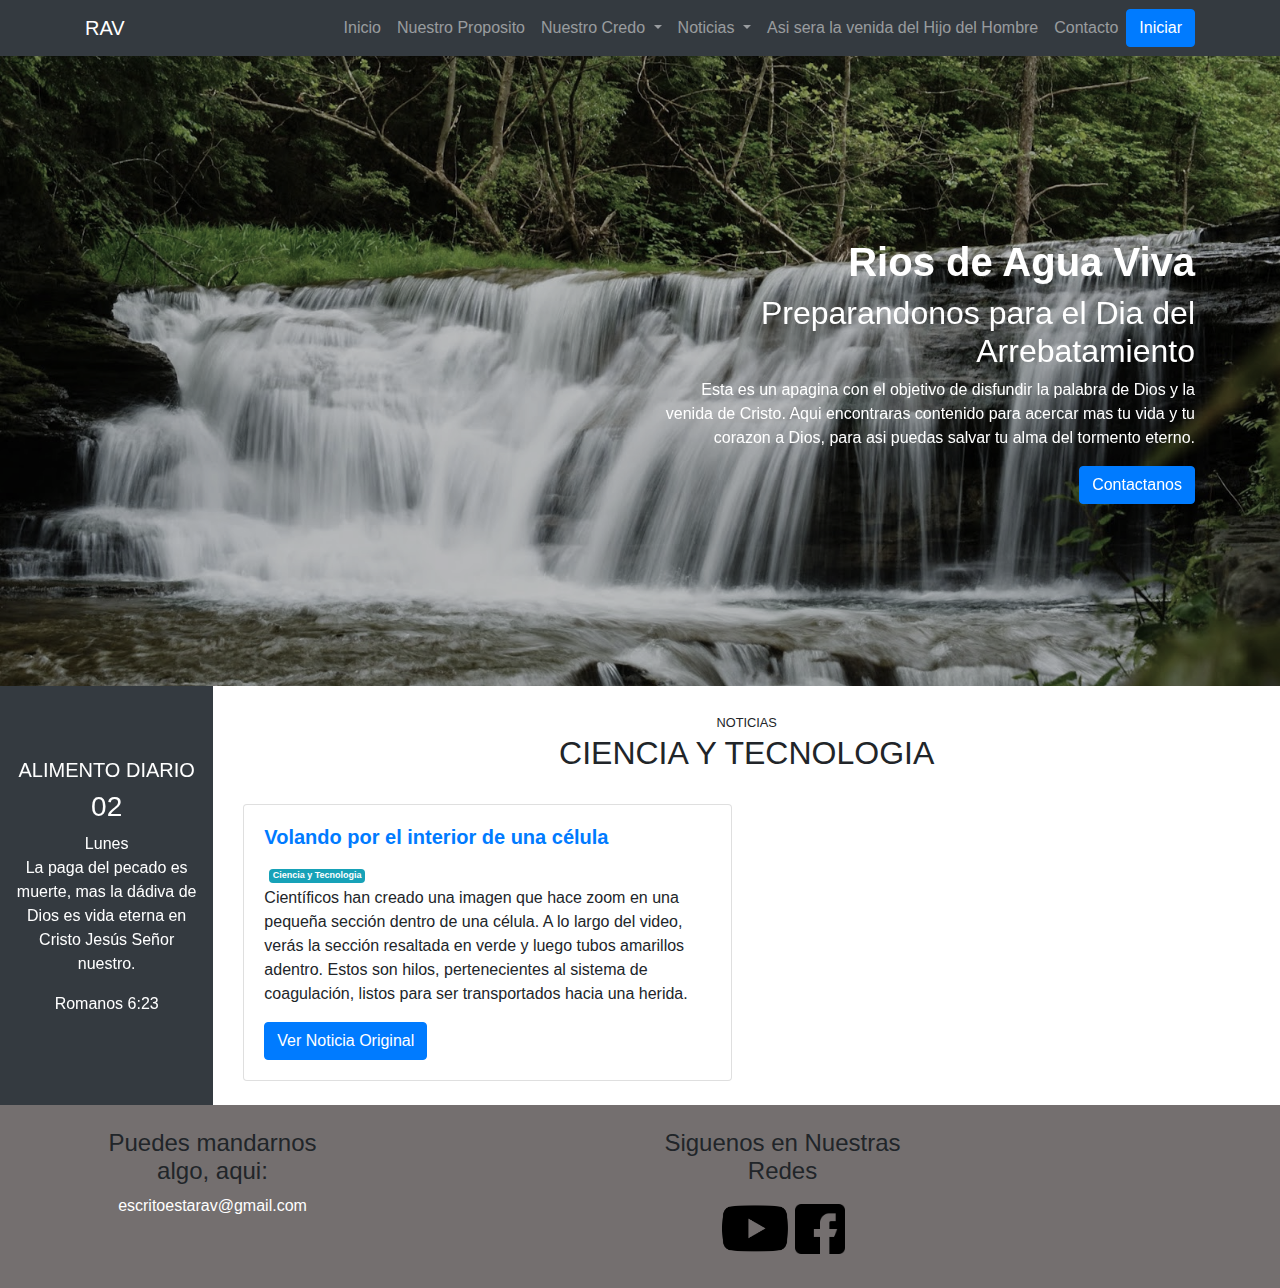
<file: ciencia&tec.html>
<!DOCTYPE html>
<html lang="es">
	<head>
		<meta charset="UTF-8" />
		<meta name="viewport" content="width=device-width, initial-scale=1.0" />
		<meta http-equiv="X-UA-Compatible" content="ie=edge" />
		<meta name="author" content="Juan José Fernández Duarte" />
		<title>Ciencia y Tecnologia</title>
		<link
			rel="stylesheet"
			href="https://stackpath.bootstrapcdn.com/bootstrap/4.4.1/css/bootstrap.min.css"
			integrity="sha384-Vkoo8x4CGsO3+Hhxv8T/Q5PaXtkKtu6ug5TOeNV6gBiFeWPGFN9MuhOf23Q9Ifjh"
			crossorigin="anonymous"
		/>
		<!--Aqui viene el icono de RAV
			<link rel="icon" href=""
			>-->
		<link rel="stylesheet" href="styles/index.css" />
	</head>
	<body data-spy="scroll" data-target="#navbar" data-offset="56">
		<!--Header-->
		<nav id="header" class="navbar navbar-expand-lg navbar-dark bg-dark sticky-top">
			<div class="container">
				<a class="navbar-brand" href="#">RAV</a>
				<button
					class="navbar-toggler"
					type="button"
					data-toggle="collapse"
					data-target="#navbar"
					aria-controls="navbarSupportedContent"
					aria-expanded="false"
					aria-label="Toggle navigation"
				>
					<span class="navbar-toggler-icon"></span>
				</button>
				<div class="collapse navbar-collapse" id="navbar">
					<ul class="navbar-nav ml-auto">
						<li class="nav-item">
							<a class="nav-link" href="index.html">Inicio<span class="sr-only">(current)</span></a>
						</li>
						<li class="nav-item">
							<a class="nav-link" href="staticPages/proposito.html">Nuestro Proposito <span class="sr-only">(current)</span></a>
						</li>
						<li class="nav-item dropdown">
							<a
								class="nav-link dropdown-toggle"
								href="#"
								id="navbarDropdown"
								role="button"
								data-toggle="dropdown"
								aria-haspopup="true"
								aria-expanded="false"
							>
								Nuestro Credo
							</a>
							<div class="dropdown-menu" aria-labelledby="navbarDropdown">
								<a class="dropdown-item" href="staticPages/finalidadFe.html">Finalidad de la Fe</a>
								<a class="dropdown-item" href="staticPages/proyeccionFe.html">Proyeccion de la Fe</a>
							</div>
						</li>
						<li class="nav-item dropdown">
							<a
								class="nav-link dropdown-toggle"
								href="#"
								id="navbarDropdown"
								role="button"
								data-toggle="dropdown"
								aria-haspopup="true"
								aria-expanded="false"
							>
								Noticias
							</a>
							<div class="dropdown-menu" aria-labelledby="navbarDropdown">
								<a class="dropdown-item" href="#main">Ciencia y Tecnologia</a>
								<a class="dropdown-item" href="profesias.html">Profecia</a>
								<a class="dropdown-item" href="desastresNaturales.html">Desastres Naturales</a>
								<a class="dropdown-item" href="israel.html">Israel</a>
							</div>
						</li>
						<li class="nav-item">
							<a class="nav-link" href="staticPages/venidaHijoHombre.html">Asi sera la venida del Hijo del Hombre</a>
						</li>
						<li class="nav-item">
							<a class="nav-link" href="contacto.html">Contacto</a>
						</li>
					</ul>
					<button class="btn btn-primary text-md-" data-toggle="modal" data-target="#modalLogin" role="button">Iniciar</button>
				</div>
			</div>
		</nav>
		<!--header-->
		<!--Main-->
		<main id="main">
			<div id="carousel" class="carousel slide" data-ride="carousel" data-pause="false">
				<div class="carousel-inner">
					<div class="carousel-item active">
						<img src="assets/rios.jpg" class="d-block w-100" alt="Rios1" />
					</div>
					<div class="carousel-item">
						<img src="assets/rios2.jpg" class="d-block w-100" alt="Rios2" />
					</div>
					<div class="carousel-item">
						<img src="assets/riversunshining2.jpg" class="d-block w-100" alt="Rios3" />
					</div>
					<div class="overlay">
						<div class="container">
							<div class="row align-items-center">
								<div class="col-md-6 offset-md-6 text-center text-md-right">
									<h1><strong>Rios de Agua Viva</strong></h1>
									<h2>Preparandonos para el Dia del Arrebatamiento</h2>
									<p class="d-none d-md-block">
										Esta es un apagina con el objetivo de disfundir la palabra de Dios y la venida de Cristo. Aqui encontraras
										contenido para acercar mas tu vida y tu corazon a Dios, para asi puedas salvar tu alma del tormento eterno.
									</p>
									<a class="btn btn-primary" data-toggle="modal" data-target="#modalContact" role="button">Contactanos</a>
								</div>
							</div>
						</div>
					</div>
				</div>
			</div>
		</main>
		<!--Main-->
		<div class="container-fluid">
			<div class="row">
				<nav class="col-md-2 d-none d-md-block bg-dark">
					<div id="alimentoDiario" class="position-sticky sticky-top text-center text-white mt-4 margin:2rem">
						<br />
						<br />
						<h5>
							ALIMENTO DIARIO
						</h5>
						<h3>02</h3>
						<span>Lunes</span>
						<p>
							La paga del pecado es muerte, mas la dádiva de Dios es vida eterna en Cristo Jesús Señor nuestro.
						</p>
						<span>
							Romanos 6:23
						</span>
					</div>
				</nav>
				<!--Noticias Todas-->
				<section id="noticias-todas" class="mt-4 col-md-10">
					<div class="container">
						<div class="row">
							<div class="col text-center text-uppercase">
								<small>Noticias</small>
								<h2>Ciencia y Tecnologia</h2>
							</div>
						</div>
						<div class="row">
							<div class="col-sm-6 col-lg-6 col-md-2 mb-4 mt-4">
								<div class="card">
									<div class="card-body">
										<a href=""
											><h5 class="card-title"><strong>Volando por el interior de una célula</strong></h5></a
										>
										<div class="badge">
											<span class="badge badge-info"> Ciencia y Tecnologia</span>
										</div>
										<p class="card-text">
											Científicos han creado una imagen que hace zoom en una pequeña sección dentro de una célula. A lo largo del
											video, verás la sección resaltada en verde y luego tubos amarillos adentro. Estos son hilos, pertenecientes
											al sistema de coagulación, listos para ser transportados hacia una herida.
										</p>
										<a target="_blank" href="https://www.bbc.com/mundo/media-49496633" class="btn btn-primary"
											>Ver Noticia Original</a
										>
									</div>
								</div>
							</div>
							<!-- <div class="col-sm-6 col-lg-6 col-md-2 mb-4 mt-4">
								<div class="card">
									<img src="../assets/noticias/celula.jpg" class="card-img-top" alt="Celula" />
									<div class="card-body">
										<div class="badge">
											<span class="badge badge-info"> Ciencia y Tecnologia</span>
										</div>
										<a href=""
											><h5 class="card-title"><strong>Volando por el interior de una célula</strong></h5></a
										>
										<p class="card-text">
											Científicos han creado una imagen que hace zoom en una pequeña sección dentro de una célula. A lo largo del
											video, verás la sección resaltada en verde y luego tubos amarillos adentro. Estos son hilos, pertenecientes
											al sistema de coagulación, listos para ser transportados hacia una herida.
										</p>
										<a target="_blank" href="https://www.bbc.com/mundo/media-49496633" class="btn btn-primary"
											>Ver Noticia Original</a
										>
									</div>
								</div>
							</div> -->
						</div>
					</div>
				</section>
				<!--Noticias Todas-->
			</div>
		</div>
		<!--Footer-->
		<footer id="footer" class="pb-4 pt-4">
			<div class="container">
				<div class="row text-center">
					<div class="col">
						<h4>
							Puedes mandarnos algo, aqui:
						</h4>
						<div>
							<address>
								<a href="mailto:escritoestarav@gmail.com">escritoestarav@gmail.com</a>
							</address>
						</div>
					</div>
					<div id="counter" class="col">
						<div id="sfcz9crywd3187mbeel81t9aacm8tzbyh7m"></div>
						<script
							type="text/javascript"
							src="https://counter10.stat.ovh/private/counter.js?c=z9crywd3187mbeel81t9aacm8tzbyh7m&down=async"
							async
						></script>
						<noscript
							><a href="https://www.contadorvisitasgratis.com" title="contador de visitas para blogger"
								><img
									src="https://counter10.stat.ovh/private/contadorvisitasgratis.php?c=z9crywd3187mbeel81t9aacm8tzbyh7m"
									border="0"
									title="contador de visitas para blogger"
									alt="contador de visitas para blogger" /></a
						></noscript>
					</div>
					<div class="col">
						<h4>
							Siguenos en Nuestras Redes
						</h4>
						<a href="https://www.youtube.com/channel/UCp1PiCAGhFYn20BlkNGVTRA" target="youtube">
							<img class="youtube" src="/assets/youtube-dark.png" alt="Youtbe" width="70" height="70" />
						</a>
						<a
							href="https://www.facebook.com/Rios-De-Agua-Viva-Preparandonos-Para-El-Dia-del-Rapto-1110444619026844/"
							target="facebook"
						>
							<img class="facebook" src="/assets/facebook-dark.png" alt="Facebook" width="50" height="50" />
						</a>
					</div>
					<div class="col">
						<div id="cont_f8754b0b4832a473be4f8a6632eee424">
							<script
								type="text/javascript"
								async
								src="https://www.meteored.com.bo/wid_loader/f8754b0b4832a473be4f8a6632eee424"
							></script>
						</div>
					</div>
				</div>
			</div>
		</footer>
		<!--Footer-->
		<!-- Modal Contacto -->
		<div class="modal fade" id="modalContact" tabindex="-1" role="dialog" aria-labelledby="exampleModalLabel" aria-hidden="true">
			<div class="modal-dialog" role="document">
				<div class="modal-content">
					<div class="modal-header">
						<h5 class="modal-title" id="exampleModalLabel"><strong>Contactanos</strong></h5>
						<button type="button" class="close" data-dismiss="modal" aria-label="Close">
							<span aria-hidden="true">&times;</span>
						</button>
					</div>
					<div class="modal-body">
						<div class="alert alert-primary" role="alert">
							Mandanos un mensaje, comentario o
							<abbr data-toggle="tooltip" title="para que oremos por lo que tu nos digas">peticion de oracion</abbr>, estaremos
							pendientes de lo que nos digas!
						</div>
						<!--Contacto-->
						<form>
							<div class="form-row">
								<div class="form-group col">
									<div class="input-group mb-3">
										<div class="input-group-prepend">
											<span class="input-group-text" id="basic-addon1">Nombre</span>
										</div>
										<input type="text" class="form-control" placeholder="Tu nombre completo" />
									</div>
								</div>
							</div>
							<div class="form-row">
								<div class="form-group col">
									<div class="input-group mb-3">
										<div class="input-group-prepend">
											<span class="input-group-text" id="basic-addon1">Email</span>
										</div>
										<input type="text" class="form-control" placeholder="Tu correo electronico" />
									</div>
								</div>
							</div>
							<div class="form-row">
								<div class="form-group col">
									<div class="input-group-prepend">
										<span class="input-group-text" id="basic-addon1">Mensaje:</span>
									</div>
									<textarea
										name="mensaje"
										class="form-control form-control-lg"
										placeholder="Tu mensaje o comentario"
										id="mensaje"
										cols="40"
										rows="3"
									></textarea>
								</div>
							</div>
						</form>
						<!--Contacto-->
					</div>
					<div class="modal-footer">
						<button type="button" class="btn btn-secondary" data-dismiss="modal">Cancelar</button>
						<button type="button" class="btn btn-primary">Enviar</button>
					</div>
				</div>
			</div>
		</div>
		<!--Modal Contacto-->
		<!-- Modal Login -->
		<div class="modal fade" id="modalLogin" tabindex="-1" role="dialog" aria-labelledby="exampleModalLabel" aria-hidden="true">
			<div class="modal-dialog" role="document">
				<div class="modal-content">
					<div class="modal-header">
						<h5 class="modal-title" id="exampleModalLabel"><strong>Inicio de Sesion</strong></h5>
						<button type="button" class="close" data-dismiss="modal" aria-label="Close">
							<span aria-hidden="true">&times;</span>
						</button>
					</div>
					<div class="modal-body">
						<div class="alert alert-warning" role="alert">
							Esta seccion es solo para escritores. Si tu no tienes una cuenta de escritor de esta pagina no podras entrar.
						</div>
						<form>
							<div class="form-row">
								<div class="form-group col">
									<div class="input-group mb-3">
										<div class="input-group-prepend">
											<span class="input-group-text" id="basic-addon1">Email</span>
										</div>
										<input type="text" class="form-control" placeholder="Tu correo electronico" />
									</div>
								</div>
							</div>
							<div class="form-row">
								<div class="form-group col">
									<div class="input-group mb-3">
										<div class="input-group-prepend">
											<span class="input-group-text" id="basic-addon1">Contrasena</span>
										</div>
										<input type="text" class="form-control" placeholder="Tu contrasena" />
									</div>
								</div>
							</div>
						</form>
					</div>
					<div class="modal-footer">
						<button type="button" class="btn btn-secondary" data-dismiss="modal">Cancelar</button>
						<button type="button" class="btn btn-primary">Ingresar</button>
					</div>
				</div>
			</div>
		</div>
		<!--Modal Login-->
		<script
			src="https://code.jquery.com/jquery-3.4.1.slim.min.js"
			integrity="sha384-J6qa4849blE2+poT4WnyKhv5vZF5SrPo0iEjwBvKU7imGFAV0wwj1yYfoRSJoZ+n"
			crossorigin="anonymous"
		></script>
		<script
			src="https://cdn.jsdelivr.net/npm/popper.js@1.16.0/dist/umd/popper.min.js"
			integrity="sha384-Q6E9RHvbIyZFJoft+2mJbHaEWldlvI9IOYy5n3zV9zzTtmI3UksdQRVvoxMfooAo"
			crossorigin="anonymous"
		></script>
		<script
			src="https://stackpath.bootstrapcdn.com/bootstrap/4.4.1/js/bootstrap.min.js"
			integrity="sha384-wfSDF2E50Y2D1uUdj0O3uMBJnjuUD4Ih7YwaYd1iqfktj0Uod8GCExl3Og8ifwB6"
			crossorigin="anonymous"
		></script>
		<script>
			$(function () {
				$('[data-toggle="tooltip"').tooltip();
			});
			$(function () {
				$(".sticky-content").sticky({
					topSpacing: 50,
					zIndex: 2,
					stopper: "#footer"
				});
			});
		</script>
	</body>
</html>
</file>
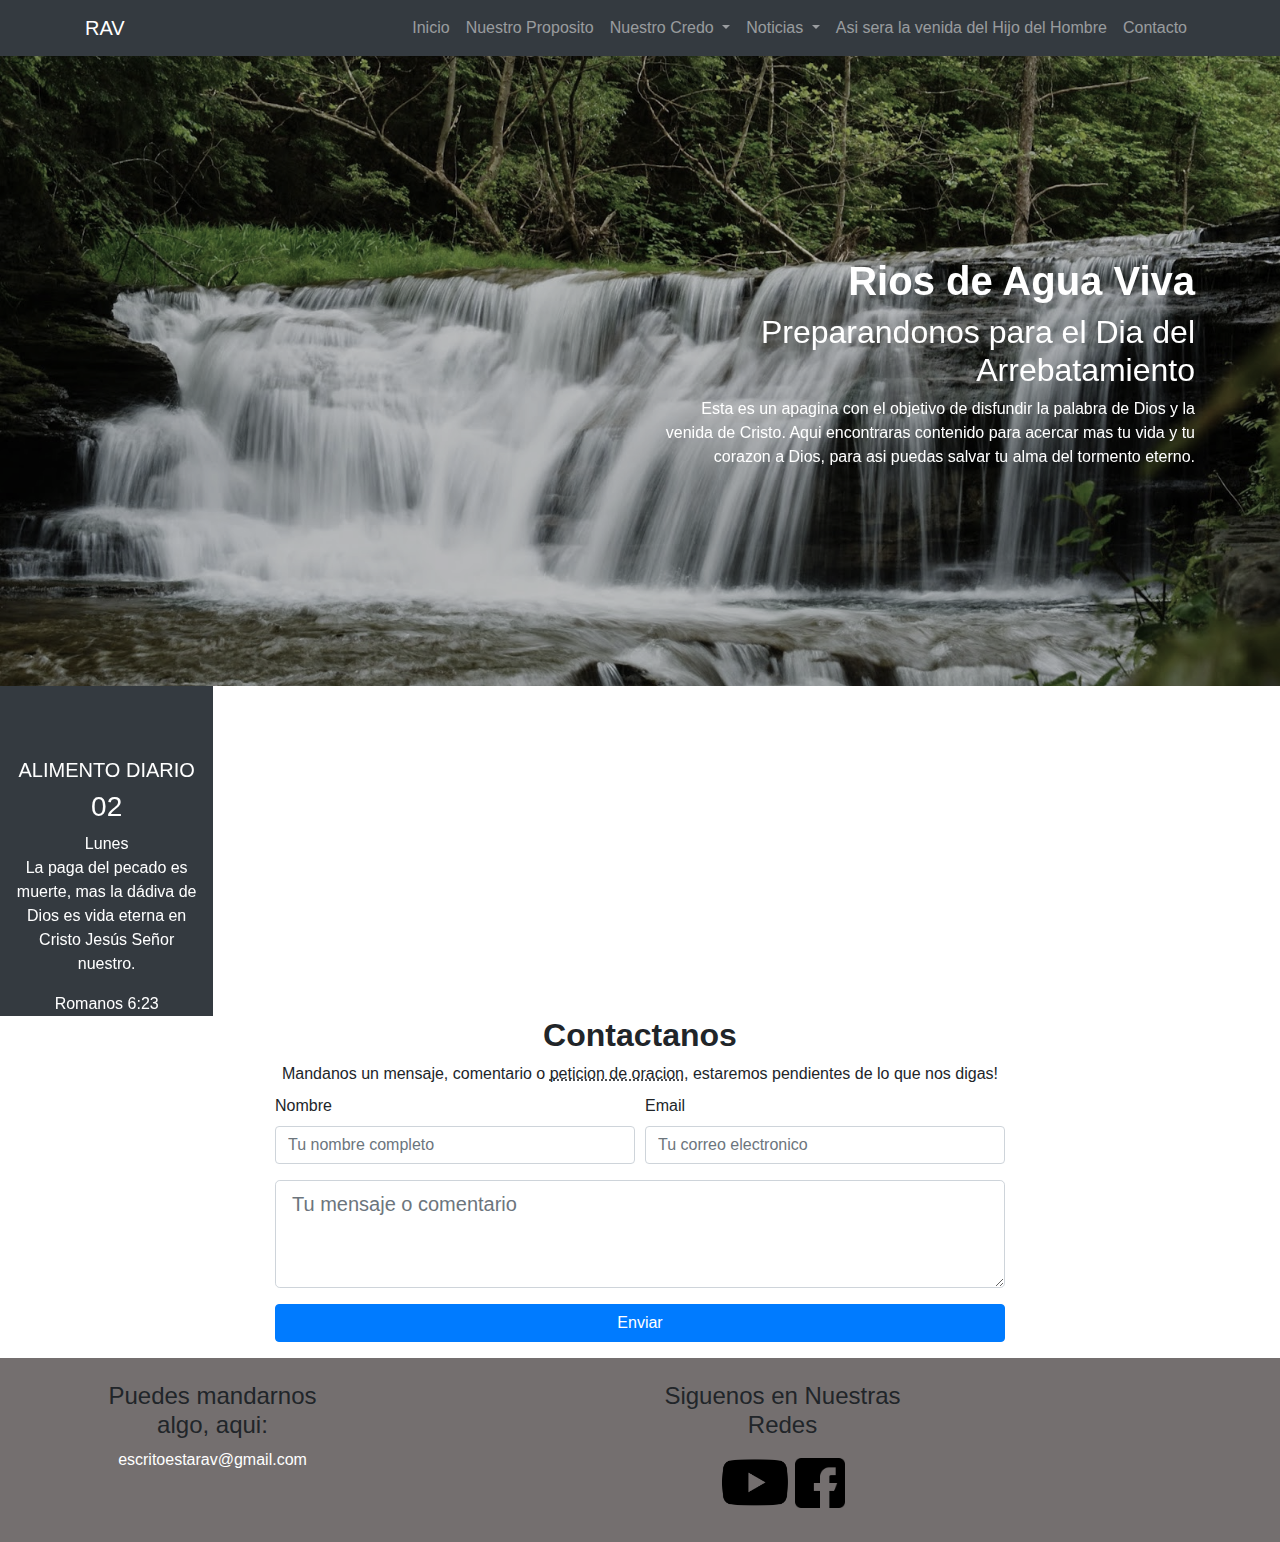
<file: contacto.html>
<!DOCTYPE html>
<html lang="es">
	<head>
		<meta charset="UTF-8" />
		<meta name="viewport" content="width=device-width, initial-scale=1.0" />
		<meta http-equiv="X-UA-Compatible" content="ie=edge" />
		<meta name="author" content="Juan José Fernández Duarte" />
		<title>RAV</title>
		<link
			rel="stylesheet"
			href="https://stackpath.bootstrapcdn.com/bootstrap/4.4.1/css/bootstrap.min.css"
			integrity="sha384-Vkoo8x4CGsO3+Hhxv8T/Q5PaXtkKtu6ug5TOeNV6gBiFeWPGFN9MuhOf23Q9Ifjh"
			crossorigin="anonymous"
		/>
		<!--Aqui viene el icono de RAV
			<link rel="icon" href=""
			>-->
		<link rel="stylesheet" href="styles/index.css" />
		<script src="https://ajax.googleapis.com/ajax/libs/jquery/3.4.1/jquery.min.js"></script>
		<script>
			$(document).ready(function () {
				$("#enviar").click(function () {
					var nombre = $("#nombre").val();
					var correo = $("#correoMen").val();
					var mensaje = $("#mensaje").val();
					$.ajax({
						url: "nuevo_mensaje.php",
						method: "post",
						data: { nombre: nombre, correo: correo, mensaje: mensaje },
						success: function (response) {
							alert("Mensaje Enviado Correctamente!");
						}
					});
				});
			});
		</script>
	</head>
	<body data-spy="scroll" data-target="#navbar" data-offset="56">
		<!--Header-->
		<nav id="header" class="navbar navbar-expand-lg navbar-dark bg-dark sticky-top">
			<div class="container">
				<a class="navbar-brand" href="#">RAV</a>
				<button
					class="navbar-toggler"
					type="button"
					data-toggle="collapse"
					data-target="#navbar"
					aria-controls="navbarSupportedContent"
					aria-expanded="false"
					aria-label="Toggle navigation"
				>
					<span class="navbar-toggler-icon"></span>
				</button>
				<div class="collapse navbar-collapse" id="navbar">
					<ul class="navbar-nav ml-auto">
						<li class="nav-item">
							<a class="nav-link" href="index.php">Inicio<span class="sr-only">(current)</span></a>
						</li>
						<li class="nav-item">
							<a class="nav-link" href="staticPages/proposito.html">Nuestro Proposito <span class="sr-only">(current)</span></a>
						</li>
						<li class="nav-item dropdown">
							<a
								class="nav-link dropdown-toggle"
								href="#"
								id="navbarDropdown"
								role="button"
								data-toggle="dropdown"
								aria-haspopup="true"
								aria-expanded="false"
								maxlength="200"
							>
								Nuestro Credo
							</a>
							<div class="dropdown-menu" aria-labelledby="navbarDropdown">
								<a class="dropdown-item" href="staticPages/finalidadFe.html">Finalidad de la Fe</a>
								<a class="dropdown-item" href="staticPages/proyeccionFe.html">Proyeccion de la Fe</a>
							</div>
						</li>
						<li class="nav-item dropdown">
							<a
								class="nav-link dropdown-toggle"
								href="#"
								id="navbarDropdown"
								role="button"
								data-toggle="dropdown"
								aria-haspopup="true"
								aria-expanded="false"
							>
								Noticias
							</a>
							<div class="dropdown-menu" aria-labelledby="navbarDropdown">
								<a class="dropdown-item" href="categorias/ciencia&tec.php">Ciencia y Tecnologia</a>
								<a class="dropdown-item" href="categorias/profesias.php">Profecia</a>
								<a class="dropdown-item" href="categorias/desastresNaturales.php">Desastres Naturales</a>
								<a class="dropdown-item" href="categorias/israel.php">Israel</a>
							</div>
						</li>
						<li class="nav-item">
							<a class="nav-link" href="staticPages/venidaHijoHombre.html">Asi sera la venida del Hijo del Hombre</a>
						</li>
						<li class="nav-item">
							<a class="nav-link" href="#main">Contacto</a>
						</li>
					</ul>
				</div>
			</div>
		</nav>
		<!--header-->
		<!--Main-->
		<main id="main">
			<div id="carousel" class="carousel slide" data-ride="carousel" data-pause="false">
				<div class="carousel-inner">
					<div class="carousel-item active">
						<img src="assets/rios.jpg" class="d-block w-100" alt="Rios1" />
					</div>
					<div class="carousel-item">
						<img src="assets/rios2.jpg" class="d-block w-100" alt="Rios2" />
					</div>
					<div class="carousel-item">
						<img src="assets/riversunshining2.jpg" class="d-block w-100" alt="Rios3" />
					</div>
					<div class="overlay">
						<div class="container">
							<div class="row align-items-center">
								<div class="col-md-6 offset-md-6 text-center text-md-right">
									<h1><strong>Rios de Agua Viva</strong></h1>
									<h2>Preparandonos para el Dia del Arrebatamiento</h2>
									<p class="d-none d-md-block">
										Esta es un apagina con el objetivo de disfundir la palabra de Dios y la venida de Cristo. Aqui encontraras
										contenido para acercar mas tu vida y tu corazon a Dios, para asi puedas salvar tu alma del tormento eterno.
									</p>
								</div>
							</div>
						</div>
					</div>
				</div>
			</div>
		</main>
		<!--Main-->
		<div class="container-fluid">
			<div class="row">
				<nav class="col-md-2 d-none d-md-block bg-dark">
					<div id="alimentoDiario" class="position-sticky sticky-top text-center text-white mt-4 margin:2rem">
						<br />
						<br />
						<h5>
							ALIMENTO DIARIO
						</h5>
						<h3>02</h3>
						<span>Lunes</span>
						<p>
							La paga del pecado es muerte, mas la dádiva de Dios es vida eterna en Cristo Jesús Señor nuestro.
						</p>
						<span>
							Romanos 6:23
						</span>
					</div>
				</nav>
				<!--Contacto-->
				<div class="container">
					<div class="row">
						<div class="col text-center">
							<h2><strong>Contactanos</strong></h2>
						</div>
					</div>
					<div class="row">
						<div class="col text-center">
							Mandanos un mensaje, comentario o
							<abbr data-toggle="tooltip" title="para que oremos por lo que tu nos digas">peticion de oracion</abbr>, estaremos
							pendientes de lo que nos digas!
						</div>
					</div>
					<div class="row">
						<div class="col col-md-10 offset-md-1 col-lg-8 offset-lg-2 pt-2">
							<form action="" method="post">
								<div class="form-row">
									<div class="form-group col-12 col-md-6">
										<label for="nombre">Nombre</label>
										<input type="text" class="form-control" id="nombre" name="nombre" placeholder="Tu nombre completo" />
									</div>
									<div class="form-group col-12 col-md-6">
										<label for="correoMen">Email</label>
										<input type="text" class="form-control" id="correoMen" name="correoMen" placeholder="Tu correo electronico" />
									</div>
								</div>
								<div class="form-row">
									<div class="form-group col">
										<textarea
											name="mensaje"
											class="form-control form-control-lg"
											placeholder="Tu mensaje o comentario"
											maxlength="200"
											id="mensaje"
											cols="30"
											rows="3"
										></textarea>
									</div>
								</div>
								<div class="form-row">
									<div class="form-group col">
										<button type="submit" class="btn btn-primary btn-block" id="enviar" name="enviar">Enviar</button>
									</div>
								</div>
							</form>
						</div>
					</div>
				</div>
				<!--Contacto-->
			</div>
		</div>
		<!--Footer-->
		<footer id="footer" class="pb-4 pt-4">
			<div class="container">
				<div class="row text-center">
					<div class="col">
						<h4>
							Puedes mandarnos algo, aqui:
						</h4>
						<div>
							<address>
								<a href="mailto:escritoestarav@gmail.com">escritoestarav@gmail.com</a>
							</address>
						</div>
					</div>
					<div class="col">
						<div id="sfcz9crywd3187mbeel81t9aacm8tzbyh7m"></div>
						<script
							type="text/javascript"
							src="https://counter10.stat.ovh/private/counter.js?c=z9crywd3187mbeel81t9aacm8tzbyh7m&down=async"
							async
						></script>
						<noscript
							><a href="https://www.contadorvisitasgratis.com" title="contador de visitas para blogger"
								><img
									src="https://counter10.stat.ovh/private/contadorvisitasgratis.php?c=z9crywd3187mbeel81t9aacm8tzbyh7m"
									border="0"
									title="contador de visitas para blogger"
									alt="contador de visitas para blogger" /></a
						></noscript>
					</div>
					<div class="col">
						<h4>
							Siguenos en Nuestras Redes
						</h4>
						<a href="https://www.youtube.com/channel/UCp1PiCAGhFYn20BlkNGVTRA" target="youtube">
							<img class="youtube" src="assets/youtube-dark.png" alt="Youtbe" width="70" height="70" />
						</a>
						<a
							href="https://www.facebook.com/Rios-De-Agua-Viva-Preparandonos-Para-El-Dia-del-Rapto-1110444619026844/"
							target="facebook"
						>
							<img class="facebook" src="assets/facebook-dark.png" alt="Facebook" width="50" height="50" />
						</a>
					</div>
					<div class="col">
						<div id="cont_f8754b0b4832a473be4f8a6632eee424">
							<script
								type="text/javascript"
								async
								src="https://www.meteored.com.bo/wid_loader/f8754b0b4832a473be4f8a6632eee424"
							></script>
						</div>
					</div>
				</div>
			</div>
		</footer>
		<!--Footer-->
		<script
			src="https://code.jquery.com/jquery-3.4.1.min.js"
			integrity="sha256-CSXorXvZcTkaix6Yvo6HppcZGetbYMGWSFlBw8HfCJo="
			crossorigin="anonymous"
		></script>
		<script
			src="https://cdn.jsdelivr.net/npm/popper.js@1.16.0/dist/umd/popper.min.js"
			integrity="sha384-Q6E9RHvbIyZFJoft+2mJbHaEWldlvI9IOYy5n3zV9zzTtmI3UksdQRVvoxMfooAo"
			crossorigin="anonymous"
		></script>
		<script
			src="https://stackpath.bootstrapcdn.com/bootstrap/4.4.1/js/bootstrap.min.js"
			integrity="sha384-wfSDF2E50Y2D1uUdj0O3uMBJnjuUD4Ih7YwaYd1iqfktj0Uod8GCExl3Og8ifwB6"
			crossorigin="anonymous"
		></script>
		<script>
			$(function () {
				$('[data-toggle="tooltip"').tooltip();
			});
			$(function () {
				$(".sticky-content").sticky({
					topSpacing: 50,
					zIndex: 2,
					stopper: "#footer"
				});
			});
		</script>
	</body>
</html>
</file>
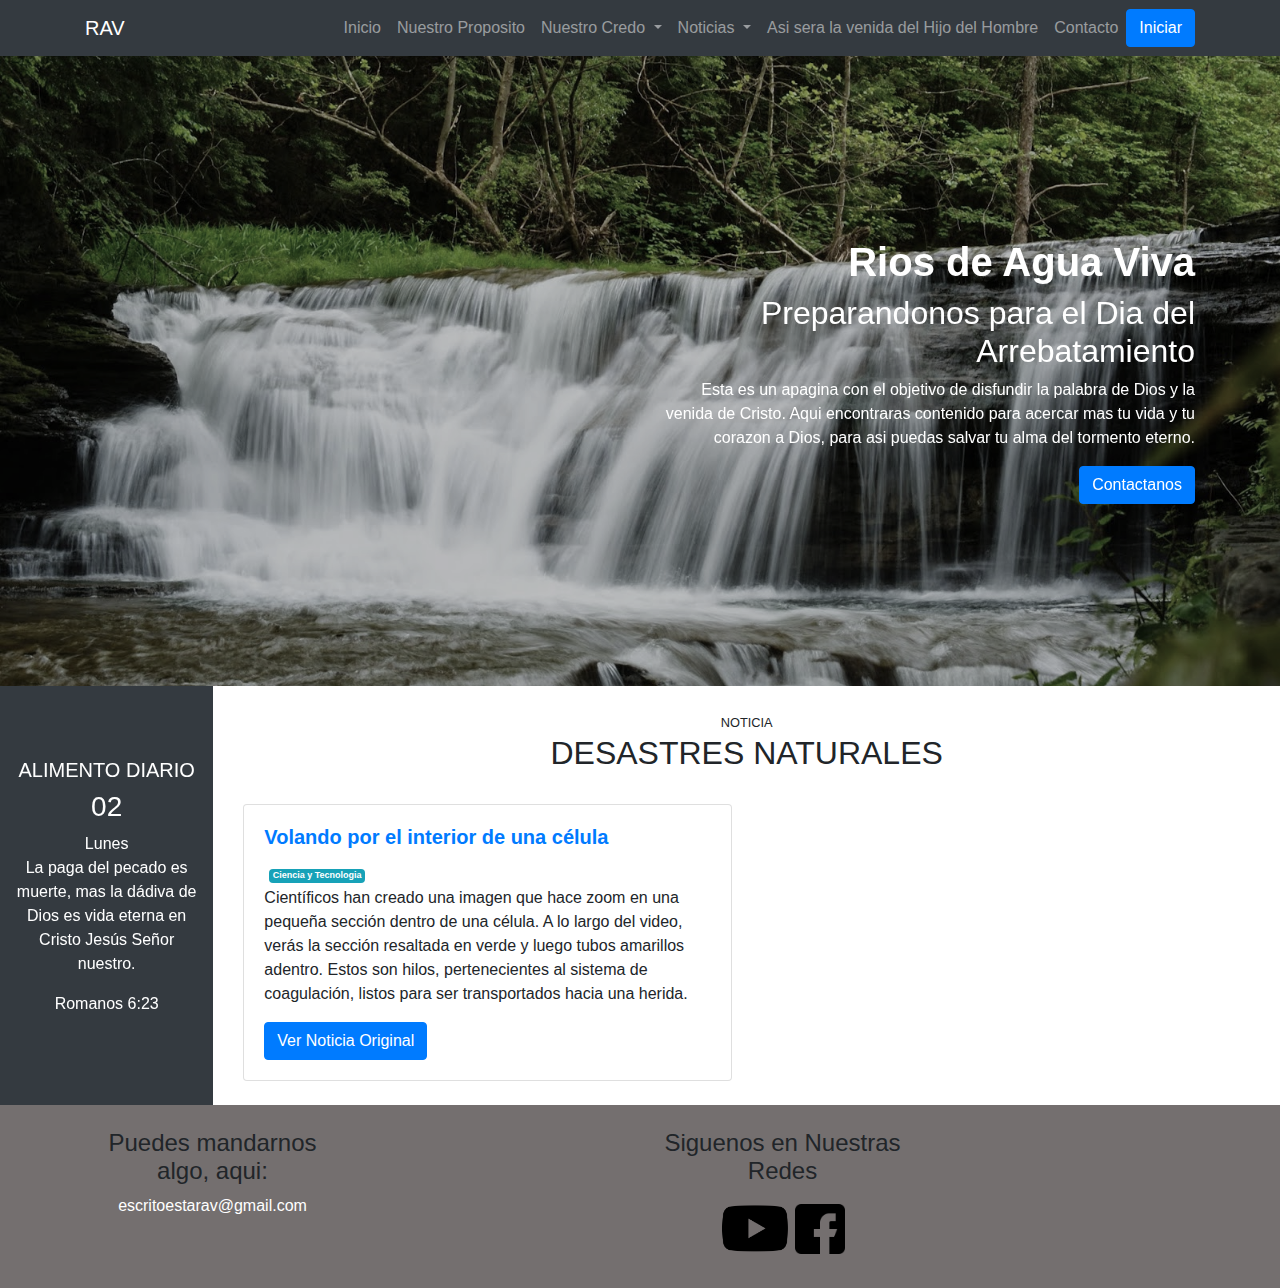
<file: desastresNaturales.html>
<!DOCTYPE html>
<html lang="es">
	<head>
		<meta charset="UTF-8" />
		<meta name="viewport" content="width=device-width, initial-scale=1.0" />
		<meta http-equiv="X-UA-Compatible" content="ie=edge" />
		<meta name="author" content="Juan José Fernández Duarte" />
		<title>Desastres Naturales</title>
		<link
			rel="stylesheet"
			href="https://stackpath.bootstrapcdn.com/bootstrap/4.4.1/css/bootstrap.min.css"
			integrity="sha384-Vkoo8x4CGsO3+Hhxv8T/Q5PaXtkKtu6ug5TOeNV6gBiFeWPGFN9MuhOf23Q9Ifjh"
			crossorigin="anonymous"
		/>
		<!--Aqui viene el icono de RAV
			<link rel="icon" href=""
			>-->
		<link rel="stylesheet" href="styles/index.css" />
	</head>
	<body data-spy="scroll" data-target="#navbar" data-offset="56">
		<!--Header-->
		<nav id="header" class="navbar navbar-expand-lg navbar-dark bg-dark sticky-top">
			<div class="container">
				<a class="navbar-brand" href="#">RAV</a>
				<button
					class="navbar-toggler"
					type="button"
					data-toggle="collapse"
					data-target="#navbar"
					aria-controls="navbarSupportedContent"
					aria-expanded="false"
					aria-label="Toggle navigation"
				>
					<span class="navbar-toggler-icon"></span>
				</button>
				<div class="collapse navbar-collapse" id="navbar">
					<ul class="navbar-nav ml-auto">
						<li class="nav-item">
							<a class="nav-link" href="index.html">Inicio<span class="sr-only">(current)</span></a>
						</li>
						<li class="nav-item">
							<a class="nav-link" href="staticPages/proposito.html">Nuestro Proposito <span class="sr-only">(current)</span></a>
						</li>
						<li class="nav-item dropdown">
							<a
								class="nav-link dropdown-toggle"
								href="#"
								id="navbarDropdown"
								role="button"
								data-toggle="dropdown"
								aria-haspopup="true"
								aria-expanded="false"
							>
								Nuestro Credo
							</a>
							<div class="dropdown-menu" aria-labelledby="navbarDropdown">
								<a class="dropdown-item" href="staticPages/finalidadFe.html">Finalidad de la Fe</a>
								<a class="dropdown-item" href="staticPages/proyeccionFe.html">Proyeccion de la Fe</a>
							</div>
						</li>
						<li class="nav-item dropdown">
							<a
								class="nav-link dropdown-toggle"
								href="#"
								id="navbarDropdown"
								role="button"
								data-toggle="dropdown"
								aria-haspopup="true"
								aria-expanded="false"
							>
								Noticias
							</a>
							<div class="dropdown-menu" aria-labelledby="navbarDropdown">
								<a class="dropdown-item" href="ciencia&tec.html">Ciencia y Tecnologia</a>
								<a class="dropdown-item" href="profesias.html">Profecia</a>
								<a class="dropdown-item" href="#main">Desastres Naturales</a>
								<a class="dropdown-item" href="israel.html">Israel</a>
							</div>
						</li>
						<li class="nav-item">
							<a class="nav-link" href="staticPages/venidaHijoHombre.html">Asi sera la venida del Hijo del Hombre</a>
						</li>
						<li class="nav-item">
							<a class="nav-link" href="contacto.html">Contacto</a>
						</li>
					</ul>
					<button class="btn btn-primary text-md-" data-toggle="modal" data-target="#modalLogin" role="button">Iniciar</button>
				</div>
			</div>
		</nav>
		<!--header-->
		<!--Main-->
		<main id="main">
			<div id="carousel" class="carousel slide" data-ride="carousel" data-pause="false">
				<div class="carousel-inner">
					<div class="carousel-item active">
						<img src="assets/rios.jpg" class="d-block w-100" alt="Rios1" />
					</div>
					<div class="carousel-item">
						<img src="assets/rios2.jpg" class="d-block w-100" alt="Rios2" />
					</div>
					<div class="carousel-item">
						<img src="assets/riversunshining2.jpg" class="d-block w-100" alt="Rios3" />
					</div>
					<div class="overlay">
						<div class="container">
							<div class="row align-items-center">
								<div class="col-md-6 offset-md-6 text-center text-md-right">
									<h1><strong>Rios de Agua Viva</strong></h1>
									<h2>Preparandonos para el Dia del Arrebatamiento</h2>
									<p class="d-none d-md-block">
										Esta es un apagina con el objetivo de disfundir la palabra de Dios y la venida de Cristo. Aqui encontraras
										contenido para acercar mas tu vida y tu corazon a Dios, para asi puedas salvar tu alma del tormento eterno.
									</p>
									<a class="btn btn-primary" data-toggle="modal" data-target="#modalContact" role="button">Contactanos</a>
								</div>
							</div>
						</div>
					</div>
				</div>
			</div>
		</main>
		<!--Main-->
		<div class="container-fluid">
			<div class="row">
				<nav class="col-md-2 d-none d-md-block bg-dark">
					<div id="alimentoDiario" class="position-sticky sticky-top text-center text-white mt-4 margin:2rem">
						<br />
						<br />
						<h5>
							ALIMENTO DIARIO
						</h5>
						<h3>02</h3>
						<span>Lunes</span>
						<p>
							La paga del pecado es muerte, mas la dádiva de Dios es vida eterna en Cristo Jesús Señor nuestro.
						</p>
						<span>
							Romanos 6:23
						</span>
					</div>
				</nav>
				<!--Noticias Todas-->
				<section id="noticias-todas" class="mt-4 col-md-10">
					<div class="container">
						<div class="row">
							<div class="col text-center text-uppercase">
								<small>Noticia</small>
								<h2>Desastres Naturales</h2>
							</div>
						</div>
						<div class="row">
							<div class="col-sm-6 col-lg-6 col-md-2 mb-4 mt-4">
								<div class="card">
									<div class="card-body">
										<a href=""
											><h5 class="card-title"><strong>Volando por el interior de una célula</strong></h5></a
										>
										<div class="badge">
											<span class="badge badge-info"> Ciencia y Tecnologia</span>
										</div>
										<p class="card-text">
											Científicos han creado una imagen que hace zoom en una pequeña sección dentro de una célula. A lo largo del
											video, verás la sección resaltada en verde y luego tubos amarillos adentro. Estos son hilos, pertenecientes
											al sistema de coagulación, listos para ser transportados hacia una herida.
										</p>
										<a target="_blank" href="https://www.bbc.com/mundo/media-49496633" class="btn btn-primary"
											>Ver Noticia Original</a
										>
									</div>
								</div>
							</div>
							<!-- <div class="col-sm-6 col-lg-6 col-md-2 mb-4 mt-4">
								<div class="card">
									<img src="../assets/noticias/celula.jpg" class="card-img-top" alt="Celula" />
									<div class="card-body">
										<div class="badge">
											<span class="badge badge-info"> Ciencia y Tecnologia</span>
										</div>
										<a href=""
											><h5 class="card-title"><strong>Volando por el interior de una célula</strong></h5></a
										>
										<p class="card-text">
											Científicos han creado una imagen que hace zoom en una pequeña sección dentro de una célula. A lo largo del
											video, verás la sección resaltada en verde y luego tubos amarillos adentro. Estos son hilos, pertenecientes
											al sistema de coagulación, listos para ser transportados hacia una herida.
										</p>
										<a target="_blank" href="https://www.bbc.com/mundo/media-49496633" class="btn btn-primary"
											>Ver Noticia Original</a
										>
									</div>
								</div>
							</div> -->
						</div>
					</div>
				</section>
				<!--Noticias Todas-->
			</div>
		</div>
		<!--Footer-->
		<footer id="footer" class="pb-4 pt-4">
			<div class="container">
				<div class="row text-center">
					<div class="col">
						<h4>
							Puedes mandarnos algo, aqui:
						</h4>
						<div>
							<address>
								<a href="mailto:escritoestarav@gmail.com">escritoestarav@gmail.com</a>
							</address>
						</div>
					</div>
					<div id="counter" class="col">
						<div id="sfcz9crywd3187mbeel81t9aacm8tzbyh7m"></div>
						<script
							type="text/javascript"
							src="https://counter10.stat.ovh/private/counter.js?c=z9crywd3187mbeel81t9aacm8tzbyh7m&down=async"
							async
						></script>
						<noscript
							><a href="https://www.contadorvisitasgratis.com" title="contador de visitas para blogger"
								><img
									src="https://counter10.stat.ovh/private/contadorvisitasgratis.php?c=z9crywd3187mbeel81t9aacm8tzbyh7m"
									border="0"
									title="contador de visitas para blogger"
									alt="contador de visitas para blogger" /></a
						></noscript>
					</div>
					<div class="col">
						<h4>
							Siguenos en Nuestras Redes
						</h4>
						<a href="https://www.youtube.com/channel/UCp1PiCAGhFYn20BlkNGVTRA" target="youtube">
							<img class="youtube" src="assets/youtube-dark.png" alt="Youtbe" width="70" height="70" />
						</a>
						<a
							href="https://www.facebook.com/Rios-De-Agua-Viva-Preparandonos-Para-El-Dia-del-Rapto-1110444619026844/"
							target="facebook"
						>
							<img class="facebook" src="assets/facebook-dark.png" alt="Facebook" width="50" height="50" />
						</a>
					</div>
					<div class="col">
						<div id="cont_f8754b0b4832a473be4f8a6632eee424">
							<script
								type="text/javascript"
								async
								src="https://www.meteored.com.bo/wid_loader/f8754b0b4832a473be4f8a6632eee424"
							></script>
						</div>
					</div>
				</div>
			</div>
		</footer>
		<!--Footer-->
		<!-- Modal Contacto -->
		<div class="modal fade" id="modalContact" tabindex="-1" role="dialog" aria-labelledby="exampleModalLabel" aria-hidden="true">
			<div class="modal-dialog" role="document">
				<div class="modal-content">
					<div class="modal-header">
						<h5 class="modal-title" id="exampleModalLabel"><strong>Contactanos</strong></h5>
						<button type="button" class="close" data-dismiss="modal" aria-label="Close">
							<span aria-hidden="true">&times;</span>
						</button>
					</div>
					<div class="modal-body">
						<div class="alert alert-primary" role="alert">
							Mandanos un mensaje, comentario o
							<abbr data-toggle="tooltip" title="para que oremos por lo que tu nos digas">peticion de oracion</abbr>, estaremos
							pendientes de lo que nos digas!
						</div>
						<!--Contacto-->
						<form>
							<div class="form-row">
								<div class="form-group col">
									<div class="input-group mb-3">
										<div class="input-group-prepend">
											<span class="input-group-text" id="basic-addon1">Nombre</span>
										</div>
										<input type="text" class="form-control" placeholder="Tu nombre completo" />
									</div>
								</div>
							</div>
							<div class="form-row">
								<div class="form-group col">
									<div class="input-group mb-3">
										<div class="input-group-prepend">
											<span class="input-group-text" id="basic-addon1">Email</span>
										</div>
										<input type="text" class="form-control" placeholder="Tu correo electronico" />
									</div>
								</div>
							</div>
							<div class="form-row">
								<div class="form-group col">
									<div class="input-group-prepend">
										<span class="input-group-text" id="basic-addon1">Mensaje:</span>
									</div>
									<textarea
										name="mensaje"
										class="form-control form-control-lg"
										placeholder="Tu mensaje o comentario"
										id="mensaje"
										cols="40"
										rows="3"
									></textarea>
								</div>
							</div>
						</form>
						<!--Contacto-->
					</div>
					<div class="modal-footer">
						<button type="button" class="btn btn-secondary" data-dismiss="modal">Cancelar</button>
						<button type="button" class="btn btn-primary">Enviar</button>
					</div>
				</div>
			</div>
		</div>
		<!--Modal Contacto-->
		<!-- Modal Login -->
		<div class="modal fade" id="modalLogin" tabindex="-1" role="dialog" aria-labelledby="exampleModalLabel" aria-hidden="true">
			<div class="modal-dialog" role="document">
				<div class="modal-content">
					<div class="modal-header">
						<h5 class="modal-title" id="exampleModalLabel"><strong>Inicio de Sesion</strong></h5>
						<button type="button" class="close" data-dismiss="modal" aria-label="Close">
							<span aria-hidden="true">&times;</span>
						</button>
					</div>
					<div class="modal-body">
						<div class="alert alert-warning" role="alert">
							Esta seccion es solo para escritores. Si tu no tienes una cuenta de escritor de esta pagina no podras entrar.
						</div>
						<form>
							<div class="form-row">
								<div class="form-group col">
									<div class="input-group mb-3">
										<div class="input-group-prepend">
											<span class="input-group-text" id="basic-addon1">Email</span>
										</div>
										<input type="text" class="form-control" placeholder="Tu correo electronico" />
									</div>
								</div>
							</div>
							<div class="form-row">
								<div class="form-group col">
									<div class="input-group mb-3">
										<div class="input-group-prepend">
											<span class="input-group-text" id="basic-addon1">Contrasena</span>
										</div>
										<input type="text" class="form-control" placeholder="Tu contrasena" />
									</div>
								</div>
							</div>
						</form>
					</div>
					<div class="modal-footer">
						<button type="button" class="btn btn-secondary" data-dismiss="modal">Cancelar</button>
						<button type="button" class="btn btn-primary">Ingresar</button>
					</div>
				</div>
			</div>
		</div>
		<!--Modal Login-->
		<script
			src="https://code.jquery.com/jquery-3.4.1.slim.min.js"
			integrity="sha384-J6qa4849blE2+poT4WnyKhv5vZF5SrPo0iEjwBvKU7imGFAV0wwj1yYfoRSJoZ+n"
			crossorigin="anonymous"
		></script>
		<script
			src="https://cdn.jsdelivr.net/npm/popper.js@1.16.0/dist/umd/popper.min.js"
			integrity="sha384-Q6E9RHvbIyZFJoft+2mJbHaEWldlvI9IOYy5n3zV9zzTtmI3UksdQRVvoxMfooAo"
			crossorigin="anonymous"
		></script>
		<script
			src="https://stackpath.bootstrapcdn.com/bootstrap/4.4.1/js/bootstrap.min.js"
			integrity="sha384-wfSDF2E50Y2D1uUdj0O3uMBJnjuUD4Ih7YwaYd1iqfktj0Uod8GCExl3Og8ifwB6"
			crossorigin="anonymous"
		></script>
		<script>
			$(function () {
				$('[data-toggle="tooltip"').tooltip();
			});
			$(function () {
				$(".sticky-content").sticky({
					topSpacing: 50,
					zIndex: 2,
					stopper: "#footer"
				});
			});
		</script>
	</body>
</html>
</file>
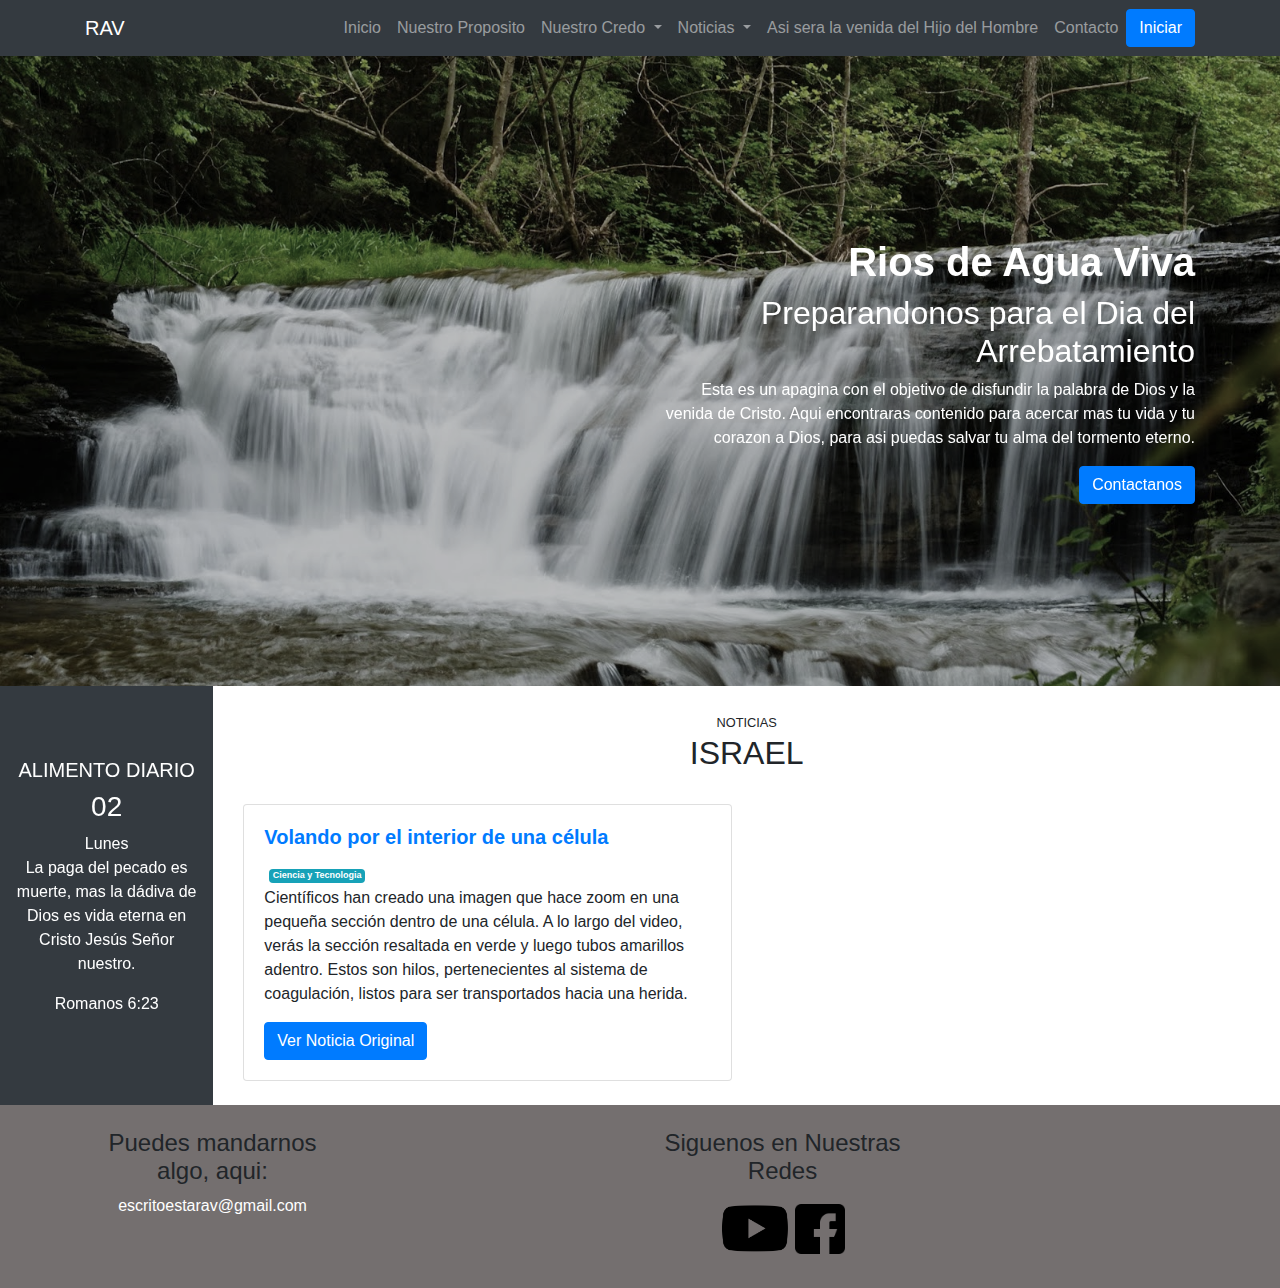
<file: israel.html>
<!DOCTYPE html>
<html lang="es">
	<head>
		<meta charset="UTF-8" />
		<meta name="viewport" content="width=device-width, initial-scale=1.0" />
		<meta http-equiv="X-UA-Compatible" content="ie=edge" />
		<meta name="author" content="Juan José Fernández Duarte" />
		<title>Israel</title>
		<link
			rel="stylesheet"
			href="https://stackpath.bootstrapcdn.com/bootstrap/4.4.1/css/bootstrap.min.css"
			integrity="sha384-Vkoo8x4CGsO3+Hhxv8T/Q5PaXtkKtu6ug5TOeNV6gBiFeWPGFN9MuhOf23Q9Ifjh"
			crossorigin="anonymous"
		/>
		<!--Aqui viene el icono de RAV
			<link rel="icon" href=""
			>-->
		<link rel="stylesheet" href="styles/index.css" />
	</head>
	<body data-spy="scroll" data-target="#navbar" data-offset="56">
		<!--Header-->
		<nav id="header" class="navbar navbar-expand-lg navbar-dark bg-dark sticky-top">
			<div class="container">
				<a class="navbar-brand" href="#">RAV</a>
				<button
					class="navbar-toggler"
					type="button"
					data-toggle="collapse"
					data-target="#navbar"
					aria-controls="navbarSupportedContent"
					aria-expanded="false"
					aria-label="Toggle navigation"
				>
					<span class="navbar-toggler-icon"></span>
				</button>
				<div class="collapse navbar-collapse" id="navbar">
					<ul class="navbar-nav ml-auto">
						<li class="nav-item">
							<a class="nav-link" href="index.html">Inicio<span class="sr-only">(current)</span></a>
						</li>
						<li class="nav-item">
							<a class="nav-link" href="staticPages/proposito.html">Nuestro Proposito <span class="sr-only">(current)</span></a>
						</li>
						<li class="nav-item dropdown">
							<a
								class="nav-link dropdown-toggle"
								href="#"
								id="navbarDropdown"
								role="button"
								data-toggle="dropdown"
								aria-haspopup="true"
								aria-expanded="false"
							>
								Nuestro Credo
							</a>
							<div class="dropdown-menu" aria-labelledby="navbarDropdown">
								<a class="dropdown-item" href="staticPages/finalidadFe.html">Finalidad de la Fe</a>
								<a class="dropdown-item" href="staticPages/proyeccionFe.html">Proyeccion de la Fe</a>
							</div>
						</li>
						<li class="nav-item dropdown">
							<a
								class="nav-link dropdown-toggle"
								href="#"
								id="navbarDropdown"
								role="button"
								data-toggle="dropdown"
								aria-haspopup="true"
								aria-expanded="false"
							>
								Noticias
							</a>
							<div class="dropdown-menu" aria-labelledby="navbarDropdown">
								<a class="dropdown-item" href="ciencia&tec.html">Ciencia y Tecnologia</a>
								<a class="dropdown-item" href="profesias.html">Profecia</a>
								<a class="dropdown-item" href="desastresNaturales.html">Desastres Naturales</a>
								<a class="dropdown-item" href="#main">Israel</a>
							</div>
						</li>
						<li class="nav-item">
							<a class="nav-link" href="staticPages/venidaHijoHombre.html">Asi sera la venida del Hijo del Hombre</a>
						</li>
						<li class="nav-item">
							<a class="nav-link" href="contacto.html">Contacto</a>
						</li>
					</ul>
					<button class="btn btn-primary text-md-" data-toggle="modal" data-target="#modalLogin" role="button">Iniciar</button>
				</div>
			</div>
		</nav>
		<!--header-->
		<!--Main-->
		<main id="main">
			<div id="carousel" class="carousel slide" data-ride="carousel" data-pause="false">
				<div class="carousel-inner">
					<div class="carousel-item active">
						<img src="assets/rios.jpg" class="d-block w-100" alt="Rios1" />
					</div>
					<div class="carousel-item">
						<img src="assets/rios2.jpg" class="d-block w-100" alt="Rios2" />
					</div>
					<div class="carousel-item">
						<img src="assets/riversunshining2.jpg" class="d-block w-100" alt="Rios3" />
					</div>
					<div class="overlay">
						<div class="container">
							<div class="row align-items-center">
								<div class="col-md-6 offset-md-6 text-center text-md-right">
									<h1><strong>Rios de Agua Viva</strong></h1>
									<h2>Preparandonos para el Dia del Arrebatamiento</h2>
									<p class="d-none d-md-block">
										Esta es un apagina con el objetivo de disfundir la palabra de Dios y la venida de Cristo. Aqui encontraras
										contenido para acercar mas tu vida y tu corazon a Dios, para asi puedas salvar tu alma del tormento eterno.
									</p>
									<a class="btn btn-primary" data-toggle="modal" data-target="#modalContact" role="button">Contactanos</a>
								</div>
							</div>
						</div>
					</div>
				</div>
			</div>
		</main>
		<!--Main-->
		<div class="container-fluid">
			<div class="row">
				<nav class="col-md-2 d-none d-md-block bg-dark">
					<div id="alimentoDiario" class="position-sticky sticky-top text-center text-white mt-4 margin:2rem">
						<br />
						<br />
						<h5>
							ALIMENTO DIARIO
						</h5>
						<h3>02</h3>
						<span>Lunes</span>
						<p>
							La paga del pecado es muerte, mas la dádiva de Dios es vida eterna en Cristo Jesús Señor nuestro.
						</p>
						<span>
							Romanos 6:23
						</span>
					</div>
				</nav>
				<!--Noticias Todas-->
				<section id="noticias-todas" class="mt-4 col-md-10">
					<div class="container">
						<div class="row">
							<div class="col text-center text-uppercase">
								<small>Noticias</small>
								<h2>Israel</h2>
							</div>
						</div>
						<div class="row">
							<div class="col-sm-6 col-lg-6 col-md-2 mb-4 mt-4">
								<div class="card">
									<div class="card-body">
										<a href=""
											><h5 class="card-title"><strong>Volando por el interior de una célula</strong></h5></a
										>
										<div class="badge">
											<span class="badge badge-info"> Ciencia y Tecnologia</span>
										</div>
										<p class="card-text">
											Científicos han creado una imagen que hace zoom en una pequeña sección dentro de una célula. A lo largo del
											video, verás la sección resaltada en verde y luego tubos amarillos adentro. Estos son hilos, pertenecientes
											al sistema de coagulación, listos para ser transportados hacia una herida.
										</p>
										<a target="_blank" href="https://www.bbc.com/mundo/media-49496633" class="btn btn-primary"
											>Ver Noticia Original</a
										>
									</div>
								</div>
							</div>
							<!-- <div class="col-sm-6 col-lg-6 col-md-2 mb-4 mt-4">
								<div class="card">
									<img src="../assets/noticias/celula.jpg" class="card-img-top" alt="Celula" />
									<div class="card-body">
										<div class="badge">
											<span class="badge badge-info"> Ciencia y Tecnologia</span>
										</div>
										<a href=""
											><h5 class="card-title"><strong>Volando por el interior de una célula</strong></h5></a
										>
										<p class="card-text">
											Científicos han creado una imagen que hace zoom en una pequeña sección dentro de una célula. A lo largo del
											video, verás la sección resaltada en verde y luego tubos amarillos adentro. Estos son hilos, pertenecientes
											al sistema de coagulación, listos para ser transportados hacia una herida.
										</p>
										<a target="_blank" href="https://www.bbc.com/mundo/media-49496633" class="btn btn-primary"
											>Ver Noticia Original</a
										>
									</div>
								</div>
							</div> -->
						</div>
					</div>
				</section>
				<!--Noticias Todas-->
			</div>
		</div>
		<!--Footer-->
		<footer id="footer" class="pb-4 pt-4">
			<div class="container">
				<div class="row text-center">
					<div class="col">
						<h4>
							Puedes mandarnos algo, aqui:
						</h4>
						<div>
							<address>
								<a href="mailto:escritoestarav@gmail.com">escritoestarav@gmail.com</a>
							</address>
						</div>
					</div>
					<div id="counter" class="col">
						<div id="sfcz9crywd3187mbeel81t9aacm8tzbyh7m"></div>
						<script
							type="text/javascript"
							src="https://counter10.stat.ovh/private/counter.js?c=z9crywd3187mbeel81t9aacm8tzbyh7m&down=async"
							async
						></script>
						<noscript
							><a href="https://www.contadorvisitasgratis.com" title="contador de visitas para blogger"
								><img
									src="https://counter10.stat.ovh/private/contadorvisitasgratis.php?c=z9crywd3187mbeel81t9aacm8tzbyh7m"
									border="0"
									title="contador de visitas para blogger"
									alt="contador de visitas para blogger" /></a
						></noscript>
					</div>
					<div class="col">
						<h4>
							Siguenos en Nuestras Redes
						</h4>
						<a href="https://www.youtube.com/channel/UCp1PiCAGhFYn20BlkNGVTRA" target="youtube">
							<img class="youtube" src="assets/youtube-dark.png" alt="Youtbe" width="70" height="70" />
						</a>
						<a
							href="https://www.facebook.com/Rios-De-Agua-Viva-Preparandonos-Para-El-Dia-del-Rapto-1110444619026844/"
							target="facebook"
						>
							<img class="facebook" src="assets/facebook-dark.png" alt="Facebook" width="50" height="50" />
						</a>
					</div>
					<div class="col">
						<div id="cont_f8754b0b4832a473be4f8a6632eee424">
							<script
								type="text/javascript"
								async
								src="https://www.meteored.com.bo/wid_loader/f8754b0b4832a473be4f8a6632eee424"
							></script>
						</div>
					</div>
				</div>
			</div>
		</footer>
		<!--Footer-->
		<!-- Modal Contacto -->
		<div class="modal fade" id="modalContact" tabindex="-1" role="dialog" aria-labelledby="exampleModalLabel" aria-hidden="true">
			<div class="modal-dialog" role="document">
				<div class="modal-content">
					<div class="modal-header">
						<h5 class="modal-title" id="exampleModalLabel"><strong>Contactanos</strong></h5>
						<button type="button" class="close" data-dismiss="modal" aria-label="Close">
							<span aria-hidden="true">&times;</span>
						</button>
					</div>
					<div class="modal-body">
						<div class="alert alert-primary" role="alert">
							Mandanos un mensaje, comentario o
							<abbr data-toggle="tooltip" title="para que oremos por lo que tu nos digas">peticion de oracion</abbr>, estaremos
							pendientes de lo que nos digas!
						</div>
						<!--Contacto-->
						<form>
							<div class="form-row">
								<div class="form-group col">
									<div class="input-group mb-3">
										<div class="input-group-prepend">
											<span class="input-group-text" id="basic-addon1">Nombre</span>
										</div>
										<input type="text" class="form-control" placeholder="Tu nombre completo" />
									</div>
								</div>
							</div>
							<div class="form-row">
								<div class="form-group col">
									<div class="input-group mb-3">
										<div class="input-group-prepend">
											<span class="input-group-text" id="basic-addon1">Email</span>
										</div>
										<input type="text" class="form-control" placeholder="Tu correo electronico" />
									</div>
								</div>
							</div>
							<div class="form-row">
								<div class="form-group col">
									<div class="input-group-prepend">
										<span class="input-group-text" id="basic-addon1">Mensaje:</span>
									</div>
									<textarea
										name="mensaje"
										class="form-control form-control-lg"
										placeholder="Tu mensaje o comentario"
										id="mensaje"
										cols="40"
										rows="3"
									></textarea>
								</div>
							</div>
						</form>
						<!--Contacto-->
					</div>
					<div class="modal-footer">
						<button type="button" class="btn btn-secondary" data-dismiss="modal">Cancelar</button>
						<button type="button" class="btn btn-primary">Enviar</button>
					</div>
				</div>
			</div>
		</div>
		<!--Modal Contacto-->
		<!-- Modal Login -->
		<div class="modal fade" id="modalLogin" tabindex="-1" role="dialog" aria-labelledby="exampleModalLabel" aria-hidden="true">
			<div class="modal-dialog" role="document">
				<div class="modal-content">
					<div class="modal-header">
						<h5 class="modal-title" id="exampleModalLabel"><strong>Inicio de Sesion</strong></h5>
						<button type="button" class="close" data-dismiss="modal" aria-label="Close">
							<span aria-hidden="true">&times;</span>
						</button>
					</div>
					<div class="modal-body">
						<div class="alert alert-warning" role="alert">
							Esta seccion es solo para escritores. Si tu no tienes una cuenta de escritor de esta pagina no podras entrar.
						</div>
						<form>
							<div class="form-row">
								<div class="form-group col">
									<div class="input-group mb-3">
										<div class="input-group-prepend">
											<span class="input-group-text" id="basic-addon1">Email</span>
										</div>
										<input type="text" class="form-control" placeholder="Tu correo electronico" />
									</div>
								</div>
							</div>
							<div class="form-row">
								<div class="form-group col">
									<div class="input-group mb-3">
										<div class="input-group-prepend">
											<span class="input-group-text" id="basic-addon1">Contrasena</span>
										</div>
										<input type="text" class="form-control" placeholder="Tu contrasena" />
									</div>
								</div>
							</div>
						</form>
					</div>
					<div class="modal-footer">
						<button type="button" class="btn btn-secondary" data-dismiss="modal">Cancelar</button>
						<button type="button" class="btn btn-primary">Ingresar</button>
					</div>
				</div>
			</div>
		</div>
		<!--Modal Login-->
		<script
			src="https://code.jquery.com/jquery-3.4.1.slim.min.js"
			integrity="sha384-J6qa4849blE2+poT4WnyKhv5vZF5SrPo0iEjwBvKU7imGFAV0wwj1yYfoRSJoZ+n"
			crossorigin="anonymous"
		></script>
		<script
			src="https://cdn.jsdelivr.net/npm/popper.js@1.16.0/dist/umd/popper.min.js"
			integrity="sha384-Q6E9RHvbIyZFJoft+2mJbHaEWldlvI9IOYy5n3zV9zzTtmI3UksdQRVvoxMfooAo"
			crossorigin="anonymous"
		></script>
		<script
			src="https://stackpath.bootstrapcdn.com/bootstrap/4.4.1/js/bootstrap.min.js"
			integrity="sha384-wfSDF2E50Y2D1uUdj0O3uMBJnjuUD4Ih7YwaYd1iqfktj0Uod8GCExl3Og8ifwB6"
			crossorigin="anonymous"
		></script>
		<script>
			$(function () {
				$('[data-toggle="tooltip"').tooltip();
			});
			$(function () {
				$(".sticky-content").sticky({
					topSpacing: 50,
					zIndex: 2,
					stopper: "#footer"
				});
			});
		</script>
	</body>
</html>
</file>
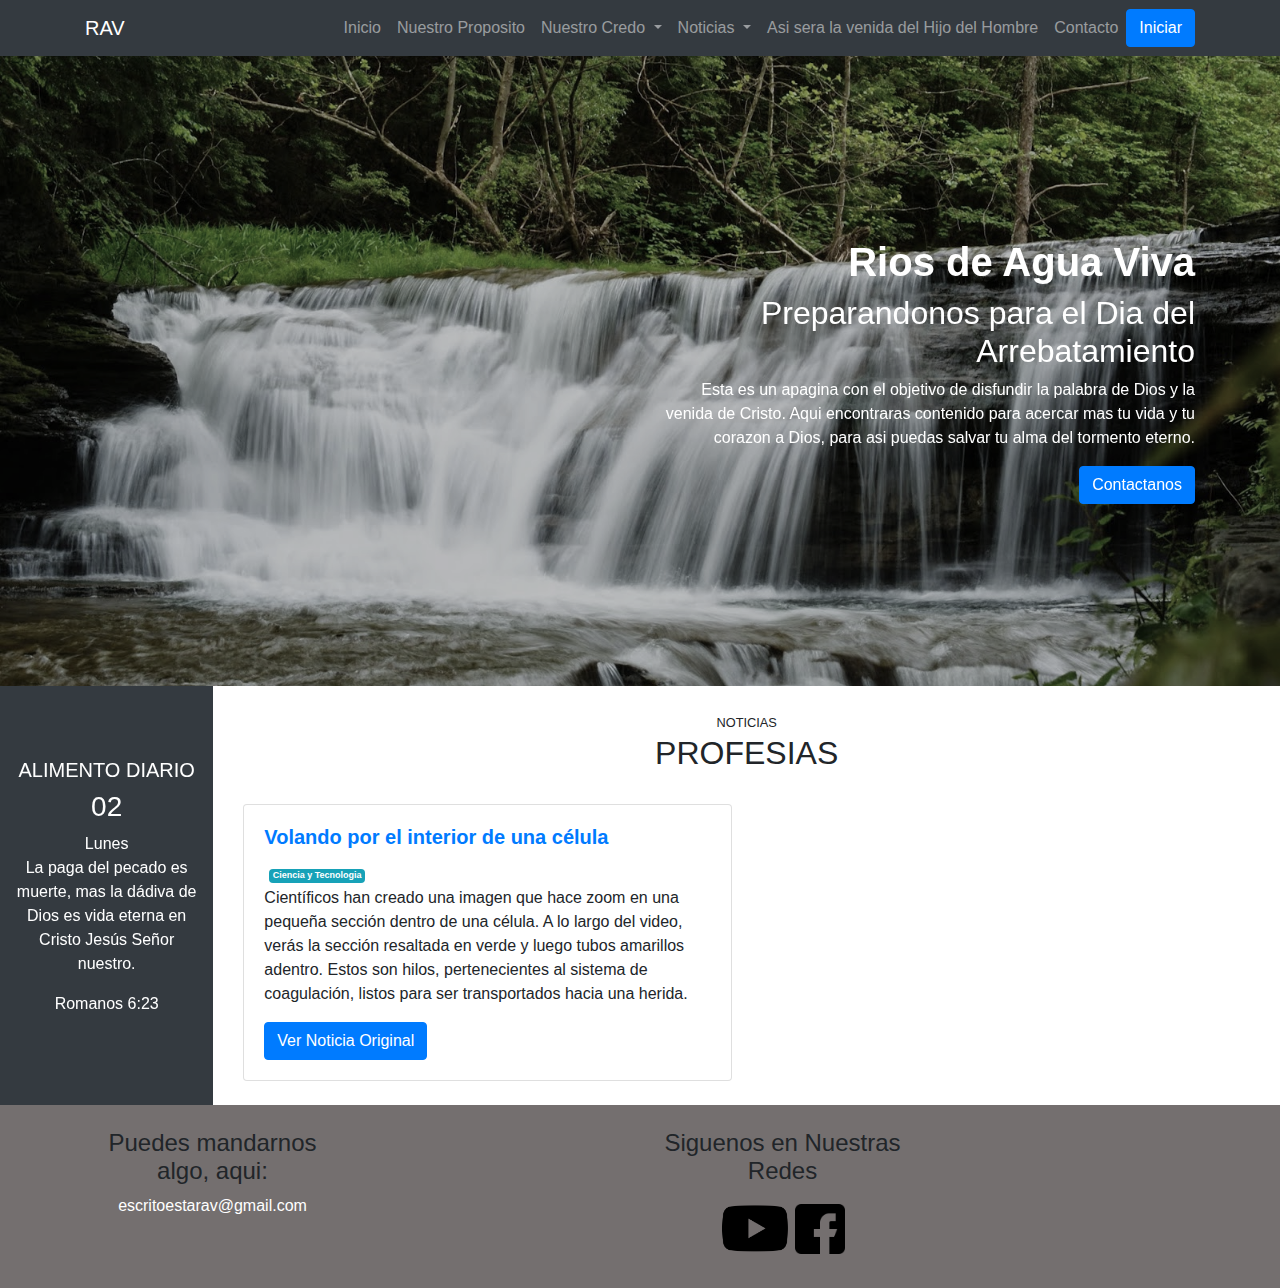
<file: profesias.html>
<!DOCTYPE html>
<html lang="es">
	<head>
		<meta charset="UTF-8" />
		<meta name="viewport" content="width=device-width, initial-scale=1.0" />
		<meta http-equiv="X-UA-Compatible" content="ie=edge" />
		<meta name="author" content="Juan José Fernández Duarte" />
		<title>Ciencia y Tecnologia</title>
		<link
			rel="stylesheet"
			href="https://stackpath.bootstrapcdn.com/bootstrap/4.4.1/css/bootstrap.min.css"
			integrity="sha384-Vkoo8x4CGsO3+Hhxv8T/Q5PaXtkKtu6ug5TOeNV6gBiFeWPGFN9MuhOf23Q9Ifjh"
			crossorigin="anonymous"
		/>
		<!--Aqui viene el icono de RAV
			<link rel="icon" href=""
			>-->
		<link rel="stylesheet" href="styles/index.css" />
	</head>
	<body data-spy="scroll" data-target="#navbar" data-offset="56">
		<!--Header-->
		<nav id="header" class="navbar navbar-expand-lg navbar-dark bg-dark sticky-top">
			<div class="container">
				<a class="navbar-brand" href="#">RAV</a>
				<button
					class="navbar-toggler"
					type="button"
					data-toggle="collapse"
					data-target="#navbar"
					aria-controls="navbarSupportedContent"
					aria-expanded="false"
					aria-label="Toggle navigation"
				>
					<span class="navbar-toggler-icon"></span>
				</button>
				<div class="collapse navbar-collapse" id="navbar">
					<ul class="navbar-nav ml-auto">
						<li class="nav-item">
							<a class="nav-link" href="index.html">Inicio<span class="sr-only">(current)</span></a>
						</li>
						<li class="nav-item">
							<a class="nav-link" href="staticPages/proposito.html">Nuestro Proposito <span class="sr-only">(current)</span></a>
						</li>
						<li class="nav-item dropdown">
							<a
								class="nav-link dropdown-toggle"
								href="#"
								id="navbarDropdown"
								role="button"
								data-toggle="dropdown"
								aria-haspopup="true"
								aria-expanded="false"
							>
								Nuestro Credo
							</a>
							<div class="dropdown-menu" aria-labelledby="navbarDropdown">
								<a class="dropdown-item" href="staticPages/finalidadFe.html">Finalidad de la Fe</a>
								<a class="dropdown-item" href="staticPages/proyeccionFe.html">Proyeccion de la Fe</a>
							</div>
						</li>
						<li class="nav-item dropdown">
							<a
								class="nav-link dropdown-toggle"
								href="#"
								id="navbarDropdown"
								role="button"
								data-toggle="dropdown"
								aria-haspopup="true"
								aria-expanded="false"
							>
								Noticias
							</a>
							<div class="dropdown-menu" aria-labelledby="navbarDropdown">
								<a class="dropdown-item" href="ciencia&tec.html">Ciencia y Tecnologia</a>
								<a class="dropdown-item" href="#main">Profecia</a>
								<a class="dropdown-item" href="desastresNaturales.html">Desastres Naturales</a>
								<a class="dropdown-item" href="israel.html">Israel</a>
							</div>
						</li>
						<li class="nav-item">
							<a class="nav-link" href="staticPages/venidaHijoHombre.html">Asi sera la venida del Hijo del Hombre</a>
						</li>
						<li class="nav-item">
							<a class="nav-link" href="contacto.html">Contacto</a>
						</li>
					</ul>
					<button class="btn btn-primary text-md-" data-toggle="modal" data-target="#modalLogin" role="button">Iniciar</button>
				</div>
			</div>
		</nav>
		<!--header-->
		<!--Main-->
		<main id="main">
			<div id="carousel" class="carousel slide" data-ride="carousel" data-pause="false">
				<div class="carousel-inner">
					<div class="carousel-item active">
						<img src="assets/rios.jpg" class="d-block w-100" alt="Rios1" />
					</div>
					<div class="carousel-item">
						<img src="assets/rios2.jpg" class="d-block w-100" alt="Rios2" />
					</div>
					<div class="carousel-item">
						<img src="assets/riversunshining2.jpg" class="d-block w-100" alt="Rios3" />
					</div>
					<div class="overlay">
						<div class="container">
							<div class="row align-items-center">
								<div class="col-md-6 offset-md-6 text-center text-md-right">
									<h1><strong>Rios de Agua Viva</strong></h1>
									<h2>Preparandonos para el Dia del Arrebatamiento</h2>
									<p class="d-none d-md-block">
										Esta es un apagina con el objetivo de disfundir la palabra de Dios y la venida de Cristo. Aqui encontraras
										contenido para acercar mas tu vida y tu corazon a Dios, para asi puedas salvar tu alma del tormento eterno.
									</p>
									<a class="btn btn-primary" data-toggle="modal" data-target="#modalContact" role="button">Contactanos</a>
								</div>
							</div>
						</div>
					</div>
				</div>
			</div>
		</main>
		<!--Main-->
		<div class="container-fluid">
			<div class="row">
				<nav class="col-md-2 d-none d-md-block bg-dark">
					<div id="alimentoDiario" class="position-sticky sticky-top text-center text-white mt-4 margin:2rem">
						<br />
						<br />
						<h5>
							ALIMENTO DIARIO
						</h5>
						<h3>02</h3>
						<span>Lunes</span>
						<p>
							La paga del pecado es muerte, mas la dádiva de Dios es vida eterna en Cristo Jesús Señor nuestro.
						</p>
						<span>
							Romanos 6:23
						</span>
					</div>
				</nav>
				<!--Noticias Todas-->
				<section id="noticias-todas" class="mt-4 col-md-10">
					<div class="container">
						<div class="row">
							<div class="col text-center text-uppercase">
								<small>Noticias</small>
								<h2>Profesias</h2>
							</div>
						</div>
						<div class="row">
							<div class="col-sm-6 col-lg-6 col-md-2 mb-4 mt-4">
								<div class="card">
									<div class="card-body">
										<a href=""
											><h5 class="card-title"><strong>Volando por el interior de una célula</strong></h5></a
										>
										<div class="badge">
											<span class="badge badge-info"> Ciencia y Tecnologia</span>
										</div>
										<p class="card-text">
											Científicos han creado una imagen que hace zoom en una pequeña sección dentro de una célula. A lo largo del
											video, verás la sección resaltada en verde y luego tubos amarillos adentro. Estos son hilos, pertenecientes
											al sistema de coagulación, listos para ser transportados hacia una herida.
										</p>
										<a target="_blank" href="https://www.bbc.com/mundo/media-49496633" class="btn btn-primary"
											>Ver Noticia Original</a
										>
									</div>
								</div>
							</div>
							<!-- <div class="col-sm-6 col-lg-6 col-md-2 mb-4 mt-4">
								<div class="card">
									<img src="../assets/noticias/celula.jpg" class="card-img-top" alt="Celula" />
									<div class="card-body">
										<div class="badge">
											<span class="badge badge-info"> Ciencia y Tecnologia</span>
										</div>
										<a href=""
											><h5 class="card-title"><strong>Volando por el interior de una célula</strong></h5></a
										>
										<p class="card-text">
											Científicos han creado una imagen que hace zoom en una pequeña sección dentro de una célula. A lo largo del
											video, verás la sección resaltada en verde y luego tubos amarillos adentro. Estos son hilos, pertenecientes
											al sistema de coagulación, listos para ser transportados hacia una herida.
										</p>
										<a target="_blank" href="https://www.bbc.com/mundo/media-49496633" class="btn btn-primary"
											>Ver Noticia Original</a
										>
									</div>
								</div>
							</div> -->
						</div>
					</div>
				</section>
				<!--Noticias Todas-->
			</div>
		</div>
		<!--Footer-->
		<footer id="footer" class="pb-4 pt-4">
			<div class="container">
				<div class="row text-center">
					<div class="col">
						<h4>
							Puedes mandarnos algo, aqui:
						</h4>
						<div>
							<address>
								<a href="mailto:escritoestarav@gmail.com">escritoestarav@gmail.com</a>
							</address>
						</div>
					</div>
					<div id="counter" class="col">
						<div id="sfcz9crywd3187mbeel81t9aacm8tzbyh7m"></div>
						<script
							type="text/javascript"
							src="https://counter10.stat.ovh/private/counter.js?c=z9crywd3187mbeel81t9aacm8tzbyh7m&down=async"
							async
						></script>
						<noscript
							><a href="https://www.contadorvisitasgratis.com" title="contador de visitas para blogger"
								><img
									src="https://counter10.stat.ovh/private/contadorvisitasgratis.php?c=z9crywd3187mbeel81t9aacm8tzbyh7m"
									border="0"
									title="contador de visitas para blogger"
									alt="contador de visitas para blogger" /></a
						></noscript>
					</div>
					<div class="col">
						<h4>
							Siguenos en Nuestras Redes
						</h4>
						<a href="https://www.youtube.com/channel/UCp1PiCAGhFYn20BlkNGVTRA" target="youtube">
							<img class="youtube" src="assets/youtube-dark.png" alt="Youtbe" width="70" height="70" />
						</a>
						<a
							href="https://www.facebook.com/Rios-De-Agua-Viva-Preparandonos-Para-El-Dia-del-Rapto-1110444619026844/"
							target="facebook"
						>
							<img class="facebook" src="assets/facebook-dark.png" alt="Facebook" width="50" height="50" />
						</a>
					</div>
					<div class="col">
						<div id="cont_f8754b0b4832a473be4f8a6632eee424">
							<script
								type="text/javascript"
								async
								src="https://www.meteored.com.bo/wid_loader/f8754b0b4832a473be4f8a6632eee424"
							></script>
						</div>
					</div>
				</div>
			</div>
		</footer>
		<!--Footer-->
		<!-- Modal Contacto -->
		<div class="modal fade" id="modalContact" tabindex="-1" role="dialog" aria-labelledby="exampleModalLabel" aria-hidden="true">
			<div class="modal-dialog" role="document">
				<div class="modal-content">
					<div class="modal-header">
						<h5 class="modal-title" id="exampleModalLabel"><strong>Contactanos</strong></h5>
						<button type="button" class="close" data-dismiss="modal" aria-label="Close">
							<span aria-hidden="true">&times;</span>
						</button>
					</div>
					<div class="modal-body">
						<div class="alert alert-primary" role="alert">
							Mandanos un mensaje, comentario o
							<abbr data-toggle="tooltip" title="para que oremos por lo que tu nos digas">peticion de oracion</abbr>, estaremos
							pendientes de lo que nos digas!
						</div>
						<!--Contacto-->
						<form>
							<div class="form-row">
								<div class="form-group col">
									<div class="input-group mb-3">
										<div class="input-group-prepend">
											<span class="input-group-text" id="basic-addon1">Nombre</span>
										</div>
										<input type="text" class="form-control" placeholder="Tu nombre completo" />
									</div>
								</div>
							</div>
							<div class="form-row">
								<div class="form-group col">
									<div class="input-group mb-3">
										<div class="input-group-prepend">
											<span class="input-group-text" id="basic-addon1">Email</span>
										</div>
										<input type="text" class="form-control" placeholder="Tu correo electronico" />
									</div>
								</div>
							</div>
							<div class="form-row">
								<div class="form-group col">
									<div class="input-group-prepend">
										<span class="input-group-text" id="basic-addon1">Mensaje:</span>
									</div>
									<textarea
										name="mensaje"
										class="form-control form-control-lg"
										placeholder="Tu mensaje o comentario"
										id="mensaje"
										cols="40"
										rows="3"
									></textarea>
								</div>
							</div>
						</form>
						<!--Contacto-->
					</div>
					<div class="modal-footer">
						<button type="button" class="btn btn-secondary" data-dismiss="modal">Cancelar</button>
						<button type="button" class="btn btn-primary">Enviar</button>
					</div>
				</div>
			</div>
		</div>
		<!--Modal Contacto-->
		<!-- Modal Login -->
		<div class="modal fade" id="modalLogin" tabindex="-1" role="dialog" aria-labelledby="exampleModalLabel" aria-hidden="true">
			<div class="modal-dialog" role="document">
				<div class="modal-content">
					<div class="modal-header">
						<h5 class="modal-title" id="exampleModalLabel"><strong>Inicio de Sesion</strong></h5>
						<button type="button" class="close" data-dismiss="modal" aria-label="Close">
							<span aria-hidden="true">&times;</span>
						</button>
					</div>
					<div class="modal-body">
						<div class="alert alert-warning" role="alert">
							Esta seccion es solo para escritores. Si tu no tienes una cuenta de escritor de esta pagina no podras entrar.
						</div>
						<form>
							<div class="form-row">
								<div class="form-group col">
									<div class="input-group mb-3">
										<div class="input-group-prepend">
											<span class="input-group-text" id="basic-addon1">Email</span>
										</div>
										<input type="text" class="form-control" placeholder="Tu correo electronico" />
									</div>
								</div>
							</div>
							<div class="form-row">
								<div class="form-group col">
									<div class="input-group mb-3">
										<div class="input-group-prepend">
											<span class="input-group-text" id="basic-addon1">Contrasena</span>
										</div>
										<input type="text" class="form-control" placeholder="Tu contrasena" />
									</div>
								</div>
							</div>
						</form>
					</div>
					<div class="modal-footer">
						<button type="button" class="btn btn-secondary" data-dismiss="modal">Cancelar</button>
						<button type="button" class="btn btn-primary">Ingresar</button>
					</div>
				</div>
			</div>
		</div>
		<!--Modal Login-->
		<script
			src="https://code.jquery.com/jquery-3.4.1.slim.min.js"
			integrity="sha384-J6qa4849blE2+poT4WnyKhv5vZF5SrPo0iEjwBvKU7imGFAV0wwj1yYfoRSJoZ+n"
			crossorigin="anonymous"
		></script>
		<script
			src="https://cdn.jsdelivr.net/npm/popper.js@1.16.0/dist/umd/popper.min.js"
			integrity="sha384-Q6E9RHvbIyZFJoft+2mJbHaEWldlvI9IOYy5n3zV9zzTtmI3UksdQRVvoxMfooAo"
			crossorigin="anonymous"
		></script>
		<script
			src="https://stackpath.bootstrapcdn.com/bootstrap/4.4.1/js/bootstrap.min.js"
			integrity="sha384-wfSDF2E50Y2D1uUdj0O3uMBJnjuUD4Ih7YwaYd1iqfktj0Uod8GCExl3Og8ifwB6"
			crossorigin="anonymous"
		></script>
		<script>
			$(function () {
				$('[data-toggle="tooltip"').tooltip();
			});
			$(function () {
				$(".sticky-content").sticky({
					topSpacing: 50,
					zIndex: 2,
					stopper: "#footer"
				});
			});
		</script>
	</body>
</html>
</file>
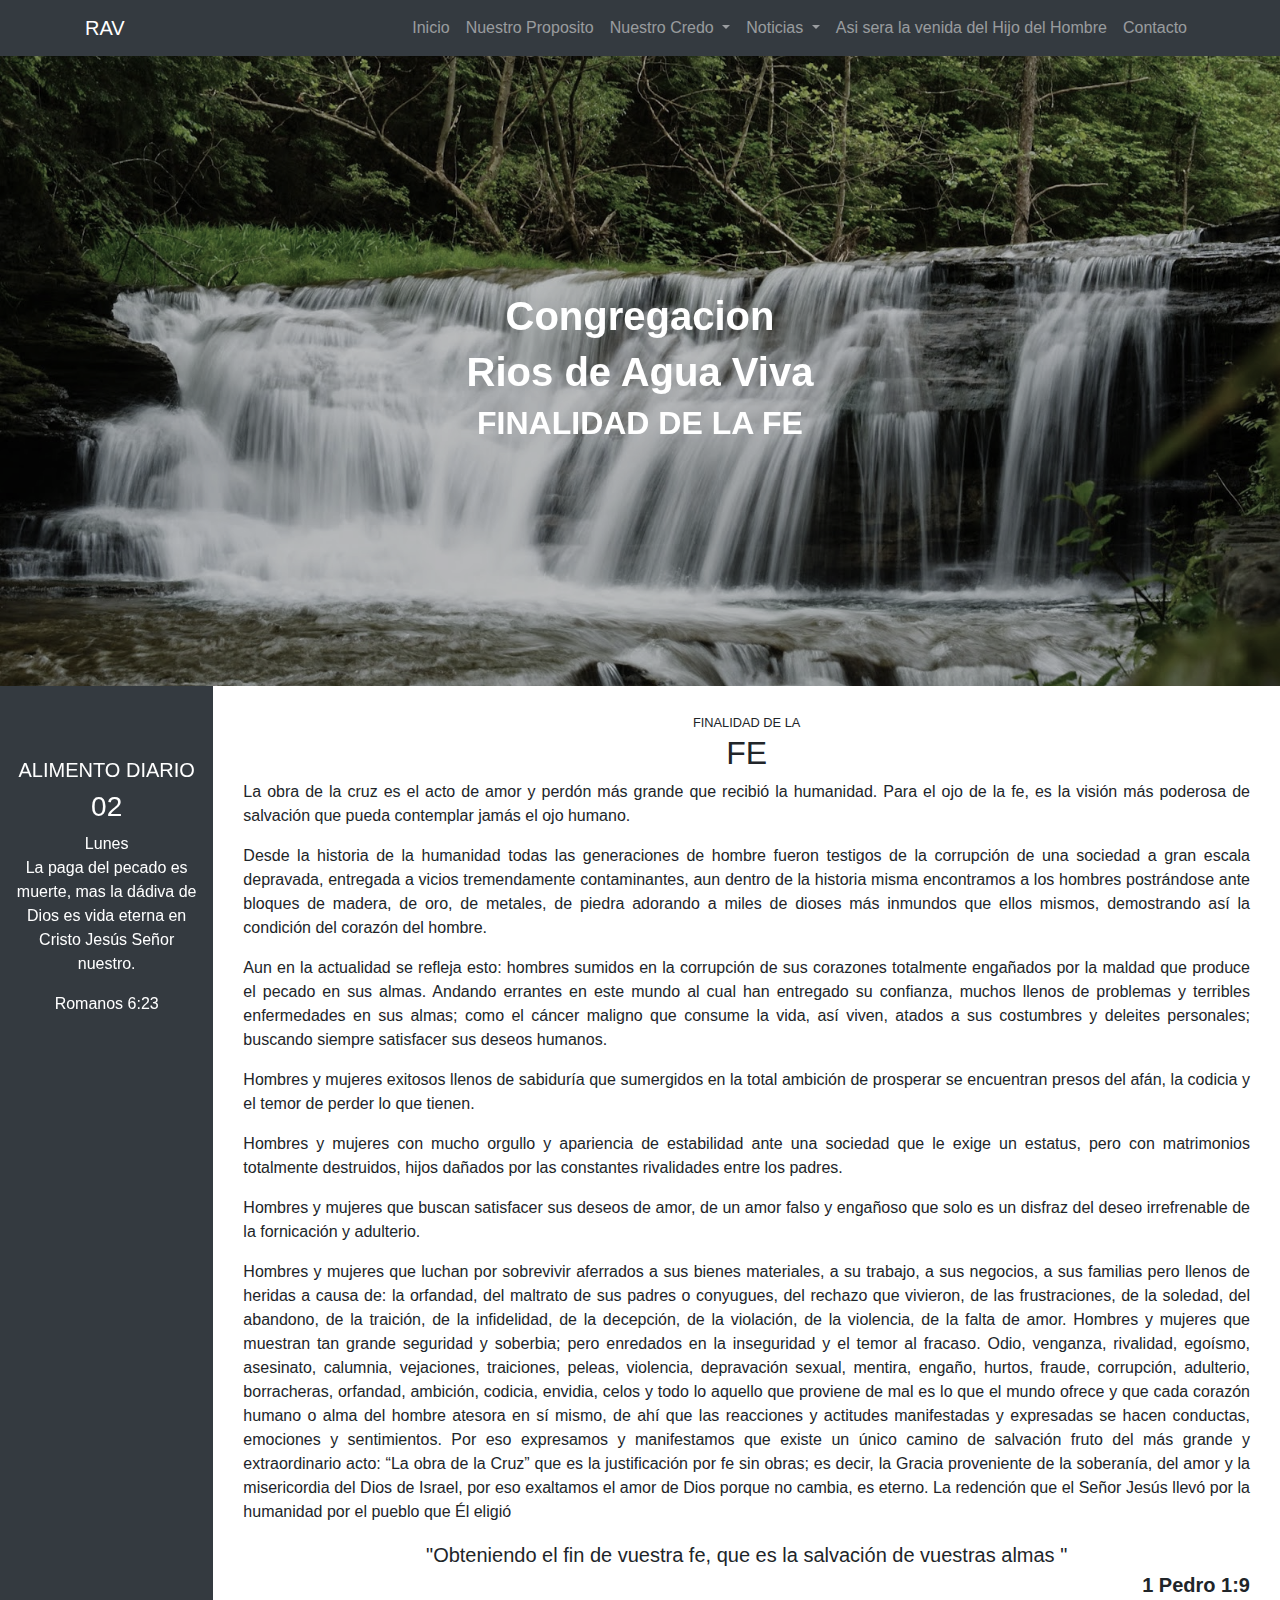
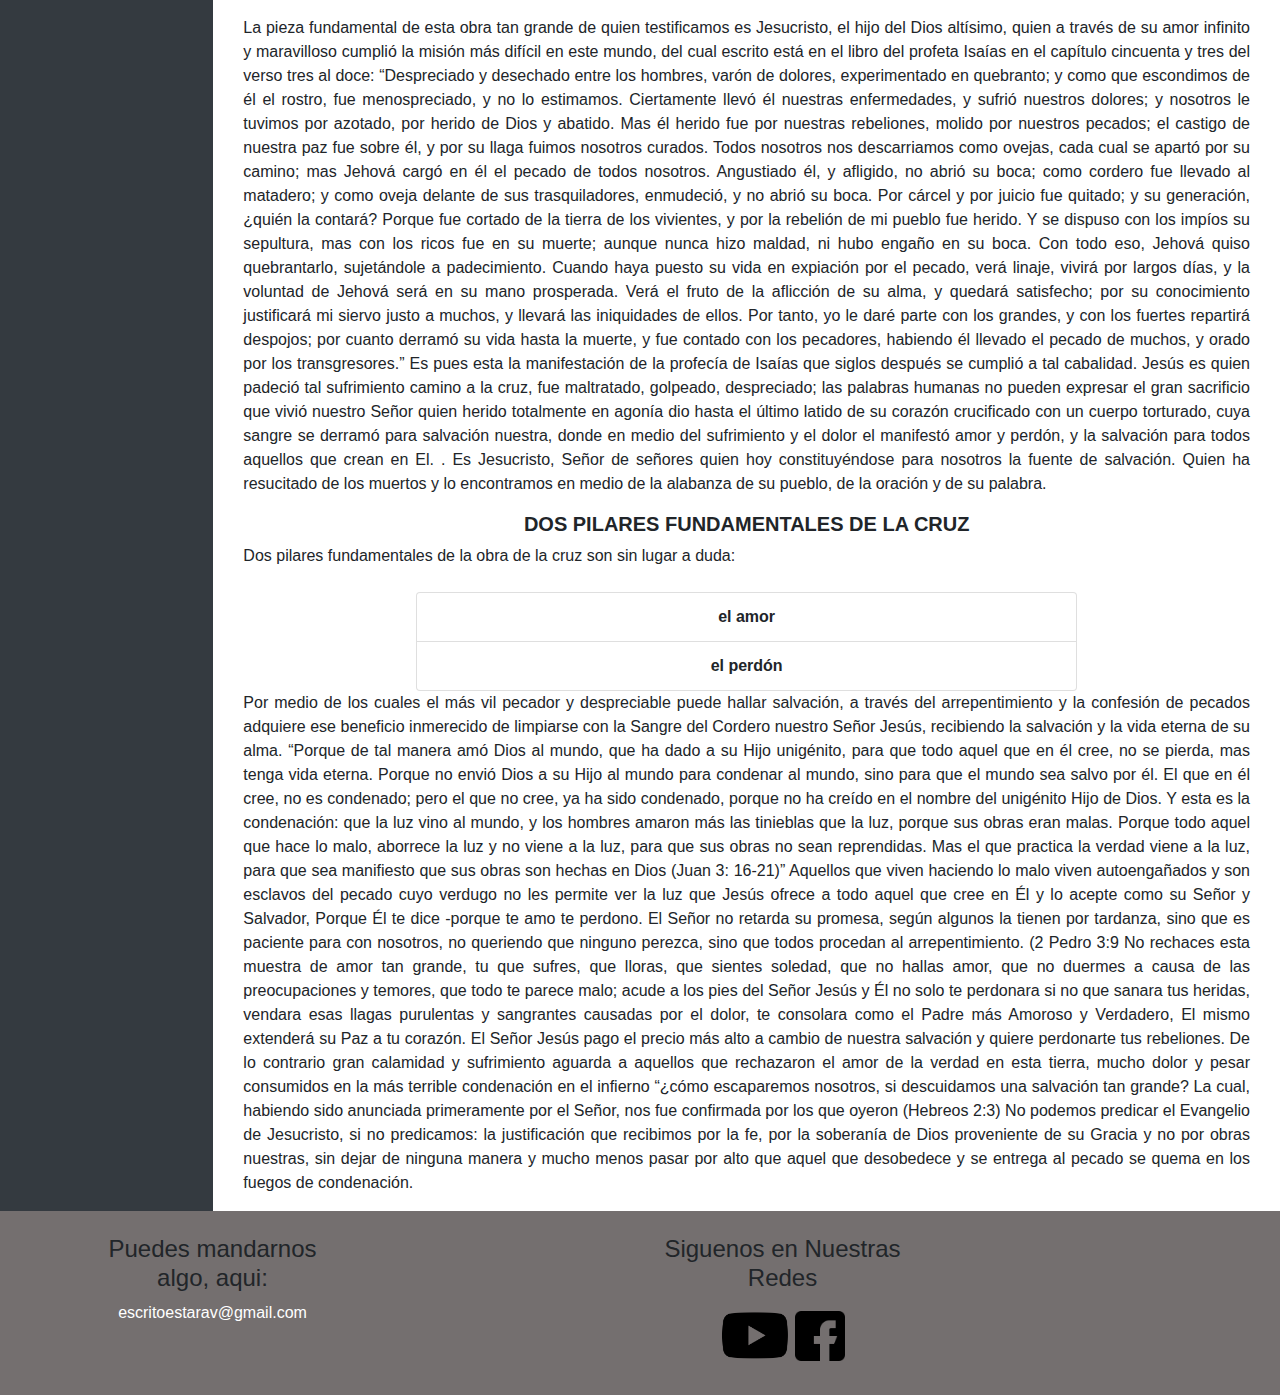
<file: staticPages/finalidadFe.html>
<!DOCTYPE html>
<html lang="es">
	<head>
		<meta charset="UTF-8" />
		<meta name="viewport" content="width=device-width, initial-scale=1.0" />
		<meta http-equiv="X-UA-Compatible" content="ie=edge" />
		<meta name="author" content="Juan José Fernández Duarte" />
		<title>NuestroProposito</title>
		<link
			rel="stylesheet"
			href="https://stackpath.bootstrapcdn.com/bootstrap/4.4.1/css/bootstrap.min.css"
			integrity="sha384-Vkoo8x4CGsO3+Hhxv8T/Q5PaXtkKtu6ug5TOeNV6gBiFeWPGFN9MuhOf23Q9Ifjh"
			crossorigin="anonymous"
		/>
		<!--Aqui viene el icono de RAV
			<link rel="icon" href=""
			>-->
		<link rel="stylesheet" href="../styles/index.css" />
	</head>
	<body data-spy="scroll" data-target="#navbar" data-offset="56">
		<!--Header-->
		<nav id="header" class="navbar navbar-expand-lg navbar-dark bg-dark sticky-top">
			<div class="container">
				<a class="navbar-brand" href="#">RAV</a>
				<button
					class="navbar-toggler"
					type="button"
					data-toggle="collapse"
					data-target="#navbar"
					aria-controls="navbarSupportedContent"
					aria-expanded="false"
					aria-label="Toggle navigation"
				>
					<span class="navbar-toggler-icon"></span>
				</button>
				<div class="collapse navbar-collapse" id="navbar">
					<ul class="navbar-nav ml-auto">
						<li class="nav-item">
							<a class="nav-link" href="../index.php">Inicio<span class="sr-only">(current)</span></a>
						</li>
						<li class="nav-item">
							<a class="nav-link" href="../staticPages/proposito.html"
								>Nuestro Proposito <span class="sr-only">(current)</span></a
							>
						</li>
						<li class="nav-item dropdown">
							<a
								class="nav-link dropdown-toggle"
								href="#"
								id="navbarDropdown"
								role="button"
								data-toggle="dropdown"
								aria-haspopup="true"
								aria-expanded="false"
							>
								Nuestro Credo
							</a>
							<div class="dropdown-menu" aria-labelledby="navbarDropdown">
								<a class="dropdown-item" href="#main">Finalidad de la Fe</a>
								<a class="dropdown-item" href="../staticPages/proyeccionFe.html">Proyeccion de la Fe</a>
							</div>
						</li>
						<li class="nav-item dropdown">
							<a
								class="nav-link dropdown-toggle"
								href="#"
								id="navbarDropdown"
								role="button"
								data-toggle="dropdown"
								aria-haspopup="true"
								aria-expanded="false"
							>
								Noticias
							</a>
							<div class="dropdown-menu" aria-labelledby="navbarDropdown">
								<a class="dropdown-item" href="../categorias/ciencia&tec.php">Ciencia y Tecnologia</a>
								<a class="dropdown-item" href="../categorias/profesias.php">Profecia</a>
								<a class="dropdown-item" href="../categorias/desastresNaturales.php">Desastres Naturales</a>
								<a class="dropdown-item" href="../categorias/israel.php">Israel</a>
							</div>
						</li>
						<li class="nav-item">
							<a class="nav-link" href="../staticPages/venidaHijoHombre.html">Asi sera la venida del Hijo del Hombre</a>
						</li>
						<li class="nav-item">
							<a class="nav-link" href="../contacto.html">Contacto</a>
						</li>
					</ul>
				</div>
			</div>
		</nav>
		<!--header-->
		<!--Main-->
		<main id="main">
			<div id="carousel" class="carousel slide" data-ride="carousel" data-pause="false">
				<div class="carousel-inner">
					<div class="carousel-item active">
						<img src="../assets/rios.jpg" class="d-block w-100" alt="Rios1" />
					</div>
					<div class="carousel-item">
						<img src="../assets/rios2.jpg" class="d-block w-100" alt="Rios2" />
					</div>
					<div class="carousel-item">
						<img src="../assets/riversunshining2.jpg" class="d-block w-100" alt="Rios3" />
					</div>
					<div class="overlay">
						<div class="container">
							<div class="row align-items-center">
								<div class="col-md-6 offset-md-3 text-center">
									<h1><strong>Congregacion</strong></h1>
									<h1><strong>Rios de Agua Viva</strong></h1>
									<h2><strong>FINALIDAD DE LA FE</strong></h2>
								</div>
							</div>
						</div>
					</div>
				</div>
			</div>
		</main>
		<!--Main-->
		<div class="container-fluid">
			<div class="row">
				<nav class="col-md-2 d-none d-md-block bg-dark">
					<div id="alimentoDiario" class="position-sticky sticky-top text-center text-white mt-4 margin:2rem">
						<br />
						<br />
						<h5>
							ALIMENTO DIARIO
						</h5>
						<h3>02</h3>
						<span>Lunes</span>
						<p>
							La paga del pecado es muerte, mas la dádiva de Dios es vida eterna en Cristo Jesús Señor nuestro.
						</p>
						<span>
							Romanos 6:23
						</span>
					</div>
				</nav>
				<!--Proposito-->
				<section id="noticias-todas" class="mt-4 col-md-10">
					<div class="container">
						<div class="row">
							<div class="col text-center">
								<small>FINALIDAD DE LA </small>
								<h2>FE</h2>
								<p class="d-none d-md-block text-justify">
									La obra de la cruz es el acto de amor y perdón más grande que recibió la humanidad. Para el ojo de la fe, es la
									visión más poderosa de salvación que pueda contemplar jamás el ojo humano.
								</p>
								<p class="d-none d-md-block text-justify">
									Desde la historia de la humanidad todas las generaciones de hombre fueron testigos de la corrupción de una
									sociedad a gran escala depravada, entregada a vicios tremendamente contaminantes, aun dentro de la historia
									misma encontramos a los hombres postrándose ante bloques de madera, de oro, de metales, de piedra adorando a
									miles de dioses más inmundos que ellos mismos, demostrando así la condición del corazón del hombre.
								</p>
								<p class="d-none d-md-block text-justify">
									Aun en la actualidad se refleja esto: hombres sumidos en la corrupción de sus corazones totalmente engañados por
									la maldad que produce el pecado en sus almas. Andando errantes en este mundo al cual han entregado su confianza,
									muchos llenos de problemas y terribles enfermedades en sus almas; como el cáncer maligno que consume la vida,
									así viven, atados a sus costumbres y deleites personales; buscando siempre satisfacer sus deseos humanos.
								</p>
								<p class="d-none d-md-block text-justify">
									Hombres y mujeres exitosos llenos de sabiduría que sumergidos en la total ambición de prosperar se encuentran
									presos del afán, la codicia y el temor de perder lo que tienen.
								</p>
								<p class="d-none d-md-block text-justify">
									Hombres y mujeres con mucho orgullo y apariencia de estabilidad ante una sociedad que le exige un estatus, pero
									con matrimonios totalmente destruidos, hijos dañados por las constantes rivalidades entre los padres.
								</p>
								<p class="d-none d-md-block text-justify">
									Hombres y mujeres que buscan satisfacer sus deseos de amor, de un amor falso y engañoso que solo es un disfraz
									del deseo irrefrenable de la fornicación y adulterio.
								</p>
								<p class="d-none d-md-block text-justify">
									Hombres y mujeres que luchan por sobrevivir aferrados a sus bienes materiales, a su trabajo, a sus negocios, a
									sus familias pero llenos de heridas a causa de: la orfandad, del maltrato de sus padres o conyugues, del rechazo
									que vivieron, de las frustraciones, de la soledad, del abandono, de la traición, de la infidelidad, de la
									decepción, de la violación, de la violencia, de la falta de amor. Hombres y mujeres que muestran tan grande
									seguridad y soberbia; pero enredados en la inseguridad y el temor al fracaso. Odio, venganza, rivalidad,
									egoísmo, asesinato, calumnia, vejaciones, traiciones, peleas, violencia, depravación sexual, mentira, engaño,
									hurtos, fraude, corrupción, adulterio, borracheras, orfandad, ambición, codicia, envidia, celos y todo lo
									aquello que proviene de mal es lo que el mundo ofrece y que cada corazón humano o alma del hombre atesora en sí
									mismo, de ahí que las reacciones y actitudes manifestadas y expresadas se hacen conductas, emociones y
									sentimientos. Por eso expresamos y manifestamos que existe un único camino de salvación fruto del más grande y
									extraordinario acto: “La obra de la Cruz” que es la justificación por fe sin obras; es decir, la Gracia
									proveniente de la soberanía, del amor y la misericordia del Dios de Israel, por eso exaltamos el amor de Dios
									porque no cambia, es eterno. La redención que el Señor Jesús llevó por la humanidad por el pueblo que Él eligió
								</p>
								<blockquote class="blockquote text-center">
									<p class="mb-0">
										"Obteniendo el fin de vuestra fe, que es la salvación de vuestras almas "
									</p>
									<p class="mb-0 text-right"><strong>1 Pedro 1:9</strong></p>
								</blockquote>
								<p class="d-none d-md-block text-justify">
									La pieza fundamental de esta obra tan grande de quien testificamos es Jesucristo, el hijo del Dios altísimo,
									quien a través de su amor infinito y maravilloso cumplió la misión más difícil en este mundo, del cual escrito
									está en el libro del profeta Isaías en el capítulo cincuenta y tres del verso tres al doce: “Despreciado y
									desechado entre los hombres, varón de dolores, experimentado en quebranto; y como que escondimos de él el
									rostro, fue menospreciado, y no lo estimamos. Ciertamente llevó él nuestras enfermedades, y sufrió nuestros
									dolores; y nosotros le tuvimos por azotado, por herido de Dios y abatido. Mas él herido fue por nuestras
									rebeliones, molido por nuestros pecados; el castigo de nuestra paz fue sobre él, y por su llaga fuimos nosotros
									curados. Todos nosotros nos descarriamos como ovejas, cada cual se apartó por su camino; mas Jehová cargó en él
									el pecado de todos nosotros. Angustiado él, y afligido, no abrió su boca; como cordero fue llevado al matadero;
									y como oveja delante de sus trasquiladores, enmudeció, y no abrió su boca. Por cárcel y por juicio fue quitado;
									y su generación, ¿quién la contará? Porque fue cortado de la tierra de los vivientes, y por la rebelión de mi
									pueblo fue herido. Y se dispuso con los impíos su sepultura, mas con los ricos fue en su muerte; aunque nunca
									hizo maldad, ni hubo engaño en su boca. Con todo eso, Jehová quiso quebrantarlo, sujetándole a padecimiento.
									Cuando haya puesto su vida en expiación por el pecado, verá linaje, vivirá por largos días, y la voluntad de
									Jehová será en su mano prosperada. Verá el fruto de la aflicción de su alma, y quedará satisfecho; por su
									conocimiento justificará mi siervo justo a muchos, y llevará las iniquidades de ellos. Por tanto, yo le daré
									parte con los grandes, y con los fuertes repartirá despojos; por cuanto derramó su vida hasta la muerte, y fue
									contado con los pecadores, habiendo él llevado el pecado de muchos, y orado por los transgresores.” Es pues esta
									la manifestación de la profecía de Isaías que siglos después se cumplió a tal cabalidad. Jesús es quien padeció
									tal sufrimiento camino a la cruz, fue maltratado, golpeado, despreciado; las palabras humanas no pueden expresar
									el gran sacrificio que vivió nuestro Señor quien herido totalmente en agonía dio hasta el último latido de su
									corazón crucificado con un cuerpo torturado, cuya sangre se derramó para salvación nuestra, donde en medio del
									sufrimiento y el dolor el manifestó amor y perdón, y la salvación para todos aquellos que crean en El. . Es
									Jesucristo, Señor de señores quien hoy constituyéndose para nosotros la fuente de salvación. Quien ha resucitado
									de los muertos y lo encontramos en medio de la alabanza de su pueblo, de la oración y de su palabra.
								</p>
								<h5>
									<strong>DOS PILARES FUNDAMENTALES DE LA CRUZ</strong>
								</h5>
								<p class="d-none d-md-block text-justify">
									Dos pilares fundamentales de la obra de la cruz son sin lugar a duda:
								</p>
								<div class="row">
									<div class="col col-md-10 offset-md-1 col-lg-8 offset-lg-2 pt-2">
										<ul class="list-group">
											<li class="list-group-item"><strong>el amor</strong></li>
											<li class="list-group-item"><strong>el perdón</strong></li>
										</ul>
									</div>
								</div>
								<p class="d-none d-md-block text-justify">
									Por medio de los cuales el más vil pecador y despreciable puede hallar salvación, a través del arrepentimiento y
									la confesión de pecados adquiere ese beneficio inmerecido de limpiarse con la Sangre del Cordero nuestro Señor
									Jesús, recibiendo la salvación y la vida eterna de su alma. “Porque de tal manera amó Dios al mundo, que ha dado
									a su Hijo unigénito, para que todo aquel que en él cree, no se pierda, mas tenga vida eterna. Porque no envió
									Dios a su Hijo al mundo para condenar al mundo, sino para que el mundo sea salvo por él. El que en él cree, no
									es condenado; pero el que no cree, ya ha sido condenado, porque no ha creído en el nombre del unigénito Hijo de
									Dios. Y esta es la condenación: que la luz vino al mundo, y los hombres amaron más las tinieblas que la luz,
									porque sus obras eran malas. Porque todo aquel que hace lo malo, aborrece la luz y no viene a la luz, para que
									sus obras no sean reprendidas. Mas el que practica la verdad viene a la luz, para que sea manifiesto que sus
									obras son hechas en Dios (Juan 3: 16-21)” Aquellos que viven haciendo lo malo viven autoengañados y son esclavos
									del pecado cuyo verdugo no les permite ver la luz que Jesús ofrece a todo aquel que cree en Él y lo acepte como
									su Señor y Salvador, Porque Él te dice -porque te amo te perdono. El Señor no retarda su promesa, según algunos
									la tienen por tardanza, sino que es paciente para con nosotros, no queriendo que ninguno perezca, sino que todos
									procedan al arrepentimiento. (2 Pedro 3:9 No rechaces esta muestra de amor tan grande, tu que sufres, que
									lloras, que sientes soledad, que no hallas amor, que no duermes a causa de las preocupaciones y temores, que
									todo te parece malo; acude a los pies del Señor Jesús y Él no solo te perdonara si no que sanara tus heridas,
									vendara esas llagas purulentas y sangrantes causadas por el dolor, te consolara como el Padre más Amoroso y
									Verdadero, El mismo extenderá su Paz a tu corazón. El Señor Jesús pago el precio más alto a cambio de nuestra
									salvación y quiere perdonarte tus rebeliones. De lo contrario gran calamidad y sufrimiento aguarda a aquellos
									que rechazaron el amor de la verdad en esta tierra, mucho dolor y pesar consumidos en la más terrible
									condenación en el infierno “¿cómo escaparemos nosotros, si descuidamos una salvación tan grande? La cual,
									habiendo sido anunciada primeramente por el Señor, nos fue confirmada por los que oyeron (Hebreos 2:3) No
									podemos predicar el Evangelio de Jesucristo, si no predicamos: la justificación que recibimos por la fe, por la
									soberanía de Dios proveniente de su Gracia y no por obras nuestras, sin dejar de ninguna manera y mucho menos
									pasar por alto que aquel que desobedece y se entrega al pecado se quema en los fuegos de condenación.
								</p>
							</div>
						</div>
					</div>
				</section>
				<!--Proposito-->
			</div>
		</div>
		<!--Footer-->
		<footer id="footer" class="pb-4 pt-4">
			<div class="container">
				<div class="row text-center">
					<div class="col">
						<h4>
							Puedes mandarnos algo, aqui:
						</h4>
						<div>
							<address>
								<a href="mailto:escritoestarav@gmail.com">escritoestarav@gmail.com</a>
							</address>
						</div>
					</div>
					<div id="counter" class="col">
						<div id="sfcz9crywd3187mbeel81t9aacm8tzbyh7m"></div>
						<script
							type="text/javascript"
							src="https://counter10.stat.ovh/private/counter.js?c=z9crywd3187mbeel81t9aacm8tzbyh7m&down=async"
							async
						></script>
						<noscript
							><a href="https://www.contadorvisitasgratis.com" title="contador de visitas para blogger"
								><img
									src="https://counter10.stat.ovh/private/contadorvisitasgratis.php?c=z9crywd3187mbeel81t9aacm8tzbyh7m"
									border="0"
									title="contador de visitas para blogger"
									alt="contador de visitas para blogger" /></a
						></noscript>
					</div>
					<div class="col">
						<h4>
							Siguenos en Nuestras Redes
						</h4>
						<a href="https://www.youtube.com/channel/UCp1PiCAGhFYn20BlkNGVTRA" target="youtube">
							<img class="youtube" src="../assets/youtube-dark.png" alt="Youtbe" width="70" height="70" />
						</a>
						<a
							href="https://www.facebook.com/Rios-De-Agua-Viva-Preparandonos-Para-El-Dia-del-Rapto-1110444619026844/"
							target="facebook"
						>
							<img class="facebook" src="../assets/facebook-dark.png" alt="Facebook" width="50" height="50" />
						</a>
					</div>
					<div class="col">
						<div id="cont_f8754b0b4832a473be4f8a6632eee424">
							<script
								type="text/javascript"
								async
								src="https://www.meteored.com.bo/wid_loader/f8754b0b4832a473be4f8a6632eee424"
							></script>
						</div>
					</div>
				</div>
			</div>
		</footer>
		<!--Footer-->
		<!-- Modal Contacto -->
		<div class="modal fade" id="modalContact" tabindex="-1" role="dialog" aria-labelledby="exampleModalLabel" aria-hidden="true">
			<div class="modal-dialog" role="document">
				<div class="modal-content">
					<div class="modal-header">
						<h5 class="modal-title" id="exampleModalLabel"><strong>Contactanos</strong></h5>
						<button type="button" class="close" data-dismiss="modal" aria-label="Close">
							<span aria-hidden="true">&times;</span>
						</button>
					</div>
					<div class="modal-body">
						<div class="alert alert-primary" role="alert">
							Mandanos un mensaje, comentario o
							<abbr data-toggle="tooltip" title="para que oremos por lo que tu nos digas">peticion de oracion</abbr>, estaremos
							pendientes de lo que nos digas!
						</div>
						<!--Contacto-->
						<form>
							<div class="form-row">
								<div class="form-group col">
									<div class="input-group mb-3">
										<div class="input-group-prepend">
											<span class="input-group-text" id="basic-addon1">Nombre</span>
										</div>
										<input type="text" class="form-control" placeholder="Tu nombre completo" />
									</div>
								</div>
							</div>
							<div class="form-row">
								<div class="form-group col">
									<div class="input-group mb-3">
										<div class="input-group-prepend">
											<span class="input-group-text" id="basic-addon1">Email</span>
										</div>
										<input type="text" class="form-control" placeholder="Tu correo electronico" />
									</div>
								</div>
							</div>
							<div class="form-row">
								<div class="form-group col">
									<div class="input-group-prepend">
										<span class="input-group-text" id="basic-addon1">Mensaje:</span>
									</div>
									<textarea
										name="mensaje"
										class="form-control form-control-lg"
										placeholder="Tu mensaje o comentario"
										id="mensaje"
										cols="40"
										rows="3"
									></textarea>
								</div>
							</div>
						</form>
						<!--Contacto-->
					</div>
					<div class="modal-footer">
						<button type="button" class="btn btn-secondary" data-dismiss="modal">Cancelar</button>
						<button type="button" class="btn btn-primary">Enviar</button>
					</div>
				</div>
			</div>
		</div>
		<!--Modal Contacto-->
		<!-- Modal Login -->
		<div class="modal fade" id="modalLogin" tabindex="-1" role="dialog" aria-labelledby="exampleModalLabel" aria-hidden="true">
			<div class="modal-dialog" role="document">
				<div class="modal-content">
					<div class="modal-header">
						<h5 class="modal-title" id="exampleModalLabel"><strong>Inicio de Sesion</strong></h5>
						<button type="button" class="close" data-dismiss="modal" aria-label="Close">
							<span aria-hidden="true">&times;</span>
						</button>
					</div>
					<div class="modal-body">
						<div class="alert alert-warning" role="alert">
							Esta seccion es solo para escritores. Si tu no tienes una cuenta de escritor de esta pagina no podras entrar.
						</div>
						<form>
							<div class="form-row">
								<div class="form-group col">
									<div class="input-group mb-3">
										<div class="input-group-prepend">
											<span class="input-group-text" id="basic-addon1">Email</span>
										</div>
										<input type="text" class="form-control" placeholder="Tu correo electronico" />
									</div>
								</div>
							</div>
							<div class="form-row">
								<div class="form-group col">
									<div class="input-group mb-3">
										<div class="input-group-prepend">
											<span class="input-group-text" id="basic-addon1">Contrasena</span>
										</div>
										<input type="text" class="form-control" placeholder="Tu contrasena" />
									</div>
								</div>
							</div>
						</form>
					</div>
					<div class="modal-footer">
						<button type="button" class="btn btn-secondary" data-dismiss="modal">Cancelar</button>
						<button type="button" class="btn btn-primary">Ingresar</button>
					</div>
				</div>
			</div>
		</div>
		<!--Modal Login-->
		<script
			src="https://code.jquery.com/jquery-3.4.1.slim.min.js"
			integrity="sha384-J6qa4849blE2+poT4WnyKhv5vZF5SrPo0iEjwBvKU7imGFAV0wwj1yYfoRSJoZ+n"
			crossorigin="anonymous"
		></script>
		<script
			src="https://cdn.jsdelivr.net/npm/popper.js@1.16.0/dist/umd/popper.min.js"
			integrity="sha384-Q6E9RHvbIyZFJoft+2mJbHaEWldlvI9IOYy5n3zV9zzTtmI3UksdQRVvoxMfooAo"
			crossorigin="anonymous"
		></script>
		<script
			src="https://stackpath.bootstrapcdn.com/bootstrap/4.4.1/js/bootstrap.min.js"
			integrity="sha384-wfSDF2E50Y2D1uUdj0O3uMBJnjuUD4Ih7YwaYd1iqfktj0Uod8GCExl3Og8ifwB6"
			crossorigin="anonymous"
		></script>
		<script>
			$(function () {
				$('[data-toggle="tooltip"').tooltip();
			});
			$(function () {
				$(".sticky-content").sticky({
					topSpacing: 50,
					zIndex: 2,
					stopper: "#footer"
				});
			});
		</script>
	</body>
</html>
</file>
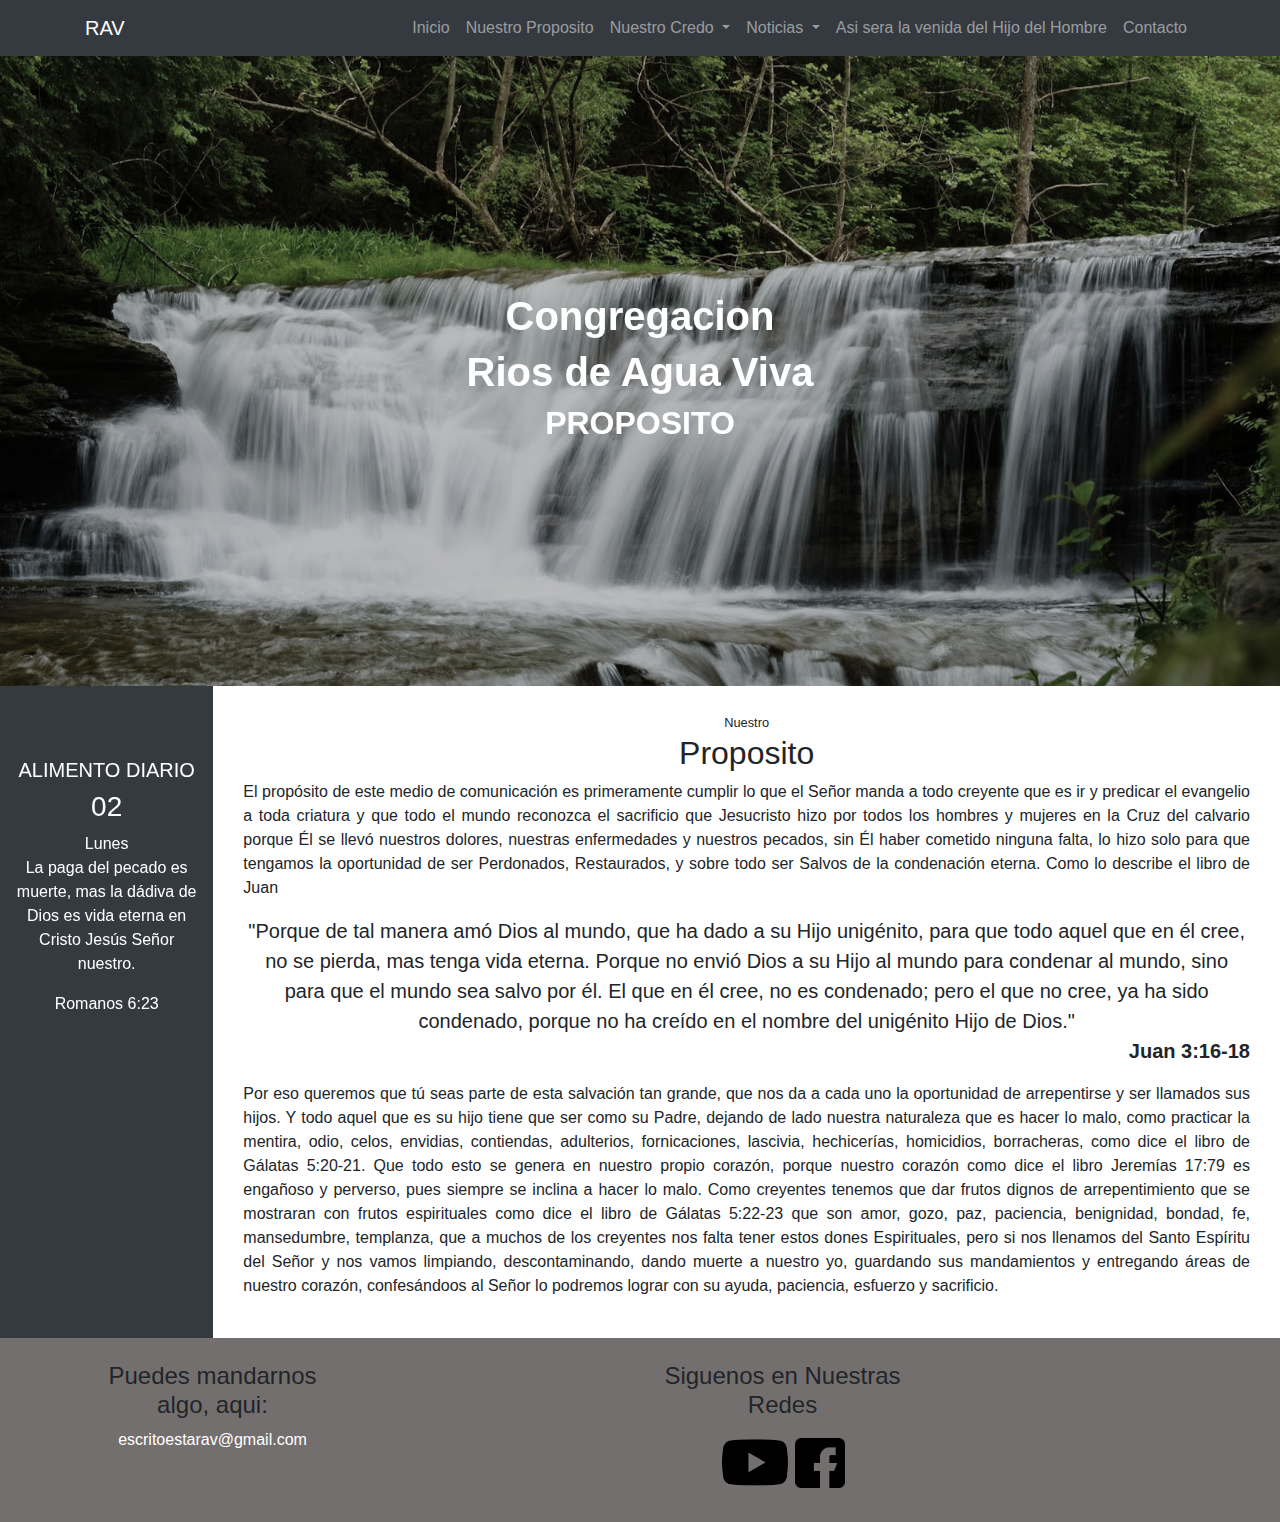
<file: staticPages/proposito.html>
<!DOCTYPE html>
<html lang="es">
	<head>
		<meta charset="UTF-8" />
		<meta name="viewport" content="width=device-width, initial-scale=1.0" />
		<meta http-equiv="X-UA-Compatible" content="ie=edge" />
		<meta name="author" content="Juan José Fernández Duarte" />
		<title>NuestroProposito</title>
		<link
			rel="stylesheet"
			href="https://stackpath.bootstrapcdn.com/bootstrap/4.4.1/css/bootstrap.min.css"
			integrity="sha384-Vkoo8x4CGsO3+Hhxv8T/Q5PaXtkKtu6ug5TOeNV6gBiFeWPGFN9MuhOf23Q9Ifjh"
			crossorigin="anonymous"
		/>
		<!--Aqui viene el icono de RAV
			<link rel="icon" href=""
			>-->
		<link rel="stylesheet" href="../styles/index.css" />
	</head>
	<body data-spy="scroll" data-target="#navbar" data-offset="56">
		<!--Header-->
		<nav id="header" class="navbar navbar-expand-lg navbar-dark bg-dark sticky-top">
			<div class="container">
				<a class="navbar-brand" href="#">RAV</a>
				<button
					class="navbar-toggler"
					type="button"
					data-toggle="collapse"
					data-target="#navbar"
					aria-controls="navbarSupportedContent"
					aria-expanded="false"
					aria-label="Toggle navigation"
				>
					<span class="navbar-toggler-icon"></span>
				</button>
				<div class="collapse navbar-collapse" id="navbar">
					<ul class="navbar-nav ml-auto">
						<li class="nav-item">
							<a class="nav-link" href="../index.php">Inicio<span class="sr-only">(current)</span></a>
						</li>
						<li class="nav-item">
							<a class="nav-link" href="#main">Nuestro Proposito <span class="sr-only">(current)</span></a>
						</li>
						<li class="nav-item dropdown">
							<a
								class="nav-link dropdown-toggle"
								href="#"
								id="navbarDropdown"
								role="button"
								data-toggle="dropdown"
								aria-haspopup="true"
								aria-expanded="false"
							>
								Nuestro Credo
							</a>
							<div class="dropdown-menu" aria-labelledby="navbarDropdown">
								<a class="dropdown-item" href="../staticPages/finalidadFe.html">Finalidad de la Fe</a>
								<a class="dropdown-item" href="../staticPages/proyeccionFe.html">Proyeccion de la Fe</a>
							</div>
						</li>
						<li class="nav-item dropdown">
							<a
								class="nav-link dropdown-toggle"
								href="#"
								id="navbarDropdown"
								role="button"
								data-toggle="dropdown"
								aria-haspopup="true"
								aria-expanded="false"
							>
								Noticias
							</a>
							<div class="dropdown-menu" aria-labelledby="navbarDropdown">
								<a class="dropdown-item" href="../categorias/ciencia&tec.php">Ciencia y Tecnologia</a>
								<a class="dropdown-item" href="../categorias/profesias.php">Profecia</a>
								<a class="dropdown-item" href="../categorias/desastresNaturales.php">Desastres Naturales</a>
								<a class="dropdown-item" href="../categorias/israel.php">Israel</a>
							</div>
						</li>
						<li class="nav-item">
							<a class="nav-link" href="../staticPages/venidaHijoHombre.html">Asi sera la venida del Hijo del Hombre</a>
						</li>
						<li class="nav-item">
							<a class="nav-link" href="../contacto.html">Contacto</a>
						</li>
					</ul>
				</div>
			</div>
		</nav>
		<!--header-->
		<!--Main-->
		<main id="main">
			<div id="carousel" class="carousel slide" data-ride="carousel" data-pause="false">
				<div class="carousel-inner">
					<div class="carousel-item active">
						<img src="../assets/rios.jpg" class="d-block w-100" alt="Rios1" />
					</div>
					<div class="carousel-item">
						<img src="../assets/rios2.jpg" class="d-block w-100" alt="Rios2" />
					</div>
					<div class="carousel-item">
						<img src="../assets/riversunshining2.jpg" class="d-block w-100" alt="Rios3" />
					</div>
					<div class="overlay">
						<div class="container">
							<div class="row align-items-center">
								<div class="col-md-6 offset-md-3 text-center">
									<h1><strong>Congregacion</strong></h1>
									<h1><strong>Rios de Agua Viva</strong></h1>
									<h2><strong>PROPOSITO</strong></h2>
								</div>
							</div>
						</div>
					</div>
				</div>
			</div>
		</main>
		<!--Main-->
		<!--Proposito-->
		<div class="container-fluid">
			<div class="row">
				<nav class="col-md-2 d-none d-md-block bg-dark">
					<div id="alimentoDiario" class="position-sticky sticky-top text-center text-white mt-4 margin:2rem">
						<br />
						<br />
						<h5>
							ALIMENTO DIARIO
						</h5>
						<h3>02</h3>
						<span>Lunes</span>
						<p>
							La paga del pecado es muerte, mas la dádiva de Dios es vida eterna en Cristo Jesús Señor nuestro.
						</p>
						<span>
							Romanos 6:23
						</span>
					</div>
				</nav>
				<section id="contenido" class="mt-4 col-md-10">
					<div class="container">
						<div class="row">
							<div class="col text-center">
								<small>Nuestro</small>
								<h2>Proposito</h2>
								<p class="d-none d-md-block text-justify">
									El propósito de este medio de comunicación es primeramente cumplir lo que el Señor manda a todo creyente que es
									ir y predicar el evangelio a toda criatura y que todo el mundo reconozca el sacrificio que Jesucristo hizo por
									todos los hombres y mujeres en la Cruz del calvario porque Él se llevó nuestros dolores, nuestras enfermedades y
									nuestros pecados, sin Él haber cometido ninguna falta, lo hizo solo para que tengamos la oportunidad de ser
									Perdonados, Restaurados, y sobre todo ser Salvos de la condenación eterna. Como lo describe el libro de Juan
								</p>
								<blockquote class="blockquote text-center">
									<p class="mb-0">
										"Porque de tal manera amó Dios al mundo, que ha dado a su Hijo unigénito, para que todo aquel que en él cree,
										no se pierda, mas tenga vida eterna. Porque no envió Dios a su Hijo al mundo para condenar al mundo, sino para
										que el mundo sea salvo por él. El que en él cree, no es condenado; pero el que no cree, ya ha sido condenado,
										porque no ha creído en el nombre del unigénito Hijo de Dios."
									</p>
									<p class="mb-0 text-right"><strong>Juan 3:16-18</strong></p>
								</blockquote>
								<p class="d-none d-md-block text-justify">
									Por eso queremos que tú seas parte de esta salvación tan grande, que nos da a cada uno la oportunidad de
									arrepentirse y ser llamados sus hijos. Y todo aquel que es su hijo tiene que ser como su Padre, dejando de lado
									nuestra naturaleza que es hacer lo malo, como practicar la mentira, odio, celos, envidias, contiendas,
									adulterios, fornicaciones, lascivia, hechicerías, homicidios, borracheras, como dice el libro de Gálatas
									5:20-21. Que todo esto se genera en nuestro propio corazón, porque nuestro corazón como dice el libro Jeremías
									17:79 es engañoso y perverso, pues siempre se inclina a hacer lo malo. Como creyentes tenemos que dar frutos
									dignos de arrepentimiento que se mostraran con frutos espirituales como dice el libro de Gálatas 5:22-23 que son
									amor, gozo, paz, paciencia, benignidad, bondad, fe, mansedumbre, templanza, que a muchos de los creyentes nos
									falta tener estos dones Espirituales, pero si nos llenamos del Santo Espíritu del Señor y nos vamos limpiando,
									descontaminando, dando muerte a nuestro yo, guardando sus mandamientos y entregando áreas de nuestro corazón,
									confesándoos al Señor lo podremos lograr con su ayuda, paciencia, esfuerzo y sacrificio.
								</p>
								<br />
							</div>
						</div>
					</div>
				</section>
			</div>
		</div>
		<!--Proposito-->
		<!--Footer-->
		<footer id="footer" class="pb-4 pt-4">
			<div class="container">
				<div class="row text-center">
					<div class="col">
						<h4>
							Puedes mandarnos algo, aqui:
						</h4>
						<div>
							<address>
								<a href="mailto:escritoestarav@gmail.com">escritoestarav@gmail.com</a>
							</address>
						</div>
					</div>
					<div id="counter" class="col">
						<div id="sfcz9crywd3187mbeel81t9aacm8tzbyh7m"></div>
						<script
							type="text/javascript"
							src="https://counter10.stat.ovh/private/counter.js?c=z9crywd3187mbeel81t9aacm8tzbyh7m&down=async"
							async
						></script>
						<noscript
							><a href="https://www.contadorvisitasgratis.com" title="contador de visitas para blogger"
								><img
									src="https://counter10.stat.ovh/private/contadorvisitasgratis.php?c=z9crywd3187mbeel81t9aacm8tzbyh7m"
									border="0"
									title="contador de visitas para blogger"
									alt="contador de visitas para blogger" /></a
						></noscript>
					</div>
					<div class="col">
						<h4>
							Siguenos en Nuestras Redes
						</h4>
						<a href="https://www.youtube.com/channel/UCp1PiCAGhFYn20BlkNGVTRA" target="youtube">
							<img class="youtube" src="../assets/youtube-dark.png" alt="Youtbe" width="70" height="70" />
						</a>
						<a
							href="https://www.facebook.com/Rios-De-Agua-Viva-Preparandonos-Para-El-Dia-del-Rapto-1110444619026844/"
							target="facebook"
						>
							<img class="facebook" src="../assets/facebook-dark.png" alt="Facebook" width="50" height="50" />
						</a>
					</div>
					<div class="col">
						<div id="cont_f8754b0b4832a473be4f8a6632eee424">
							<script
								type="text/javascript"
								async
								src="https://www.meteored.com.bo/wid_loader/f8754b0b4832a473be4f8a6632eee424"
							></script>
						</div>
					</div>
				</div>
			</div>
		</footer>
		<!--Footer-->
		<!-- Modal Contacto -->
		<div class="modal fade" id="modalContact" tabindex="-1" role="dialog" aria-labelledby="exampleModalLabel" aria-hidden="true">
			<div class="modal-dialog" role="document">
				<div class="modal-content">
					<div class="modal-header">
						<h5 class="modal-title" id="exampleModalLabel"><strong>Contactanos</strong></h5>
						<button type="button" class="close" data-dismiss="modal" aria-label="Close">
							<span aria-hidden="true">&times;</span>
						</button>
					</div>
					<div class="modal-body">
						<div class="alert alert-primary" role="alert">
							Mandanos un mensaje, comentario o
							<abbr data-toggle="tooltip" title="para que oremos por lo que tu nos digas">peticion de oracion</abbr>, estaremos
							pendientes de lo que nos digas!
						</div>
						<!--Contacto-->
						<form>
							<div class="form-row">
								<div class="form-group col">
									<div class="input-group mb-3">
										<div class="input-group-prepend">
											<span class="input-group-text" id="basic-addon1">Nombre</span>
										</div>
										<input type="text" class="form-control" placeholder="Tu nombre completo" />
									</div>
								</div>
							</div>
							<div class="form-row">
								<div class="form-group col">
									<div class="input-group mb-3">
										<div class="input-group-prepend">
											<span class="input-group-text" id="basic-addon1">Email</span>
										</div>
										<input type="text" class="form-control" placeholder="Tu correo electronico" />
									</div>
								</div>
							</div>
							<div class="form-row">
								<div class="form-group col">
									<div class="input-group-prepend">
										<span class="input-group-text" id="basic-addon1">Mensaje:</span>
									</div>
									<textarea
										name="mensaje"
										class="form-control form-control-lg"
										placeholder="Tu mensaje o comentario"
										id="mensaje"
										cols="40"
										rows="3"
									></textarea>
								</div>
							</div>
						</form>
						<!--Contacto-->
					</div>
					<div class="modal-footer">
						<button type="button" class="btn btn-secondary" data-dismiss="modal">Cancelar</button>
						<button type="button" class="btn btn-primary">Enviar</button>
					</div>
				</div>
			</div>
		</div>
		<!--Modal Contacto-->
		<!-- Modal Login -->
		<div class="modal fade" id="modalLogin" tabindex="-1" role="dialog" aria-labelledby="exampleModalLabel" aria-hidden="true">
			<div class="modal-dialog" role="document">
				<div class="modal-content">
					<div class="modal-header">
						<h5 class="modal-title" id="exampleModalLabel"><strong>Inicio de Sesion</strong></h5>
						<button type="button" class="close" data-dismiss="modal" aria-label="Close">
							<span aria-hidden="true">&times;</span>
						</button>
					</div>
					<div class="modal-body">
						<div class="alert alert-warning" role="alert">
							Esta seccion es solo para escritores. Si tu no tienes una cuenta de escritor de esta pagina no podras entrar.
						</div>
						<form>
							<div class="form-row">
								<div class="form-group col">
									<div class="input-group mb-3">
										<div class="input-group-prepend">
											<span class="input-group-text" id="basic-addon1">Email</span>
										</div>
										<input type="text" class="form-control" placeholder="Tu correo electronico" />
									</div>
								</div>
							</div>
							<div class="form-row">
								<div class="form-group col">
									<div class="input-group mb-3">
										<div class="input-group-prepend">
											<span class="input-group-text" id="basic-addon1">Contrasena</span>
										</div>
										<input type="text" class="form-control" placeholder="Tu contrasena" />
									</div>
								</div>
							</div>
						</form>
					</div>
					<div class="modal-footer">
						<button type="button" class="btn btn-secondary" data-dismiss="modal">Cancelar</button>
						<button type="button" class="btn btn-primary">Ingresar</button>
					</div>
				</div>
			</div>
		</div>
		<!--Modal Login-->
		<script
			src="https://code.jquery.com/jquery-3.4.1.slim.min.js"
			integrity="sha384-J6qa4849blE2+poT4WnyKhv5vZF5SrPo0iEjwBvKU7imGFAV0wwj1yYfoRSJoZ+n"
			crossorigin="anonymous"
		></script>
		<script
			src="https://cdn.jsdelivr.net/npm/popper.js@1.16.0/dist/umd/popper.min.js"
			integrity="sha384-Q6E9RHvbIyZFJoft+2mJbHaEWldlvI9IOYy5n3zV9zzTtmI3UksdQRVvoxMfooAo"
			crossorigin="anonymous"
		></script>
		<script
			src="https://stackpath.bootstrapcdn.com/bootstrap/4.4.1/js/bootstrap.min.js"
			integrity="sha384-wfSDF2E50Y2D1uUdj0O3uMBJnjuUD4Ih7YwaYd1iqfktj0Uod8GCExl3Og8ifwB6"
			crossorigin="anonymous"
		></script>
		<script>
			$(function () {
				$('[data-toggle="tooltip"').tooltip();
			});
			$(function () {
				$(".sticky-content").sticky({
					topSpacing: 50,
					zIndex: 2,
					stopper: "#footer"
				});
			});
		</script>
	</body>
</html>
</file>
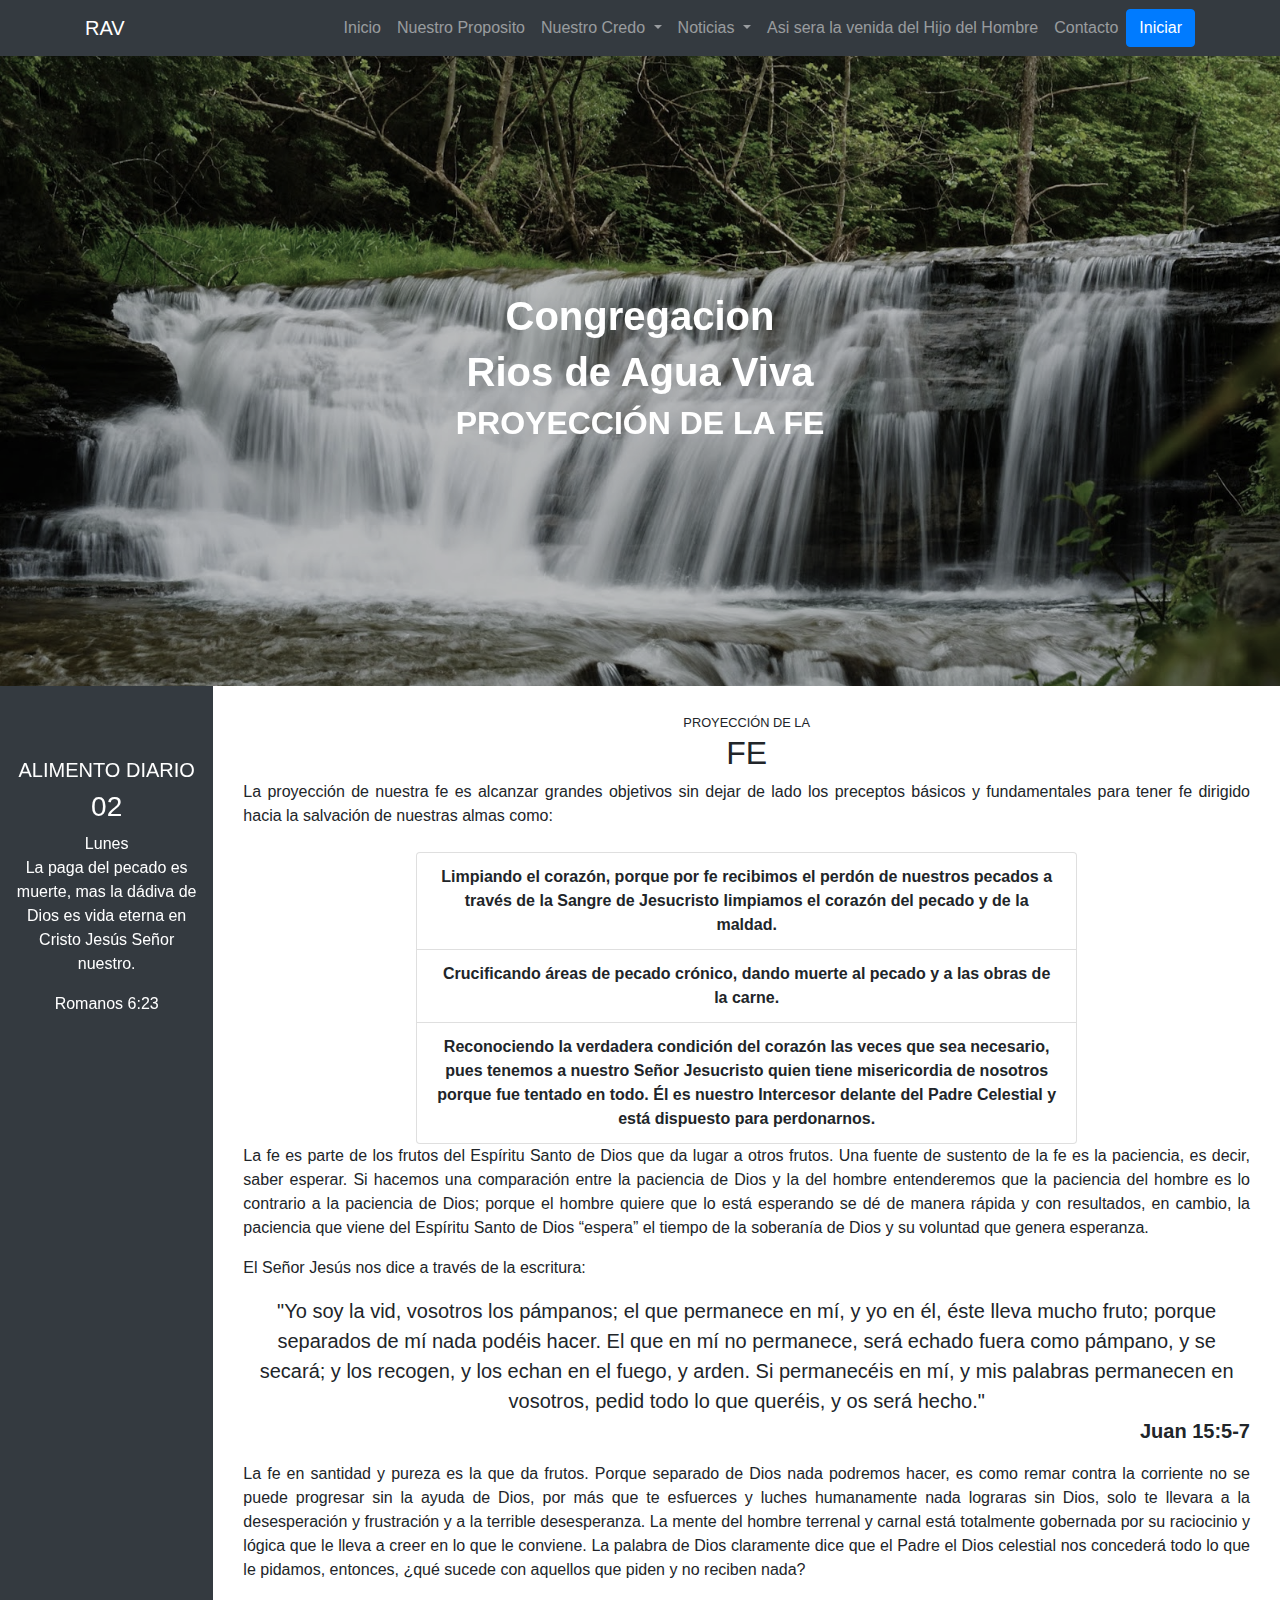
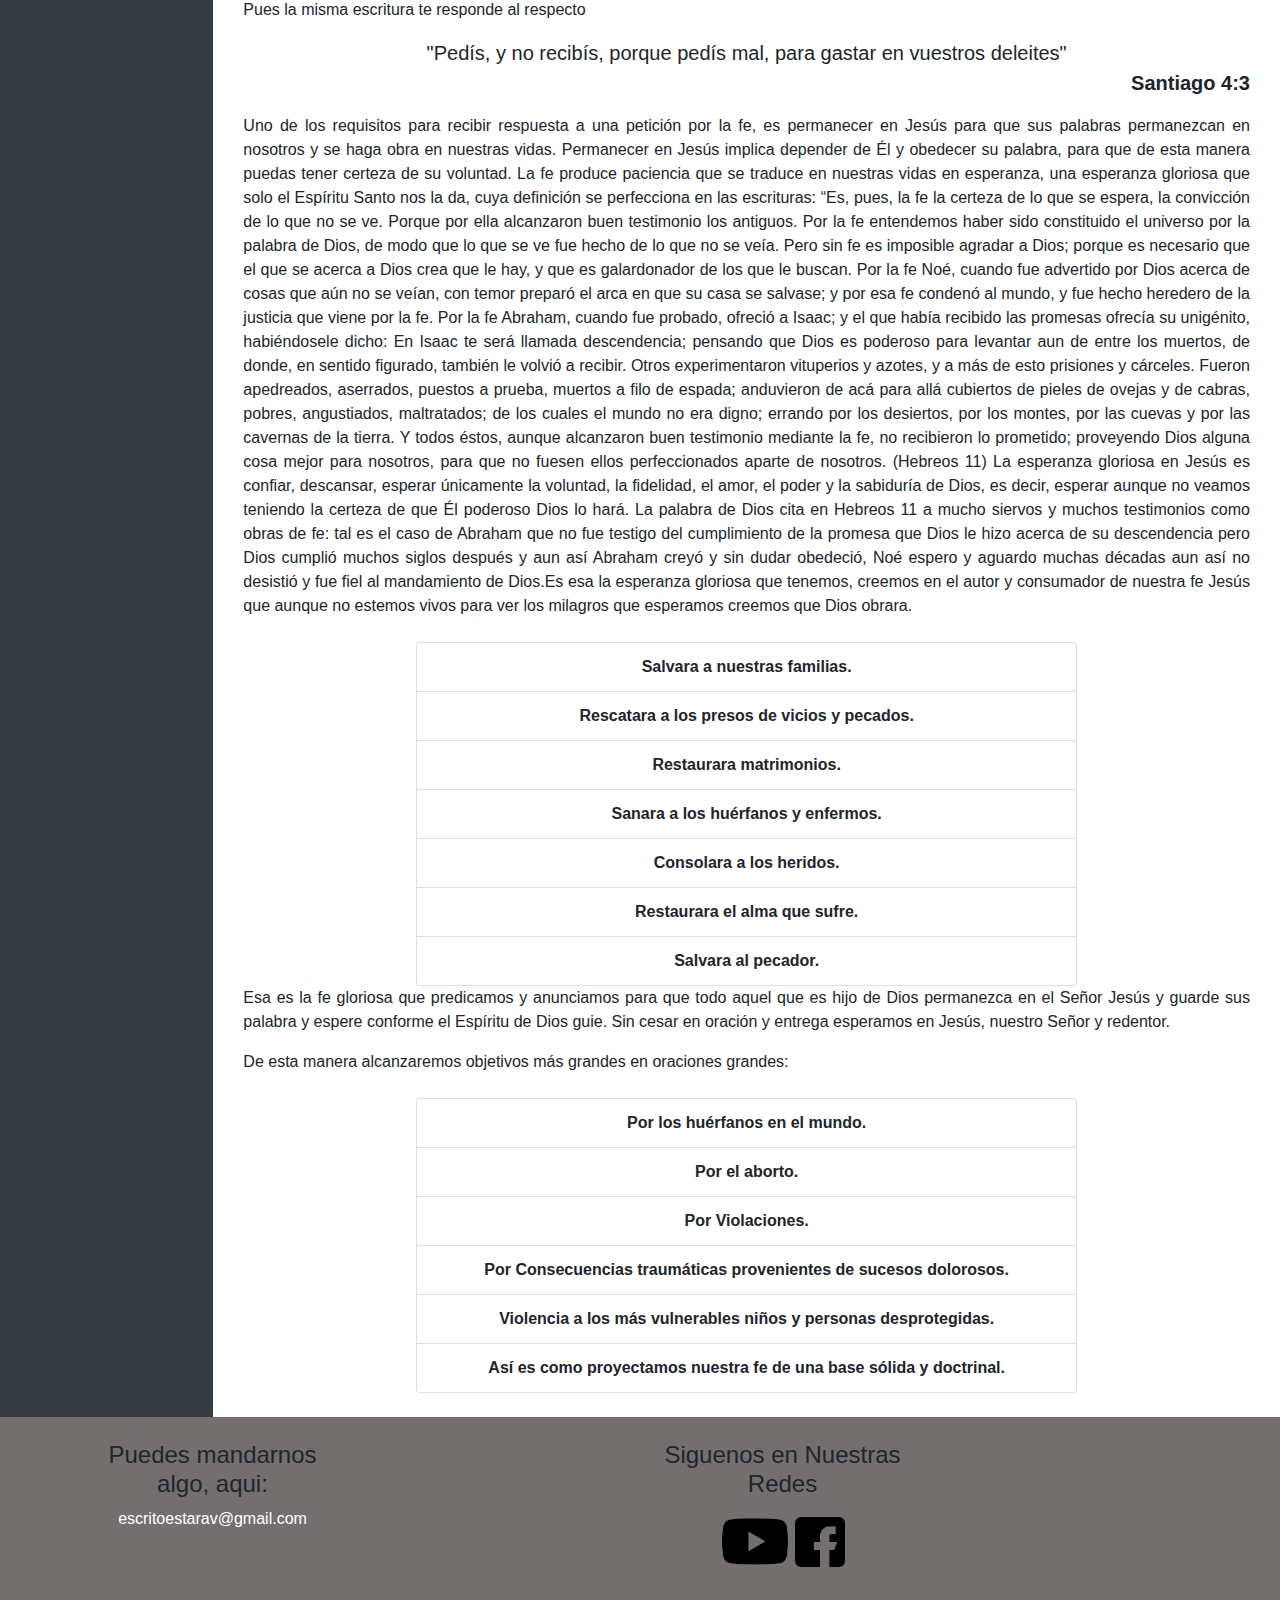
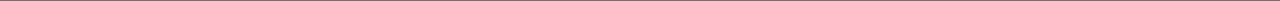
<file: staticPages/proyeccionFe.html>
<!DOCTYPE html>
<html lang="es">
	<head>
		<meta charset="UTF-8" />
		<meta name="viewport" content="width=device-width, initial-scale=1.0" />
		<meta http-equiv="X-UA-Compatible" content="ie=edge" />
		<meta name="author" content="Juan José Fernández Duarte" />
		<title>NuestroProposito</title>
		<link
			rel="stylesheet"
			href="https://stackpath.bootstrapcdn.com/bootstrap/4.4.1/css/bootstrap.min.css"
			integrity="sha384-Vkoo8x4CGsO3+Hhxv8T/Q5PaXtkKtu6ug5TOeNV6gBiFeWPGFN9MuhOf23Q9Ifjh"
			crossorigin="anonymous"
		/>
		<!--Aqui viene el icono de RAV
			<link rel="icon" href=""
			>-->
		<link rel="stylesheet" href="../styles/index.css" />
	</head>
	<body data-spy="scroll" data-target="#navbar" data-offset="56">
		<!--Header-->
		<nav id="header" class="navbar navbar-expand-lg navbar-dark bg-dark sticky-top">
			<div class="container">
				<a class="navbar-brand" href="#">RAV</a>
				<button
					class="navbar-toggler"
					type="button"
					data-toggle="collapse"
					data-target="#navbar"
					aria-controls="navbarSupportedContent"
					aria-expanded="false"
					aria-label="Toggle navigation"
				>
					<span class="navbar-toggler-icon"></span>
				</button>
				<div class="collapse navbar-collapse" id="navbar">
					<ul class="navbar-nav ml-auto">
						<li class="nav-item">
							<a class="nav-link" href="../index.html">Inicio<span class="sr-only">(current)</span></a>
						</li>
						<li class="nav-item">
							<a class="nav-link" href="../staticPages/proposito.html"
								>Nuestro Proposito <span class="sr-only">(current)</span></a
							>
						</li>
						<li class="nav-item dropdown">
							<a
								class="nav-link dropdown-toggle"
								href="#"
								id="navbarDropdown"
								role="button"
								data-toggle="dropdown"
								aria-haspopup="true"
								aria-expanded="false"
							>
								Nuestro Credo
							</a>
							<div class="dropdown-menu" aria-labelledby="navbarDropdown">
								<a class="dropdown-item" href="../staticPages/finalidadFe.html">Finalidad de la Fe</a>
								<a class="dropdown-item" href="../staticPages/proyeccionFe.html">Proyeccion de la Fe</a>
							</div>
						</li>
						<li class="nav-item dropdown">
							<a
								class="nav-link dropdown-toggle"
								href="#"
								id="navbarDropdown"
								role="button"
								data-toggle="dropdown"
								aria-haspopup="true"
								aria-expanded="false"
							>
								Noticias
							</a>
							<div class="dropdown-menu" aria-labelledby="navbarDropdown">
								<a class="dropdown-item" href="../ciencia&tec.html">Ciencia y Tecnologia</a>
								<a class="dropdown-item" href="../profesias.html">Profecia</a>
								<a class="dropdown-item" href="../desastresNaturales.html">Desastres Naturales</a>
								<a class="dropdown-item" href="../israel.html">Israel</a>
							</div>
						</li>
						<li class="nav-item">
							<a class="nav-link" href="../staticPages/venidaHijoHombre.html">Asi sera la venida del Hijo del Hombre</a>
						</li>
						<li class="nav-item">
							<a class="nav-link" href="../contacto.html">Contacto</a>
						</li>
					</ul>
					<button class="btn btn-primary text-md-" data-toggle="modal" data-target="#modalLogin" role="button">Iniciar</button>
				</div>
			</div>
		</nav>
		<!--header-->
		<!--Main-->
		<main id="main">
			<div id="carousel" class="carousel slide" data-ride="carousel" data-pause="false">
				<div class="carousel-inner">
					<div class="carousel-item active">
						<img src="../assets/rios.jpg" class="d-block w-100" alt="Rios1" />
					</div>
					<div class="carousel-item">
						<img src="../assets/rios2.jpg" class="d-block w-100" alt="Rios2" />
					</div>
					<div class="carousel-item">
						<img src="../assets/riversunshining2.jpg" class="d-block w-100" alt="Rios3" />
					</div>
					<div class="overlay">
						<div class="container">
							<div class="row align-items-center">
								<div class="col-md-6 offset-md-3 text-center">
									<h1><strong>Congregacion</strong></h1>
									<h1><strong>Rios de Agua Viva</strong></h1>
									<h2><strong>PROYECCIÓN DE LA FE</strong></h2>
								</div>
							</div>
						</div>
					</div>
				</div>
			</div>
		</main>
		<!--Main-->
		<div class="container-fluid">
			<div class="row">
				<nav class="col-md-2 d-none d-md-block bg-dark">
					<div id="alimentoDiario" class="position-sticky sticky-top text-center text-white mt-4 margin:2rem">
						<br />
						<br />
						<h5>
							ALIMENTO DIARIO
						</h5>
						<h3>02</h3>
						<span>Lunes</span>
						<p>
							La paga del pecado es muerte, mas la dádiva de Dios es vida eterna en Cristo Jesús Señor nuestro.
						</p>
						<span>
							Romanos 6:23
						</span>
					</div>
				</nav>
				<section id="noticias-todas" class="mt-4 col-md-10">
					<div class="container">
						<div class="row">
							<div class="col text-center">
								<small>PROYECCIÓN DE LA</small>
								<h2>FE</h2>
								<p class="d-none d-md-block text-justify">
									La proyección de nuestra fe es alcanzar grandes objetivos sin dejar de lado los preceptos básicos y
									fundamentales para tener fe dirigido hacia la salvación de nuestras almas como:
								</p>
								<div class="row">
									<div class="col col-md-10 offset-md-1 col-lg-8 offset-lg-2 pt-2">
										<ul class="list-group">
											<li class="list-group-item">
												<strong
													>Limpiando el corazón, porque por fe recibimos el perdón de nuestros pecados a través de la Sangre de
													Jesucristo limpiamos el corazón del pecado y de la maldad.
												</strong>
											</li>
											<li class="list-group-item">
												<strong>
													Crucificando áreas de pecado crónico, dando muerte al pecado y a las obras de la carne.
												</strong>
											</li>
											<li class="list-group-item">
												<strong>
													Reconociendo la verdadera condición del corazón las veces que sea necesario, pues tenemos a nuestro
													Señor Jesucristo quien tiene misericordia de nosotros porque fue tentado en todo. Él es nuestro
													Intercesor delante del Padre Celestial y está dispuesto para perdonarnos.
												</strong>
											</li>
										</ul>
									</div>
								</div>
								<p class="d-none d-md-block text-justify">
									La fe es parte de los frutos del Espíritu Santo de Dios que da lugar a otros frutos. Una fuente de sustento de
									la fe es la paciencia, es decir, saber esperar. Si hacemos una comparación entre la paciencia de Dios y la del
									hombre entenderemos que la paciencia del hombre es lo contrario a la paciencia de Dios; porque el hombre quiere
									que lo está esperando se dé de manera rápida y con resultados, en cambio, la paciencia que viene del Espíritu
									Santo de Dios “espera” el tiempo de la soberanía de Dios y su voluntad que genera esperanza.
								</p>
								<p class="d-none d-md-block text-justify">
									El Señor Jesús nos dice a través de la escritura:
								</p>
								<blockquote class="blockquote text-center">
									<p class="mb-0">
										"Yo soy la vid, vosotros los pámpanos; el que permanece en mí, y yo en él, éste lleva mucho fruto; porque
										separados de mí nada podéis hacer. El que en mí no permanece, será echado fuera como pámpano, y se secará; y
										los recogen, y los echan en el fuego, y arden. Si permanecéis en mí, y mis palabras permanecen en vosotros,
										pedid todo lo que queréis, y os será hecho."
									</p>
									<p class="mb-0 text-right"><strong>Juan 15:5-7</strong></p>
								</blockquote>
								<p class="d-none d-md-block text-justify">
									La fe en santidad y pureza es la que da frutos. Porque separado de Dios nada podremos hacer, es como remar
									contra la corriente no se puede progresar sin la ayuda de Dios, por más que te esfuerces y luches humanamente
									nada lograras sin Dios, solo te llevara a la desesperación y frustración y a la terrible desesperanza. La mente
									del hombre terrenal y carnal está totalmente gobernada por su raciocinio y lógica que le lleva a creer en lo que
									le conviene. La palabra de Dios claramente dice que el Padre el Dios celestial nos concederá todo lo que le
									pidamos, entonces, ¿qué sucede con aquellos que piden y no reciben nada?
								</p>
								<p class="d-none d-md-block text-justify">
									Pues la misma escritura te responde al respecto
								</p>
								<blockquote class="blockquote text-center">
									<p class="mb-0">
										"Pedís, y no recibís, porque pedís mal, para gastar en vuestros deleites"
									</p>
									<p class="mb-0 text-right"><strong>Santiago 4:3</strong></p>
								</blockquote>
								<p class="d-none d-md-block text-justify">
									Uno de los requisitos para recibir respuesta a una petición por la fe, es permanecer en Jesús para que sus
									palabras permanezcan en nosotros y se haga obra en nuestras vidas. Permanecer en Jesús implica depender de Él y
									obedecer su palabra, para que de esta manera puedas tener certeza de su voluntad. La fe produce paciencia que se
									traduce en nuestras vidas en esperanza, una esperanza gloriosa que solo el Espíritu Santo nos la da, cuya
									definición se perfecciona en las escrituras: “Es, pues, la fe la certeza de lo que se espera, la convicción de
									lo que no se ve. Porque por ella alcanzaron buen testimonio los antiguos. Por la fe entendemos haber sido
									constituido el universo por la palabra de Dios, de modo que lo que se ve fue hecho de lo que no se veía. Pero
									sin fe es imposible agradar a Dios; porque es necesario que el que se acerca a Dios crea que le hay, y que es
									galardonador de los que le buscan. Por la fe Noé, cuando fue advertido por Dios acerca de cosas que aún no se
									veían, con temor preparó el arca en que su casa se salvase; y por esa fe condenó al mundo, y fue hecho heredero
									de la justicia que viene por la fe. Por la fe Abraham, cuando fue probado, ofreció a Isaac; y el que había
									recibido las promesas ofrecía su unigénito, habiéndosele dicho: En Isaac te será llamada descendencia; pensando
									que Dios es poderoso para levantar aun de entre los muertos, de donde, en sentido figurado, también le volvió a
									recibir. Otros experimentaron vituperios y azotes, y a más de esto prisiones y cárceles. Fueron apedreados,
									aserrados, puestos a prueba, muertos a filo de espada; anduvieron de acá para allá cubiertos de pieles de ovejas
									y de cabras, pobres, angustiados, maltratados; de los cuales el mundo no era digno; errando por los desiertos,
									por los montes, por las cuevas y por las cavernas de la tierra. Y todos éstos, aunque alcanzaron buen testimonio
									mediante la fe, no recibieron lo prometido; proveyendo Dios alguna cosa mejor para nosotros, para que no fuesen
									ellos perfeccionados aparte de nosotros. (Hebreos 11) La esperanza gloriosa en Jesús es confiar, descansar,
									esperar únicamente la voluntad, la fidelidad, el amor, el poder y la sabiduría de Dios, es decir, esperar aunque
									no veamos teniendo la certeza de que Él poderoso Dios lo hará. La palabra de Dios cita en Hebreos 11 a mucho
									siervos y muchos testimonios como obras de fe: tal es el caso de Abraham que no fue testigo del cumplimiento de
									la promesa que Dios le hizo acerca de su descendencia pero Dios cumplió muchos siglos después y aun así Abraham
									creyó y sin dudar obedeció, Noé espero y aguardo muchas décadas aun así no desistió y fue fiel al mandamiento de
									Dios.Es esa la esperanza gloriosa que tenemos, creemos en el autor y consumador de nuestra fe Jesús que aunque
									no estemos vivos para ver los milagros que esperamos creemos que Dios obrara.
								</p>
								<div class="row">
									<div class="col col-md-10 offset-md-1 col-lg-8 offset-lg-2 pt-2">
										<ul class="list-group">
											<li class="list-group-item"><strong>Salvara a nuestras familias.</strong></li>
											<li class="list-group-item"><strong>Rescatara a los presos de vicios y pecados.</strong></li>
											<li class="list-group-item"><strong>Restaurara matrimonios.</strong></li>
											<li class="list-group-item"><strong>Sanara a los huérfanos y enfermos.</strong></li>
											<li class="list-group-item"><strong>Consolara a los heridos.</strong></li>
											<li class="list-group-item"><strong>Restaurara el alma que sufre.</strong></li>
											<li class="list-group-item"><strong>Salvara al pecador.</strong></li>
										</ul>
									</div>
								</div>
								<p class="d-none d-md-block text-justify">
									Esa es la fe gloriosa que predicamos y anunciamos para que todo aquel que es hijo de Dios permanezca en el Señor
									Jesús y guarde sus palabra y espere conforme el Espíritu de Dios guie. Sin cesar en oración y entrega esperamos
									en Jesús, nuestro Señor y redentor.
								</p>
								<p class="d-none d-md-block text-justify">
									De esta manera alcanzaremos objetivos más grandes en oraciones grandes:
								</p>
								<div class="row">
									<div class="col col-md-10 offset-md-1 col-lg-8 offset-lg-2 pt-2">
										<ul class="list-group">
											<li class="list-group-item"><strong>Por los huérfanos en el mundo.</strong></li>
											<li class="list-group-item"><strong>Por el aborto.</strong></li>
											<li class="list-group-item"><strong>Por Violaciones.</strong></li>
											<li class="list-group-item">
												<strong>Por Consecuencias traumáticas provenientes de sucesos dolorosos.</strong>
											</li>
											<li class="list-group-item">
												<strong>Violencia a los más vulnerables niños y personas desprotegidas.</strong>
											</li>
											<li class="list-group-item">
												<strong>Así es como proyectamos nuestra fe de una base sólida y doctrinal.</strong>
											</li>
										</ul>
									</div>
								</div>
								<br />
							</div>
						</div>
					</div>
				</section>
			</div>
		</div>
		<!--Footer-->
		<footer id="footer" class="pb-4 pt-4">
			<div class="container">
				<div class="row text-center">
					<div class="col">
						<h4>
							Puedes mandarnos algo, aqui:
						</h4>
						<div>
							<address>
								<a href="mailto:escritoestarav@gmail.com">escritoestarav@gmail.com</a>
							</address>
						</div>
					</div>
					<div id="counter" class="col">
						<div id="sfcz9crywd3187mbeel81t9aacm8tzbyh7m"></div>
						<script
							type="text/javascript"
							src="https://counter10.stat.ovh/private/counter.js?c=z9crywd3187mbeel81t9aacm8tzbyh7m&down=async"
							async
						></script>
						<noscript
							><a href="https://www.contadorvisitasgratis.com" title="contador de visitas para blogger"
								><img
									src="https://counter10.stat.ovh/private/contadorvisitasgratis.php?c=z9crywd3187mbeel81t9aacm8tzbyh7m"
									border="0"
									title="contador de visitas para blogger"
									alt="contador de visitas para blogger" /></a
						></noscript>
					</div>
					<div class="col">
						<h4>
							Siguenos en Nuestras Redes
						</h4>
						<a href="https://www.youtube.com/channel/UCp1PiCAGhFYn20BlkNGVTRA" target="youtube">
							<img class="youtube" src="../assets/youtube-dark.png" alt="Youtbe" width="70" height="70" />
						</a>
						<a
							href="https://www.facebook.com/Rios-De-Agua-Viva-Preparandonos-Para-El-Dia-del-Rapto-1110444619026844/"
							target="facebook"
						>
							<img class="facebook" src="../assets/facebook-dark.png" alt="Facebook" width="50" height="50" />
						</a>
					</div>
					<div class="col">
						<div id="cont_f8754b0b4832a473be4f8a6632eee424">
							<script
								type="text/javascript"
								async
								src="https://www.meteored.com.bo/wid_loader/f8754b0b4832a473be4f8a6632eee424"
							></script>
						</div>
					</div>
				</div>
			</div>
		</footer>
		<!--Footer-->
		<!-- Modal Contacto -->
		<div class="modal fade" id="modalContact" tabindex="-1" role="dialog" aria-labelledby="exampleModalLabel" aria-hidden="true">
			<div class="modal-dialog" role="document">
				<div class="modal-content">
					<div class="modal-header">
						<h5 class="modal-title" id="exampleModalLabel"><strong>Contactanos</strong></h5>
						<button type="button" class="close" data-dismiss="modal" aria-label="Close">
							<span aria-hidden="true">&times;</span>
						</button>
					</div>
					<div class="modal-body">
						<div class="alert alert-primary" role="alert">
							Mandanos un mensaje, comentario o
							<abbr data-toggle="tooltip" title="para que oremos por lo que tu nos digas">peticion de oracion</abbr>, estaremos
							pendientes de lo que nos digas!
						</div>
						<!--Contacto-->
						<form>
							<div class="form-row">
								<div class="form-group col">
									<div class="input-group mb-3">
										<div class="input-group-prepend">
											<span class="input-group-text" id="basic-addon1">Nombre</span>
										</div>
										<input type="text" class="form-control" placeholder="Tu nombre completo" />
									</div>
								</div>
							</div>
							<div class="form-row">
								<div class="form-group col">
									<div class="input-group mb-3">
										<div class="input-group-prepend">
											<span class="input-group-text" id="basic-addon1">Email</span>
										</div>
										<input type="text" class="form-control" placeholder="Tu correo electronico" />
									</div>
								</div>
							</div>
							<div class="form-row">
								<div class="form-group col">
									<div class="input-group-prepend">
										<span class="input-group-text" id="basic-addon1">Mensaje:</span>
									</div>
									<textarea
										name="mensaje"
										class="form-control form-control-lg"
										placeholder="Tu mensaje o comentario"
										id="mensaje"
										cols="40"
										rows="3"
									></textarea>
								</div>
							</div>
						</form>
						<!--Contacto-->
					</div>
					<div class="modal-footer">
						<button type="button" class="btn btn-secondary" data-dismiss="modal">Cancelar</button>
						<button type="button" class="btn btn-primary">Enviar</button>
					</div>
				</div>
			</div>
		</div>
		<!--Modal Contacto-->
		<!-- Modal Login -->
		<div class="modal fade" id="modalLogin" tabindex="-1" role="dialog" aria-labelledby="exampleModalLabel" aria-hidden="true">
			<div class="modal-dialog" role="document">
				<div class="modal-content">
					<div class="modal-header">
						<h5 class="modal-title" id="exampleModalLabel"><strong>Inicio de Sesion</strong></h5>
						<button type="button" class="close" data-dismiss="modal" aria-label="Close">
							<span aria-hidden="true">&times;</span>
						</button>
					</div>
					<div class="modal-body">
						<div class="alert alert-warning" role="alert">
							Esta seccion es solo para escritores. Si tu no tienes una cuenta de escritor de esta pagina no podras entrar.
						</div>
						<form>
							<div class="form-row">
								<div class="form-group col">
									<div class="input-group mb-3">
										<div class="input-group-prepend">
											<span class="input-group-text" id="basic-addon1">Email</span>
										</div>
										<input type="text" class="form-control" placeholder="Tu correo electronico" />
									</div>
								</div>
							</div>
							<div class="form-row">
								<div class="form-group col">
									<div class="input-group mb-3">
										<div class="input-group-prepend">
											<span class="input-group-text" id="basic-addon1">Contrasena</span>
										</div>
										<input type="text" class="form-control" placeholder="Tu contrasena" />
									</div>
								</div>
							</div>
						</form>
					</div>
					<div class="modal-footer">
						<button type="button" class="btn btn-secondary" data-dismiss="modal">Cancelar</button>
						<button type="button" class="btn btn-primary">Ingresar</button>
					</div>
				</div>
			</div>
		</div>
		<!--Modal Login-->
		<script
			src="https://code.jquery.com/jquery-3.4.1.slim.min.js"
			integrity="sha384-J6qa4849blE2+poT4WnyKhv5vZF5SrPo0iEjwBvKU7imGFAV0wwj1yYfoRSJoZ+n"
			crossorigin="anonymous"
		></script>
		<script
			src="https://cdn.jsdelivr.net/npm/popper.js@1.16.0/dist/umd/popper.min.js"
			integrity="sha384-Q6E9RHvbIyZFJoft+2mJbHaEWldlvI9IOYy5n3zV9zzTtmI3UksdQRVvoxMfooAo"
			crossorigin="anonymous"
		></script>
		<script
			src="https://stackpath.bootstrapcdn.com/bootstrap/4.4.1/js/bootstrap.min.js"
			integrity="sha384-wfSDF2E50Y2D1uUdj0O3uMBJnjuUD4Ih7YwaYd1iqfktj0Uod8GCExl3Og8ifwB6"
			crossorigin="anonymous"
		></script>
		<script>
			$(function () {
				$('[data-toggle="tooltip"').tooltip();
			});
			$(function () {
				$(".sticky-content").sticky({
					topSpacing: 50,
					zIndex: 2,
					stopper: "#footer"
				});
			});
		</script>
	</body>
</html>
</file>
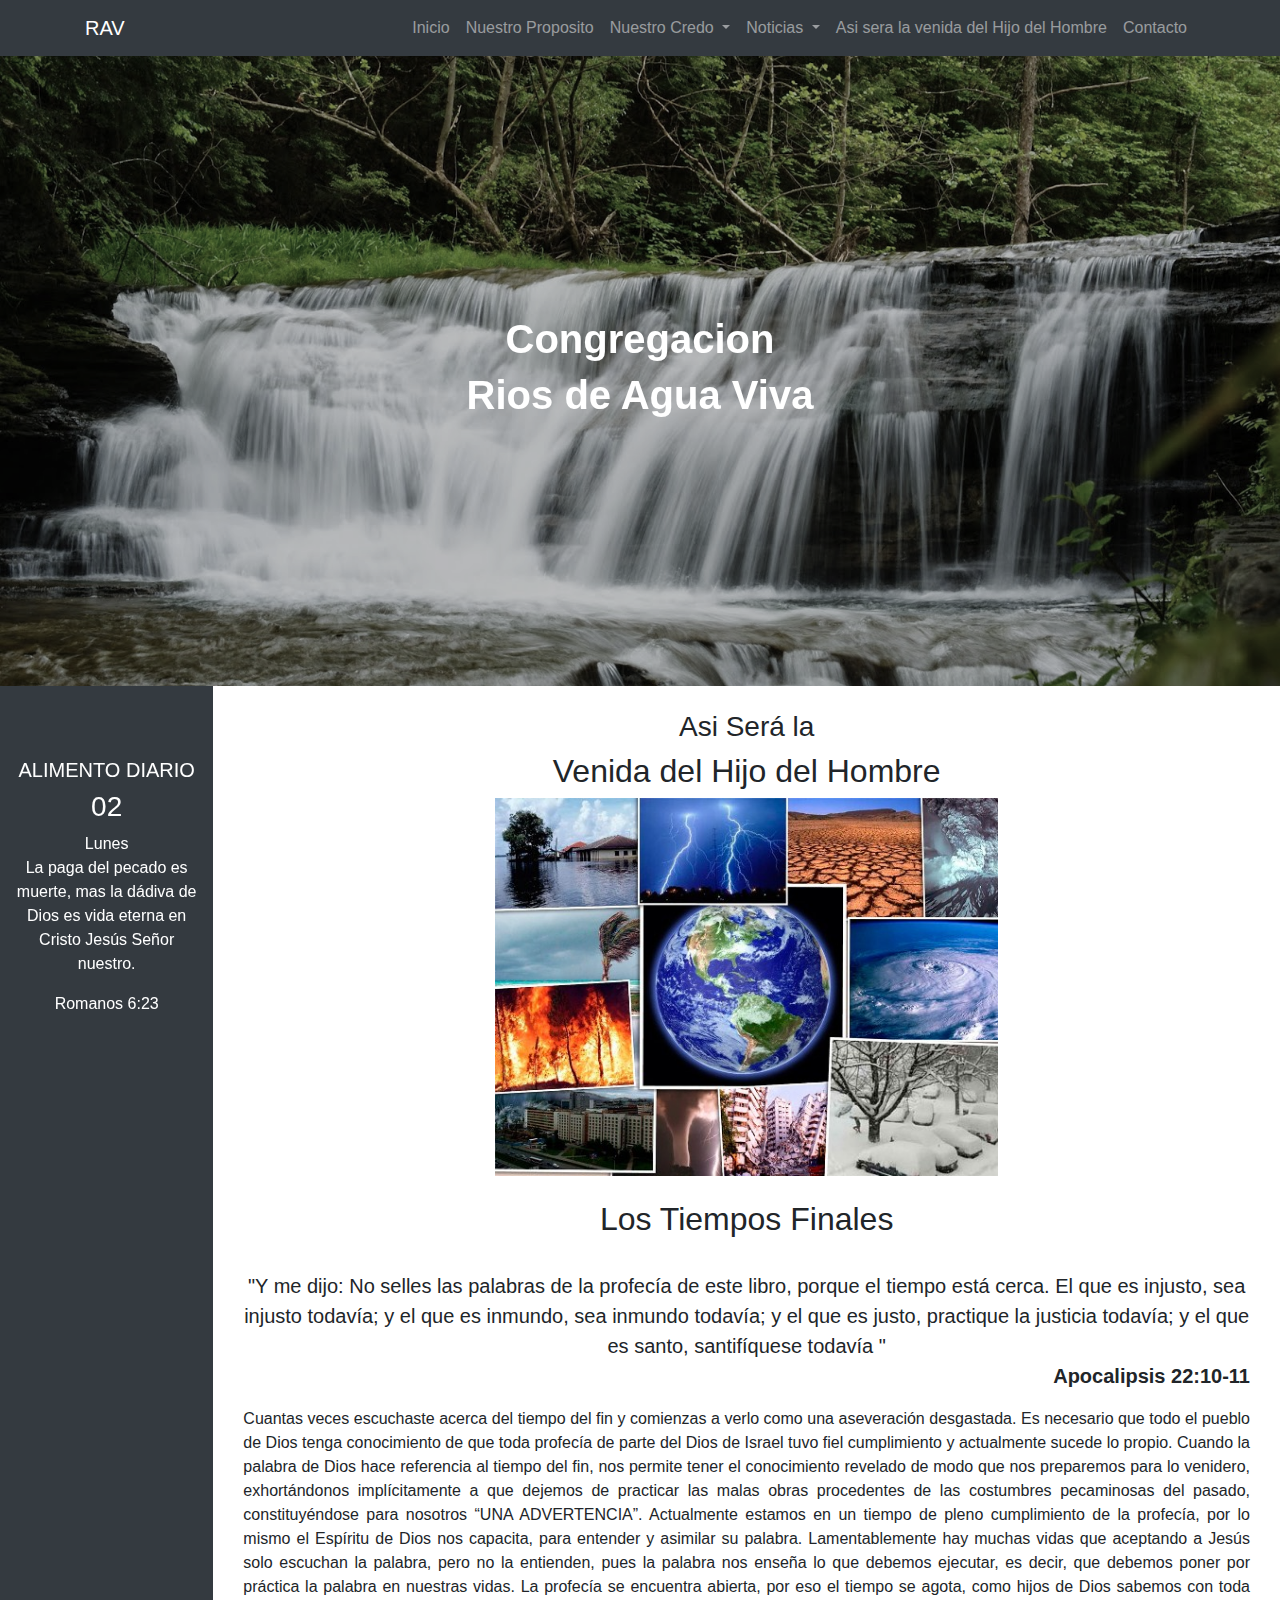
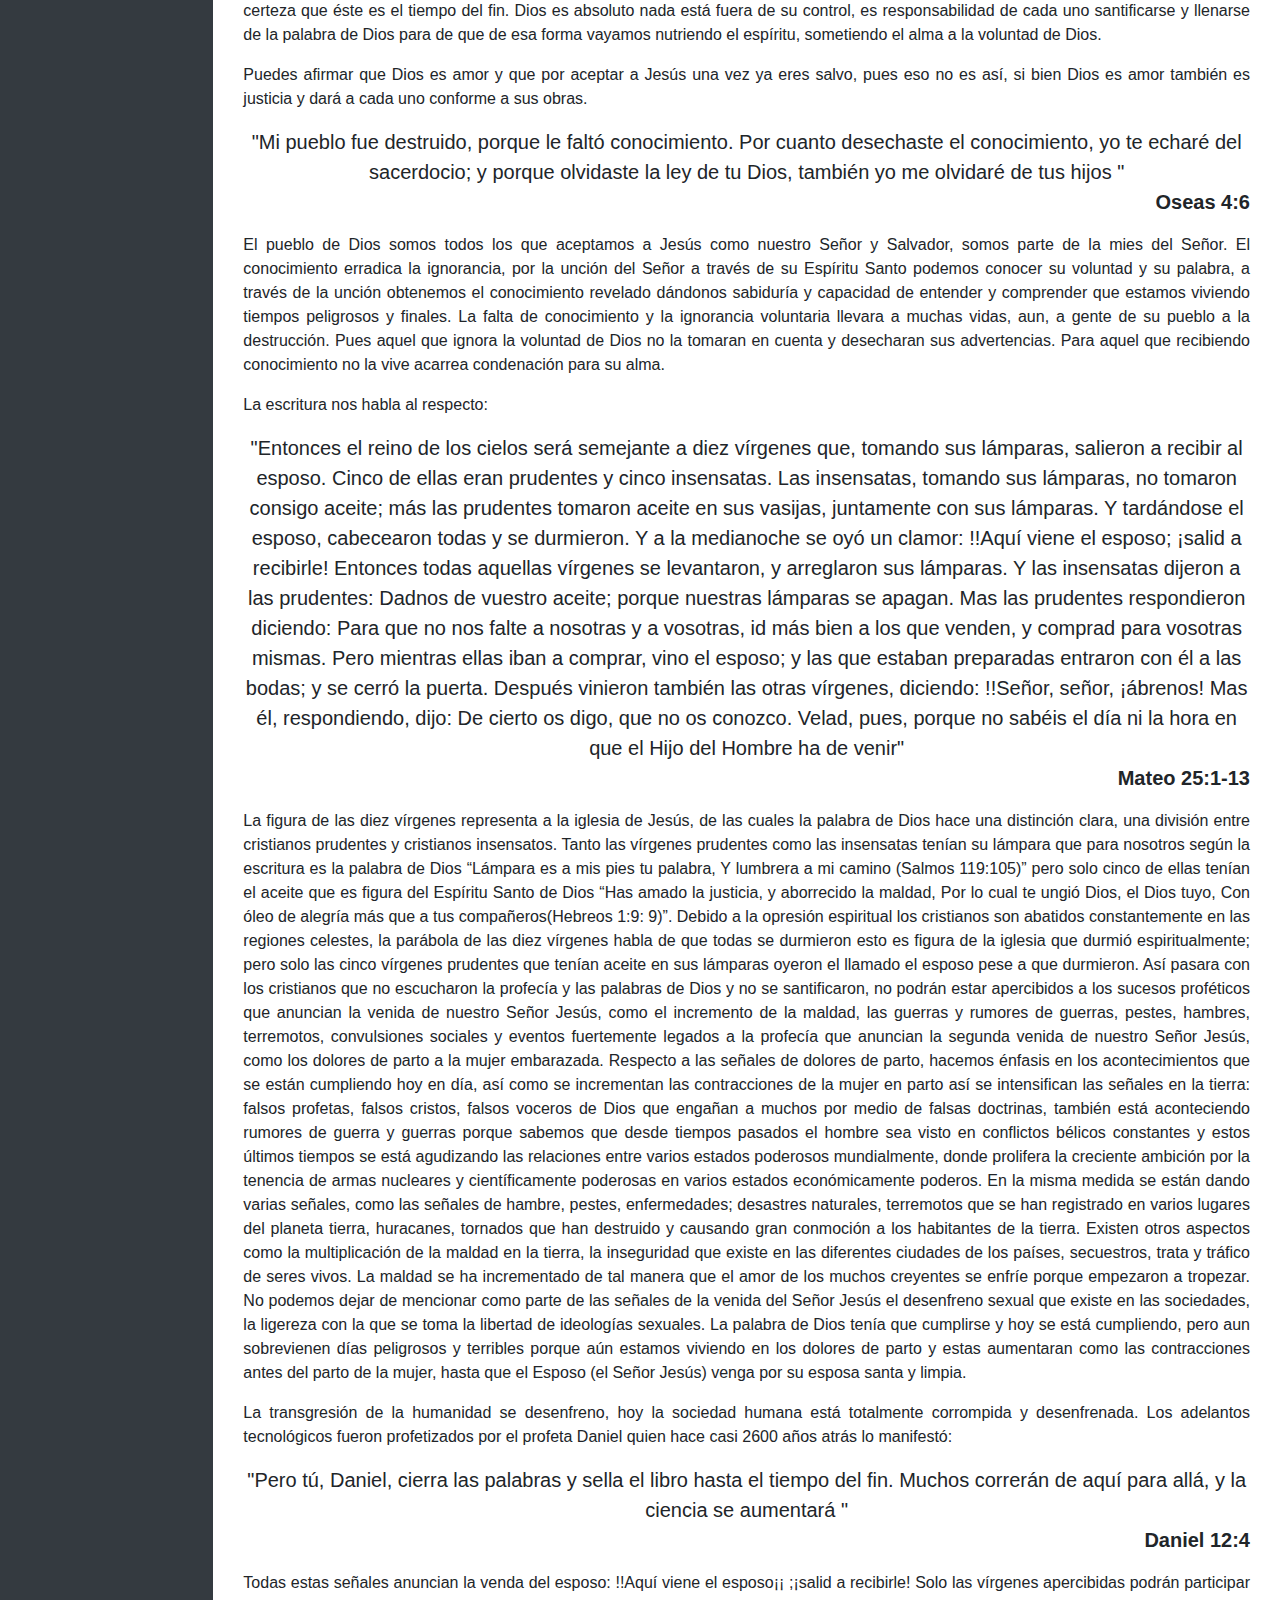
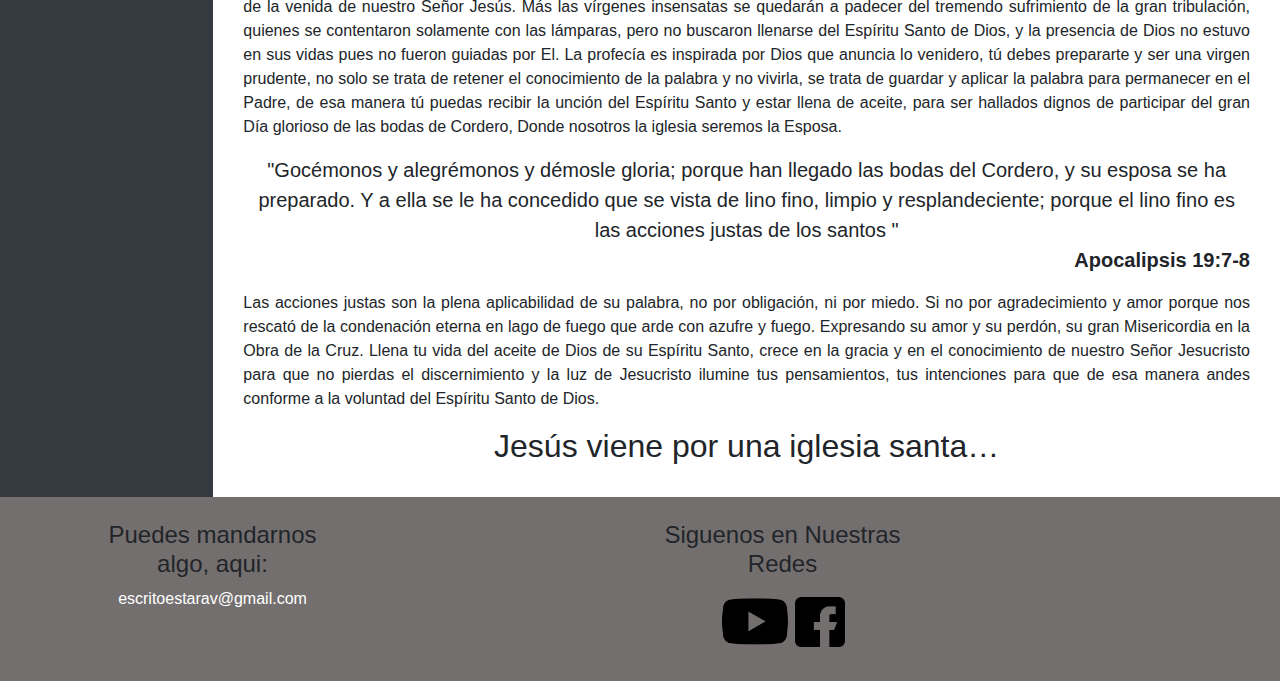
<file: staticPages/venidaHijoHombre.html>
<!DOCTYPE html>
<html lang="es">
	<head>
		<meta charset="UTF-8" />
		<meta name="viewport" content="width=device-width, initial-scale=1.0" />
		<meta http-equiv="X-UA-Compatible" content="ie=edge" />
		<meta name="author" content="Juan José Fernández Duarte" />
		<title>Asi sera la Venida del Hijo del Hombre</title>
		<link
			rel="stylesheet"
			href="https://stackpath.bootstrapcdn.com/bootstrap/4.4.1/css/bootstrap.min.css"
			integrity="sha384-Vkoo8x4CGsO3+Hhxv8T/Q5PaXtkKtu6ug5TOeNV6gBiFeWPGFN9MuhOf23Q9Ifjh"
			crossorigin="anonymous"
		/>
		<!--Aqui viene el icono de RAV
			<link rel="icon" href=""
			>-->
		<link rel="stylesheet" href="../styles/index.css" />
	</head>
	<body data-spy="scroll" data-target="#navbar" data-offset="56">
		<!--Header-->
		<nav id="header" class="navbar navbar-expand-lg navbar-dark bg-dark sticky-top">
			<div class="container">
				<a class="navbar-brand" href="#">RAV</a>
				<button
					class="navbar-toggler"
					type="button"
					data-toggle="collapse"
					data-target="#navbar"
					aria-controls="navbarSupportedContent"
					aria-expanded="false"
					aria-label="Toggle navigation"
				>
					<span class="navbar-toggler-icon"></span>
				</button>
				<div class="collapse navbar-collapse" id="navbar">
					<ul class="navbar-nav ml-auto">
						<li class="nav-item">
							<a class="nav-link" href="../index.php">Inicio<span class="sr-only">(current)</span></a>
						</li>
						<li class="nav-item">
							<a class="nav-link" href="../staticPages/proposito.html"
								>Nuestro Proposito <span class="sr-only">(current)</span></a
							>
						</li>
						<li class="nav-item dropdown">
							<a
								class="nav-link dropdown-toggle"
								href="#"
								id="navbarDropdown"
								role="button"
								data-toggle="dropdown"
								aria-haspopup="true"
								aria-expanded="false"
							>
								Nuestro Credo
							</a>
							<div class="dropdown-menu" aria-labelledby="navbarDropdown">
								<a class="dropdown-item" href="../staticPages/finalidadFe.html">Finalidad de la Fe</a>
								<a class="dropdown-item" href="../staticPages/proyeccionFe.html">Proyeccion de la Fe</a>
							</div>
						</li>
						<li class="nav-item dropdown">
							<a
								class="nav-link dropdown-toggle"
								href="#"
								id="navbarDropdown"
								role="button"
								data-toggle="dropdown"
								aria-haspopup="true"
								aria-expanded="false"
							>
								Noticias
							</a>
							<div class="dropdown-menu" aria-labelledby="navbarDropdown">
								<a class="dropdown-item" href="../categorias/ciencia&tec.php">Ciencia y Tecnologia</a>
								<a class="dropdown-item" href="../categorias/profesias.php">Profecia</a>
								<a class="dropdown-item" href="../categorias/desastresNaturales.php">Desastres Naturales</a>
								<a class="dropdown-item" href="../categorias/israel.php">Israel</a>
							</div>
						</li>
						<li class="nav-item">
							<a class="nav-link" href="#main">Asi sera la venida del Hijo del Hombre</a>
						</li>
						<li class="nav-item">
							<a class="nav-link" href="../contacto.html">Contacto</a>
						</li>
					</ul>
				</div>
			</div>
		</nav>
		<!--header-->
		<!--Main-->
		<main id="main">
			<div id="carousel" class="carousel slide" data-ride="carousel" data-pause="false">
				<div class="carousel-inner">
					<div class="carousel-item active">
						<img src="../assets/rios.jpg" class="d-block w-100" alt="Rios1" />
					</div>
					<div class="carousel-item">
						<img src="../assets/rios2.jpg" class="d-block w-100" alt="Rios2" />
					</div>
					<div class="carousel-item">
						<img src="../assets/riversunshining2.jpg" class="d-block w-100" alt="Rios3" />
					</div>
					<div class="overlay">
						<div class="container">
							<div class="row align-items-center">
								<div class="col-md-6 offset-md-3 text-center">
									<h1><strong>Congregacion</strong></h1>
									<h1><strong>Rios de Agua Viva</strong></h1>
								</div>
							</div>
						</div>
					</div>
				</div>
			</div>
		</main>
		<!--Main-->
		<!--Proposito-->
		<div class="container-fluid">
			<div class="row">
				<nav class="col-md-2 d-none d-md-block bg-dark">
					<div id="alimentoDiario" class="position-sticky sticky-top text-center text-white mt-4 margin:2rem">
						<br />
						<br />
						<h5>
							ALIMENTO DIARIO
						</h5>
						<h3>02</h3>
						<span>Lunes</span>
						<p>
							La paga del pecado es muerte, mas la dádiva de Dios es vida eterna en Cristo Jesús Señor nuestro.
						</p>
						<span>
							Romanos 6:23
						</span>
					</div>
				</nav>
				<section id="contenido" class="mt-4 col-md-10">
					<div class="container">
						<div class="row">
							<div class="col text-center">
								<h3>Asi Será la</h3>
								<h2>Venida del Hijo del Hombre</h2>
								<img src="../assets/venida.jpg" class="offset-md-3 d-block w-50" alt="Venida" />
								<br />
								<h2>Los Tiempos Finales</h2>
								<br />
								<blockquote class="blockquote text-center">
									<p class="mb-0">
										"Y me dijo: No selles las palabras de la profecía de este libro, porque el tiempo está cerca. El que es
										injusto, sea injusto todavía; y el que es inmundo, sea inmundo todavía; y el que es justo, practique la
										justicia todavía; y el que es santo, santifíquese todavía "
									</p>
									<p class="mb-0 text-right"><strong>Apocalipsis 22:10-11</strong></p>
								</blockquote>
								<p class="d-none d-md-block text-justify">
									Cuantas veces escuchaste acerca del tiempo del fin y comienzas a verlo como una aseveración desgastada. Es
									necesario que todo el pueblo de Dios tenga conocimiento de que toda profecía de parte del Dios de Israel tuvo
									fiel cumplimiento y actualmente sucede lo propio. Cuando la palabra de Dios hace referencia al tiempo del fin,
									nos permite tener el conocimiento revelado de modo que nos preparemos para lo venidero, exhortándonos
									implícitamente a que dejemos de practicar las malas obras procedentes de las costumbres pecaminosas del pasado,
									constituyéndose para nosotros “UNA ADVERTENCIA”. Actualmente estamos en un tiempo de pleno cumplimiento de la
									profecía, por lo mismo el Espíritu de Dios nos capacita, para entender y asimilar su palabra. Lamentablemente
									hay muchas vidas que aceptando a Jesús solo escuchan la palabra, pero no la entienden, pues la palabra nos
									enseña lo que debemos ejecutar, es decir, que debemos poner por práctica la palabra en nuestras vidas. La
									profecía se encuentra abierta, por eso el tiempo se agota, como hijos de Dios sabemos con toda certeza que éste
									es el tiempo del fin. Dios es absoluto nada está fuera de su control, es responsabilidad de cada uno
									santificarse y llenarse de la palabra de Dios para de que de esa forma vayamos nutriendo el espíritu, sometiendo
									el alma a la voluntad de Dios.
								</p>
								<p class="d-none d-md-block text-justify">
									Puedes afirmar que Dios es amor y que por aceptar a Jesús una vez ya eres salvo, pues eso no es así, si bien
									Dios es amor también es justicia y dará a cada uno conforme a sus obras.
								</p>
								<blockquote class="blockquote text-center">
									<p class="mb-0">
										"Mi pueblo fue destruido, porque le faltó conocimiento. Por cuanto desechaste el conocimiento, yo te echaré
										del sacerdocio; y porque olvidaste la ley de tu Dios, también yo me olvidaré de tus hijos "
									</p>
									<p class="mb-0 text-right"><strong>Oseas 4:6</strong></p>
								</blockquote>
								<p class="d-none d-md-block text-justify">
									El pueblo de Dios somos todos los que aceptamos a Jesús como nuestro Señor y Salvador, somos parte de la mies
									del Señor. El conocimiento erradica la ignorancia, por la unción del Señor a través de su Espíritu Santo podemos
									conocer su voluntad y su palabra, a través de la unción obtenemos el conocimiento revelado dándonos sabiduría y
									capacidad de entender y comprender que estamos viviendo tiempos peligrosos y finales. La falta de conocimiento y
									la ignorancia voluntaria llevara a muchas vidas, aun, a gente de su pueblo a la destrucción. Pues aquel que
									ignora la voluntad de Dios no la tomaran en cuenta y desecharan sus advertencias. Para aquel que recibiendo
									conocimiento no la vive acarrea condenación para su alma.
								</p>
								<p class="d-none d-md-block text-justify">
									La escritura nos habla al respecto:
								</p>
								<blockquote class="blockquote text-center">
									<p class="mb-0">
										"Entonces el reino de los cielos será semejante a diez vírgenes que, tomando sus lámparas, salieron a recibir
										al esposo. Cinco de ellas eran prudentes y cinco insensatas. Las insensatas, tomando sus lámparas, no tomaron
										consigo aceite; más las prudentes tomaron aceite en sus vasijas, juntamente con sus lámparas. Y tardándose el
										esposo, cabecearon todas y se durmieron. Y a la medianoche se oyó un clamor: !!Aquí viene el esposo; ¡salid a
										recibirle! Entonces todas aquellas vírgenes se levantaron, y arreglaron sus lámparas. Y las insensatas dijeron
										a las prudentes: Dadnos de vuestro aceite; porque nuestras lámparas se apagan. Mas las prudentes respondieron
										diciendo: Para que no nos falte a nosotras y a vosotras, id más bien a los que venden, y comprad para vosotras
										mismas. Pero mientras ellas iban a comprar, vino el esposo; y las que estaban preparadas entraron con él a las
										bodas; y se cerró la puerta. Después vinieron también las otras vírgenes, diciendo: !!Señor, señor, ¡ábrenos!
										Mas él, respondiendo, dijo: De cierto os digo, que no os conozco. Velad, pues, porque no sabéis el día ni la
										hora en que el Hijo del Hombre ha de venir"
									</p>
									<p class="mb-0 text-right"><strong>Mateo 25:1-13</strong></p>
								</blockquote>
								<p class="d-none d-md-block text-justify">
									La figura de las diez vírgenes representa a la iglesia de Jesús, de las cuales la palabra de Dios hace una
									distinción clara, una división entre cristianos prudentes y cristianos insensatos. Tanto las vírgenes prudentes
									como las insensatas tenían su lámpara que para nosotros según la escritura es la palabra de Dios “Lámpara es a
									mis pies tu palabra, Y lumbrera a mi camino (Salmos 119:105)” pero solo cinco de ellas tenían el aceite que es
									figura del Espíritu Santo de Dios “Has amado la justicia, y aborrecido la maldad, Por lo cual te ungió Dios, el
									Dios tuyo, Con óleo de alegría más que a tus compañeros(Hebreos 1:9: 9)”. Debido a la opresión espiritual los
									cristianos son abatidos constantemente en las regiones celestes, la parábola de las diez vírgenes habla de que
									todas se durmieron esto es figura de la iglesia que durmió espiritualmente; pero solo las cinco vírgenes
									prudentes que tenían aceite en sus lámparas oyeron el llamado el esposo pese a que durmieron. Así pasara con los
									cristianos que no escucharon la profecía y las palabras de Dios y no se santificaron, no podrán estar
									apercibidos a los sucesos proféticos que anuncian la venida de nuestro Señor Jesús, como el incremento de la
									maldad, las guerras y rumores de guerras, pestes, hambres, terremotos, convulsiones sociales y eventos
									fuertemente legados a la profecía que anuncian la segunda venida de nuestro Señor Jesús, como los dolores de
									parto a la mujer embarazada. Respecto a las señales de dolores de parto, hacemos énfasis en los acontecimientos
									que se están cumpliendo hoy en día, así como se incrementan las contracciones de la mujer en parto así se
									intensifican las señales en la tierra: falsos profetas, falsos cristos, falsos voceros de Dios que engañan a
									muchos por medio de falsas doctrinas, también está aconteciendo rumores de guerra y guerras porque sabemos que
									desde tiempos pasados el hombre sea visto en conflictos bélicos constantes y estos últimos tiempos se está
									agudizando las relaciones entre varios estados poderosos mundialmente, donde prolifera la creciente ambición por
									la tenencia de armas nucleares y científicamente poderosas en varios estados económicamente poderos. En la misma
									medida se están dando varias señales, como las señales de hambre, pestes, enfermedades; desastres naturales,
									terremotos que se han registrado en varios lugares del planeta tierra, huracanes, tornados que han destruido y
									causando gran conmoción a los habitantes de la tierra. Existen otros aspectos como la multiplicación de la
									maldad en la tierra, la inseguridad que existe en las diferentes ciudades de los países, secuestros, trata y
									tráfico de seres vivos. La maldad se ha incrementado de tal manera que el amor de los muchos creyentes se enfríe
									porque empezaron a tropezar. No podemos dejar de mencionar como parte de las señales de la venida del Señor
									Jesús el desenfreno sexual que existe en las sociedades, la ligereza con la que se toma la libertad de
									ideologías sexuales. La palabra de Dios tenía que cumplirse y hoy se está cumpliendo, pero aun sobrevienen días
									peligrosos y terribles porque aún estamos viviendo en los dolores de parto y estas aumentaran como las
									contracciones antes del parto de la mujer, hasta que el Esposo (el Señor Jesús) venga por su esposa santa y
									limpia.
								</p>
								<p class="d-none d-md-block text-justify">
									La transgresión de la humanidad se desenfreno, hoy la sociedad humana está totalmente corrompida y desenfrenada.
									Los adelantos tecnológicos fueron profetizados por el profeta Daniel quien hace casi 2600 años atrás lo
									manifestó:
								</p>
								<blockquote class="blockquote text-center">
									<p class="mb-0">
										"Pero tú, Daniel, cierra las palabras y sella el libro hasta el tiempo del fin. Muchos correrán de aquí para
										allá, y la ciencia se aumentará "
									</p>
									<p class="mb-0 text-right"><strong>Daniel 12:4</strong></p>
								</blockquote>
								<p class="d-none d-md-block text-justify">
									Todas estas señales anuncian la venda del esposo: !!Aquí viene el esposo¡¡ ;¡salid a recibirle! Solo las
									vírgenes apercibidas podrán participar de la venida de nuestro Señor Jesús. Más las vírgenes insensatas se
									quedarán a padecer del tremendo sufrimiento de la gran tribulación, quienes se contentaron solamente con las
									lámparas, pero no buscaron llenarse del Espíritu Santo de Dios, y la presencia de Dios no estuvo en sus vidas
									pues no fueron guiadas por El. La profecía es inspirada por Dios que anuncia lo venidero, tú debes prepararte y
									ser una virgen prudente, no solo se trata de retener el conocimiento de la palabra y no vivirla, se trata de
									guardar y aplicar la palabra para permanecer en el Padre, de esa manera tú puedas recibir la unción del Espíritu
									Santo y estar llena de aceite, para ser hallados dignos de participar del gran Día glorioso de las bodas de
									Cordero, Donde nosotros la iglesia seremos la Esposa.
								</p>
								<blockquote class="blockquote text-center">
									<p class="mb-0">
										"Gocémonos y alegrémonos y démosle gloria; porque han llegado las bodas del Cordero, y su esposa se ha
										preparado. Y a ella se le ha concedido que se vista de lino fino, limpio y resplandeciente; porque el lino
										fino es las acciones justas de los santos "
									</p>
									<p class="mb-0 text-right"><strong>Apocalipsis 19:7-8</strong></p>
								</blockquote>
								<p class="d-none d-md-block text-justify">
									Las acciones justas son la plena aplicabilidad de su palabra, no por obligación, ni por miedo. Si no por
									agradecimiento y amor porque nos rescató de la condenación eterna en lago de fuego que arde con azufre y fuego.
									Expresando su amor y su perdón, su gran Misericordia en la Obra de la Cruz. Llena tu vida del aceite de Dios de
									su Espíritu Santo, crece en la gracia y en el conocimiento de nuestro Señor Jesucristo para que no pierdas el
									discernimiento y la luz de Jesucristo ilumine tus pensamientos, tus intenciones para que de esa manera andes
									conforme a la voluntad del Espíritu Santo de Dios.
								</p>
								<h2>Jesús viene por una iglesia santa…</h2>
								<br />
							</div>
						</div>
					</div>
				</section>
			</div>
		</div>
		<!--Proposito-->
		<!--Footer-->
		<footer id="footer" class="pb-4 pt-4">
			<div class="container">
				<div class="row text-center">
					<div class="col">
						<h4>
							Puedes mandarnos algo, aqui:
						</h4>
						<div>
							<address>
								<a href="mailto:escritoestarav@gmail.com">escritoestarav@gmail.com</a>
							</address>
						</div>
					</div>
					<div id="counter" class="col">
						<div id="sfcz9crywd3187mbeel81t9aacm8tzbyh7m"></div>
						<script
							type="text/javascript"
							src="https://counter10.stat.ovh/private/counter.js?c=z9crywd3187mbeel81t9aacm8tzbyh7m&down=async"
							async
						></script>
						<noscript
							><a href="https://www.contadorvisitasgratis.com" title="contador de visitas para blogger"
								><img
									src="https://counter10.stat.ovh/private/contadorvisitasgratis.php?c=z9crywd3187mbeel81t9aacm8tzbyh7m"
									border="0"
									title="contador de visitas para blogger"
									alt="contador de visitas para blogger" /></a
						></noscript>
					</div>
					<div class="col">
						<h4>
							Siguenos en Nuestras Redes
						</h4>
						<a href="https://www.youtube.com/channel/UCp1PiCAGhFYn20BlkNGVTRA" target="youtube">
							<img class="youtube" src="../assets/youtube-dark.png" alt="Youtbe" width="70" height="70" />
						</a>
						<a
							href="https://www.facebook.com/Rios-De-Agua-Viva-Preparandonos-Para-El-Dia-del-Rapto-1110444619026844/"
							target="facebook"
						>
							<img class="facebook" src="../assets/facebook-dark.png" alt="Facebook" width="50" height="50" />
						</a>
					</div>
					<div class="col">
						<div id="cont_f8754b0b4832a473be4f8a6632eee424">
							<script
								type="text/javascript"
								async
								src="https://www.meteored.com.bo/wid_loader/f8754b0b4832a473be4f8a6632eee424"
							></script>
						</div>
					</div>
				</div>
			</div>
		</footer>
		<!--Footer-->
		<!-- Modal Contacto -->
		<div class="modal fade" id="modalContact" tabindex="-1" role="dialog" aria-labelledby="exampleModalLabel" aria-hidden="true">
			<div class="modal-dialog" role="document">
				<div class="modal-content">
					<div class="modal-header">
						<h5 class="modal-title" id="exampleModalLabel"><strong>Contactanos</strong></h5>
						<button type="button" class="close" data-dismiss="modal" aria-label="Close">
							<span aria-hidden="true">&times;</span>
						</button>
					</div>
					<div class="modal-body">
						<div class="alert alert-primary" role="alert">
							Mandanos un mensaje, comentario o
							<abbr data-toggle="tooltip" title="para que oremos por lo que tu nos digas">peticion de oracion</abbr>, estaremos
							pendientes de lo que nos digas!
						</div>
						<!--Contacto-->
						<form>
							<div class="form-row">
								<div class="form-group col">
									<div class="input-group mb-3">
										<div class="input-group-prepend">
											<span class="input-group-text" id="basic-addon1">Nombre</span>
										</div>
										<input type="text" class="form-control" placeholder="Tu nombre completo" />
									</div>
								</div>
							</div>
							<div class="form-row">
								<div class="form-group col">
									<div class="input-group mb-3">
										<div class="input-group-prepend">
											<span class="input-group-text" id="basic-addon1">Email</span>
										</div>
										<input type="text" class="form-control" placeholder="Tu correo electronico" />
									</div>
								</div>
							</div>
							<div class="form-row">
								<div class="form-group col">
									<div class="input-group-prepend">
										<span class="input-group-text" id="basic-addon1">Mensaje:</span>
									</div>
									<textarea
										name="mensaje"
										class="form-control form-control-lg"
										placeholder="Tu mensaje o comentario"
										id="mensaje"
										cols="40"
										rows="3"
									></textarea>
								</div>
							</div>
						</form>
						<!--Contacto-->
					</div>
					<div class="modal-footer">
						<button type="button" class="btn btn-secondary" data-dismiss="modal">Cancelar</button>
						<button type="button" class="btn btn-primary">Enviar</button>
					</div>
				</div>
			</div>
		</div>
		<!--Modal Contacto-->
		<!-- Modal Login -->
		<div class="modal fade" id="modalLogin" tabindex="-1" role="dialog" aria-labelledby="exampleModalLabel" aria-hidden="true">
			<div class="modal-dialog" role="document">
				<div class="modal-content">
					<div class="modal-header">
						<h5 class="modal-title" id="exampleModalLabel"><strong>Inicio de Sesion</strong></h5>
						<button type="button" class="close" data-dismiss="modal" aria-label="Close">
							<span aria-hidden="true">&times;</span>
						</button>
					</div>
					<div class="modal-body">
						<div class="alert alert-warning" role="alert">
							Esta seccion es solo para escritores. Si tu no tienes una cuenta de escritor de esta pagina no podras entrar.
						</div>
						<form>
							<div class="form-row">
								<div class="form-group col">
									<div class="input-group mb-3">
										<div class="input-group-prepend">
											<span class="input-group-text" id="basic-addon1">Email</span>
										</div>
										<input type="text" class="form-control" placeholder="Tu correo electronico" />
									</div>
								</div>
							</div>
							<div class="form-row">
								<div class="form-group col">
									<div class="input-group mb-3">
										<div class="input-group-prepend">
											<span class="input-group-text" id="basic-addon1">Contrasena</span>
										</div>
										<input type="text" class="form-control" placeholder="Tu contrasena" />
									</div>
								</div>
							</div>
						</form>
					</div>
					<div class="modal-footer">
						<button type="button" class="btn btn-secondary" data-dismiss="modal">Cancelar</button>
						<button type="button" class="btn btn-primary">Ingresar</button>
					</div>
				</div>
			</div>
		</div>
		<!--Modal Login-->
		<script
			src="https://code.jquery.com/jquery-3.4.1.slim.min.js"
			integrity="sha384-J6qa4849blE2+poT4WnyKhv5vZF5SrPo0iEjwBvKU7imGFAV0wwj1yYfoRSJoZ+n"
			crossorigin="anonymous"
		></script>
		<script
			src="https://cdn.jsdelivr.net/npm/popper.js@1.16.0/dist/umd/popper.min.js"
			integrity="sha384-Q6E9RHvbIyZFJoft+2mJbHaEWldlvI9IOYy5n3zV9zzTtmI3UksdQRVvoxMfooAo"
			crossorigin="anonymous"
		></script>
		<script
			src="https://stackpath.bootstrapcdn.com/bootstrap/4.4.1/js/bootstrap.min.js"
			integrity="sha384-wfSDF2E50Y2D1uUdj0O3uMBJnjuUD4Ih7YwaYd1iqfktj0Uod8GCExl3Og8ifwB6"
			crossorigin="anonymous"
		></script>
		<script>
			$(function () {
				$('[data-toggle="tooltip"').tooltip();
			});
			$(function () {
				$(".sticky-content").sticky({
					topSpacing: 50,
					zIndex: 2,
					stopper: "#footer"
				});
			});
		</script>
	</body>
</html>
</file>
<file: styles/index.css>
* {
	margin: 0;
	padding: 0;
	-webkit-box-sizing: border-box;
	-moz-box-sizing: border-box;
	box-sizing: border-box;
}
#header img {
	width: 80px;
}
#header button {
	color: white;
}
#carousel {
	position: relative;
}
#carousel .overlay {
	position: absolute;
	top: 0;
	bottom: 0;
	left: 0;
	right: 0;
	background-color: rgba(0, 0, 0, 0.25);
	color: white;
}
#carousel .overlay .container,
#carousel .overlay .row {
	height: 100%;
}
#alimentoDiario {
	position: sticky;
}
#main .carousel-inner img {
	max-height: 70vh;
	object-fit: cover;
	filter: grayscale(50%);
}
#footer {
	background-color: #746f6f;
	align-items: center;
}
#footer a {
	color: white;
	text-decoration: none;
}
#footer a:hover {
	color: blue;
}
.sticky-top {
	position: sticky;
}
</file>
